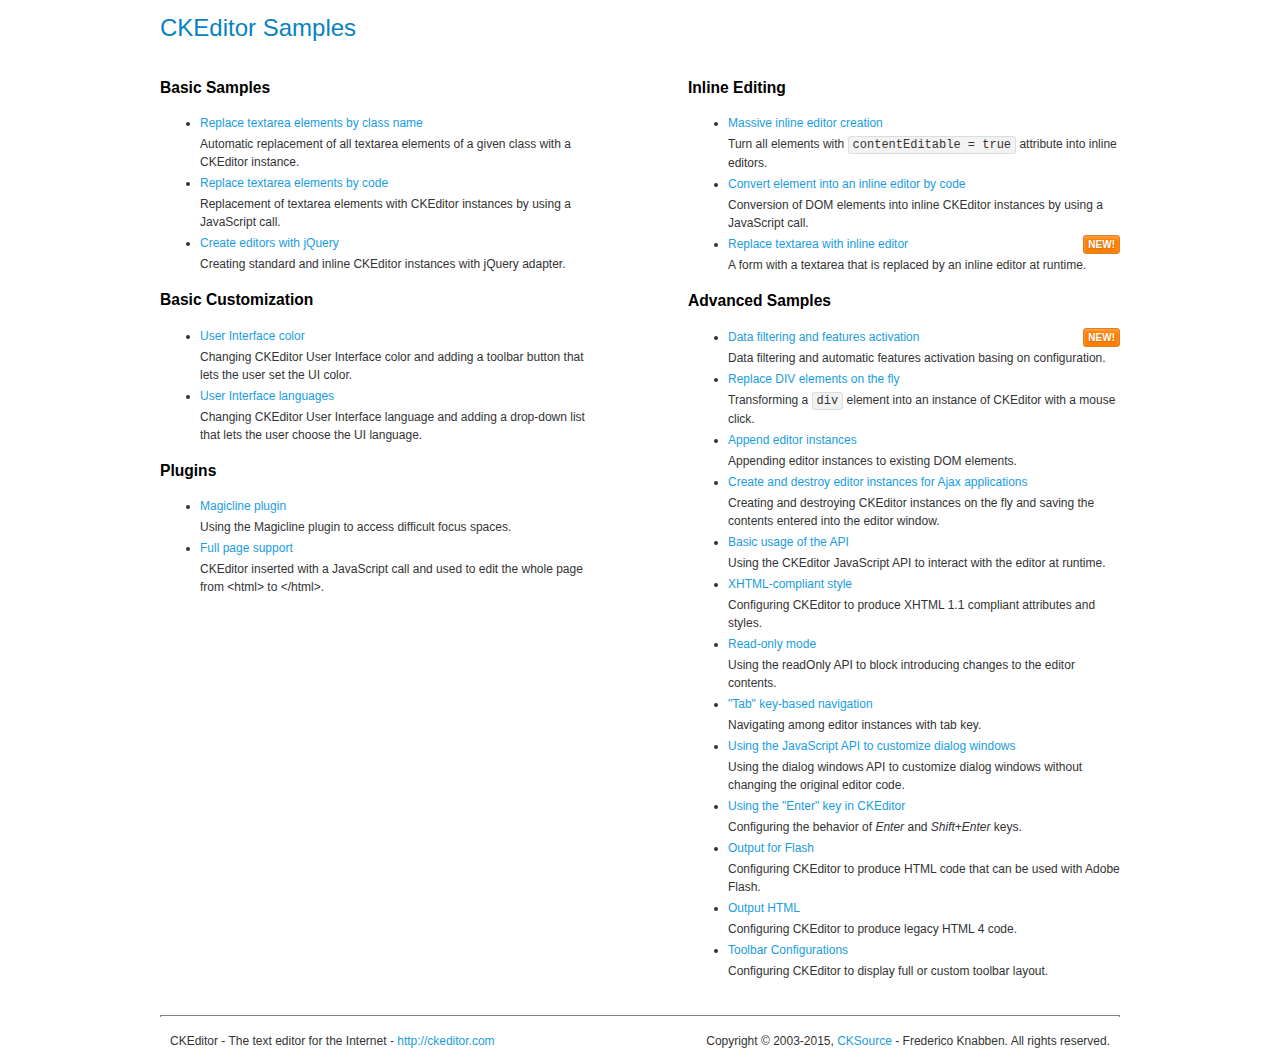
<file: vendor/ckeditor/samples/index.html>
<!DOCTYPE html>
<!--
Copyright (c) 2003-2015, CKSource - Frederico Knabben. All rights reserved.
For licensing, see LICENSE.md or http://ckeditor.com/license
-->
<html>
<head>
	<meta charset="utf-8">
	<title>CKEditor Samples</title>
	<link rel="stylesheet" href="sample.css">
</head>
<body>
	<h1 class="samples">
		CKEditor Samples
	</h1>
	<div class="twoColumns">
		<div class="twoColumnsLeft">
			<h2 class="samples">
				Basic Samples
			</h2>
			<dl class="samples">
				<dt><a class="samples" href="replacebyclass.html">Replace textarea elements by class name</a></dt>
				<dd>Automatic replacement of all textarea elements of a given class with a CKEditor instance.</dd>

				<dt><a class="samples" href="replacebycode.html">Replace textarea elements by code</a></dt>
				<dd>Replacement of textarea elements with CKEditor instances by using a JavaScript call.</dd>

				<dt><a class="samples" href="jquery.html">Create editors with jQuery</a></dt>
				<dd>Creating standard and inline CKEditor instances with jQuery adapter.</dd>
			</dl>

			<h2 class="samples">
				Basic Customization
			</h2>
			<dl class="samples">
				<dt><a class="samples" href="uicolor.html">User Interface color</a></dt>
				<dd>Changing CKEditor User Interface color and adding a toolbar button that lets the user set the UI color.</dd>

				<dt><a class="samples" href="uilanguages.html">User Interface languages</a></dt>
				<dd>Changing CKEditor User Interface language and adding a drop-down list that lets the user choose the UI language.</dd>
			</dl>


			<h2 class="samples">Plugins</h2>
<dl class="samples">
<dt><a class="samples" href="plugins/magicline/magicline.html">Magicline plugin</a></dt>
<dd>Using the Magicline plugin to access difficult focus spaces.</dd>

<dt><a class="samples" href="plugins/wysiwygarea/fullpage.html">Full page support</a></dt>
<dd>CKEditor inserted with a JavaScript call and used to edit the whole page from &lt;html&gt; to &lt;/html&gt;.</dd>
</dl>
		</div>
		<div class="twoColumnsRight">
			<h2 class="samples">
				Inline Editing
			</h2>
			<dl class="samples">
				<dt><a class="samples" href="inlineall.html">Massive inline editor creation</a></dt>
				<dd>Turn all elements with <code>contentEditable = true</code> attribute into inline editors.</dd>

				<dt><a class="samples" href="inlinebycode.html">Convert element into an inline editor by code</a></dt>
				<dd>Conversion of DOM elements into inline CKEditor instances by using a JavaScript call.</dd>

				<dt><a class="samples" href="inlinetextarea.html">Replace textarea with inline editor</a> <span class="new">New!</span></dt>
				<dd>A form with a textarea that is replaced by an inline editor at runtime.</dd>

				
			</dl>

			<h2 class="samples">
				Advanced Samples
			</h2>
			<dl class="samples">
				<dt><a class="samples" href="datafiltering.html">Data filtering and features activation</a> <span class="new">New!</span></dt>
				<dd>Data filtering and automatic features activation basing on configuration.</dd>

				<dt><a class="samples" href="divreplace.html">Replace DIV elements on the fly</a></dt>
				<dd>Transforming a <code>div</code> element into an instance of CKEditor with a mouse click.</dd>

				<dt><a class="samples" href="appendto.html">Append editor instances</a></dt>
				<dd>Appending editor instances to existing DOM elements.</dd>

				<dt><a class="samples" href="ajax.html">Create and destroy editor instances for Ajax applications</a></dt>
				<dd>Creating and destroying CKEditor instances on the fly and saving the contents entered into the editor window.</dd>

				<dt><a class="samples" href="api.html">Basic usage of the API</a></dt>
				<dd>Using the CKEditor JavaScript API to interact with the editor at runtime.</dd>

				<dt><a class="samples" href="xhtmlstyle.html">XHTML-compliant style</a></dt>
				<dd>Configuring CKEditor to produce XHTML 1.1 compliant attributes and styles.</dd>

				<dt><a class="samples" href="readonly.html">Read-only mode</a></dt>
				<dd>Using the readOnly API to block introducing changes to the editor contents.</dd>

				<dt><a class="samples" href="tabindex.html">"Tab" key-based navigation</a></dt>
				<dd>Navigating among editor instances with tab key.</dd>


				
<dt><a class="samples" href="plugins/dialog/dialog.html">Using the JavaScript API to customize dialog windows</a></dt>
<dd>Using the dialog windows API to customize dialog windows without changing the original editor code.</dd>

<dt><a class="samples" href="plugins/enterkey/enterkey.html">Using the &quot;Enter&quot; key in CKEditor</a></dt>
<dd>Configuring the behavior of <em>Enter</em> and <em>Shift+Enter</em> keys.</dd>

<dt><a class="samples" href="plugins/htmlwriter/outputforflash.html">Output for Flash</a></dt>
<dd>Configuring CKEditor to produce HTML code that can be used with Adobe Flash.</dd>

<dt><a class="samples" href="plugins/htmlwriter/outputhtml.html">Output HTML</a></dt>
<dd>Configuring CKEditor to produce legacy HTML 4 code.</dd>

<dt><a class="samples" href="plugins/toolbar/toolbar.html">Toolbar Configurations</a></dt>
<dd>Configuring CKEditor to display full or custom toolbar layout.</dd>

			</dl>
		</div>
	</div>
	<div id="footer">
		<hr>
		<p>
			CKEditor - The text editor for the Internet - <a class="samples" href="http://ckeditor.com/">http://ckeditor.com</a>
		</p>
		<p id="copy">
			Copyright &copy; 2003-2015, <a class="samples" href="http://cksource.com/">CKSource</a> - Frederico Knabben. All rights reserved.
		</p>
	</div>
</body>
</html>
</file>
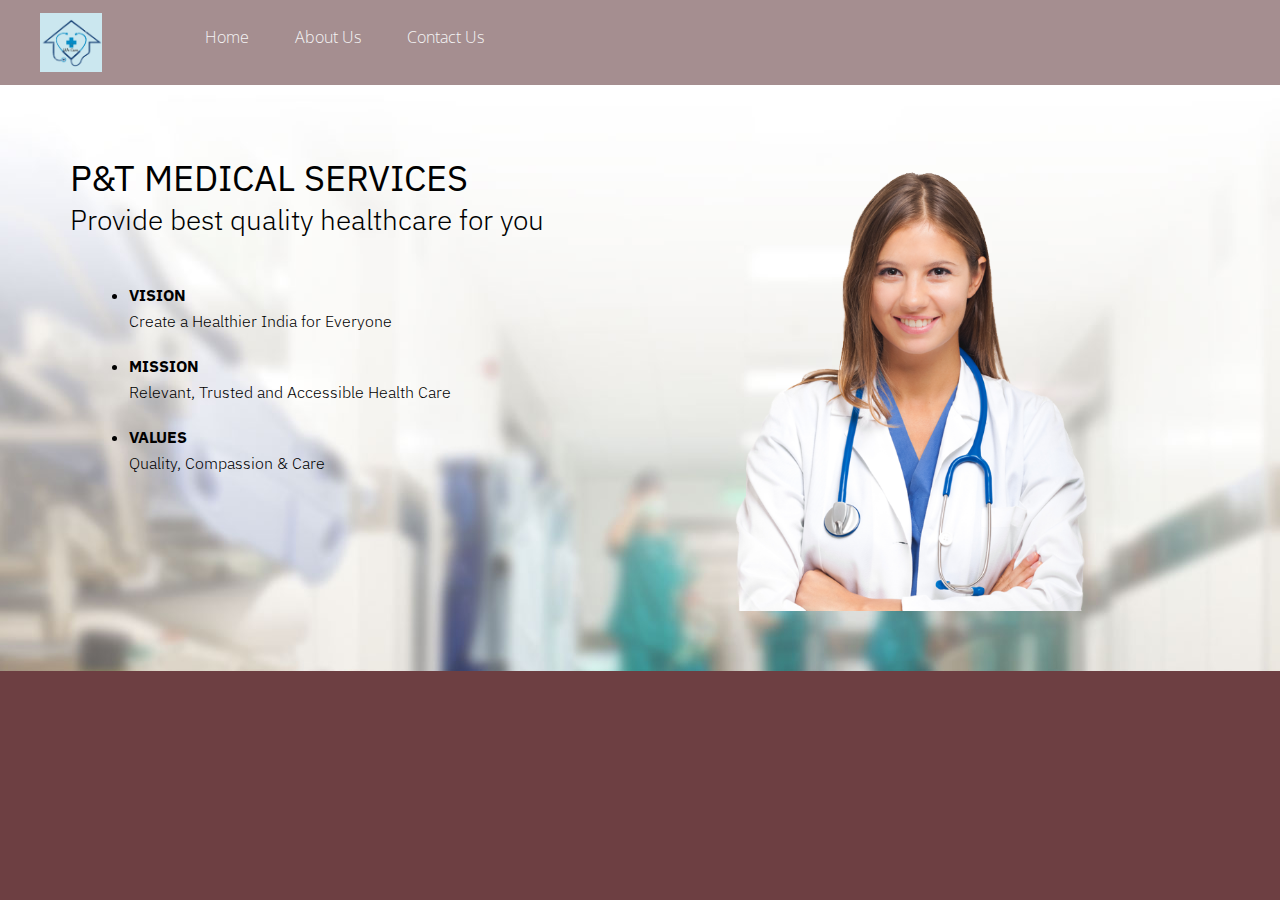
<file: services.html>
<!DOCTYPE html>
<html lang="en">

<head>
  <meta charset="utf-8">
  <meta name="viewport" content="width=device-width, initial-scale=1.0">
  <title>About Us</title>

  <!-- css -->
  <link rel="shortcut icon" type="image/x-icon" href="logo.png" />
  <link href="css/bootstrap.min.css" rel="stylesheet" type="text/css">

  <link href="font-awesome/css/font-awesome.min.css" rel="stylesheet" type="text/css" />
 <link rel="stylesheet" href="vendor/fontawesome/css/font-awesome.min.css">
  <link href="css/animate.css" rel="stylesheet" />
  <link href="https://fonts.googleapis.com/css?family=IBM+Plex+Sans&display=swap" rel="stylesheet">
  <link href="css/style.css" rel="stylesheet">

<link rel="stylesheet" type="text/css" href="style1.css">

  <!-- boxed bg -->
  <link id="bodybg" href="bodybg/bg1.css" rel="stylesheet" type="text/css" />
  <!-- template skin -->
  <link id="t-colors" href="color/default.css" rel="stylesheet">

<style >
 /* body{
	background-color: #25274d;
}
  .bg-skin {
        background: black;
    
  } */
  #back {
	background-color: rgb(253, 230, 129);
}
  #navbar::before {
    content: "";
    background-color: #ddd;
    position: absolute;
    height: 100%;
    width: 100%;
    z-index: -1;
    opacity: 0.5;
}
.nav1 {
    padding: 2px;
    text-align: center;
    display: block;

    border-radius: 20px;
}

#navbar {
    display: flex;
    align-items: center;
    position: sticky;
    top: 0px;
}
#logo{
    margin: 10px 34px;
    
}
#logo img{
    height: 59px;
    margin: 3px 6px;
}
#navbar ul {
    display: flex;
    list-style: none;
}

#navbar ul li a {
    display: block;
    text-decoration: none;
    padding: 3px 10px;
    margin: 2px 3px;
    border-radius: 20px;
    color: whitesmoke;

}

#navbar ul li a:hover {
    background-color: black;
    color: white;
}


  




</style>
</head>


<body>

  
    
    <nav id="navbar">
      <div id="logo">
          <img src="logo.png" alt="MyOnlineMeal.com">
      </div>
      <ul>
          <li class="item"><a href="index.php">Home</a></li>
          <li class="item"><a href="services.html">About Us</a></li>
          <li class="item"><a href="contact.html">Contact Us</a></li>
          
          
      </ul>
  </nav>


  <div id="wrapper">

<section id="intro" class="intro"  style="font-family: 'IBM Plex Sans', sans-serif;">
      <div class="intro-content" style="padding-top: 75px;">
        <div class="container">
          <div class="row">
            <div class="col-lg-6">
              <div class="wow fadeInDown" data-wow-offset="0" data-wow-delay="0.1s">
                <h2 style="font-family: 'IBM Plex Sans', sans-serif;color: black">P&T MEDICAL SERVICES</h2>
              </div>
              <div class="wow fadeInUp" data-wow-offset="0" data-wow-delay="0.1s">
                <h4 class="h-light" style="font-family: 'IBM Plex Sans', sans-serif;color: black">Provide best quality healthcare for you</h4>
              </div>
              <div class="well well-trans" style="background:#ffffff00;color: black">
                <div class="wow fadeInRight" data-wow-delay="0.1s">

                  <ul color:black>
                <li>
                    <b>VISION</b>
                    <p>Create a Healthier India for Everyone </p>
                </li>
                <li>
                    <b>MISSION</b>
                    <p>Relevant, Trusted and Accessible Health Care</p>
                </li>
                <li>
                    <b>VALUES</b>
                    <p>Quality, Compassion & Care</p>
                </li>
            </ul>
                </div>
              </div>


            </div>
            <div class="col-lg-6">
              <div class="wow fadeInUp" data-wow-duration="2s" data-wow-delay="0.2s">
                <img src="img/dummy/img-1.png" class="img-responsive" alt="" />
              </div>
            </div>
          </div>
        </div>
      </div>
    </section>


    <!-- <section id="boxes" class="home-section paddingtop-80" style="background-color:rgb(170, 140, 105);color: black;font-family: 'IBM Plex Sans', sans-serif;">

      <div class="container">
        <div class="row">
          <div class="col-sm-3 col-md-3">
            <div class="wow fadeInUp" data-wow-delay="0.3s">
              <div class="box text-center">

                <i class="fa fa-check fa-3x bg-skin"></i>
                <h4>Make an appoinment</h4>
                <p>
                  Lorem ipsum dolor sit amet, nec te mollis utroque honestatis, ut utamur molestiae vix, graecis eligendi ne.
                </p>
              </div>
            </div>
          </div>
          <div class="col-sm-3 col-md-3">
            <div class="wow fadeInUp" data-wow-delay="0.5s">
              <div class="box text-center">

                <i class="fa fa-list-alt fa-3x bg-skin"></i>
                <h4>Choose your package</h4>
                <p>
                  Lorem ipsum dolor sit amet, nec te mollis utroque honestatis, ut utamur molestiae vix, graecis eligendi ne.
                </p>
              </div>
            </div>
          </div>
          <div class="col-sm-3 col-md-3">
            <div class="wow fadeInUp" data-wow-delay="0.7s">
              <div class="box text-center">
                <i class="fa fa-user-md fa-3x bg-skin"></i>
                <h4>Help by specialist</h4>
                <p>
                  Lorem ipsum dolor sit amet, nec te mollis utroque honestatis, ut utamur molestiae vix, graecis eligendi ne.
                </p>
              </div>
            </div>
          </div>
          <div class="col-sm-3 col-md-3">

            <div class="wow fadeInUp" data-wow-delay="0.9s">
              <div class="box text-center">

                <i class="fa fa-hospital-o fa-3x bg-skin"></i>
                <h4>Get diagnostic report</h4>
                <p>
                  Lorem ipsum dolor sit amet, nec te mollis utroque honestatis, ut utamur molestiae vix, graecis eligendi ne.
                </p>
              </div>
            </div>
          </div>
        </div>
      </div>

    </section>


  <section id="service" class="home-section nopadding paddingtop-60" style="white ;color: black" style="height: 80%;" >
  <div class="container">

        <div class="row">
          <div class="col-sm-6 col-md-6">
            <div class="wow fadeInLeft" data-wow-delay="0.2s">
              <img src="img/dummy/img-6.png" class="img-responsive" alt="" />
            </div>
          </div>
          <div class="col-sm-3 col-md-3">

            <div class="wow fadeInRight" data-wow-delay="0.1s">
              <div class="service-box">
                <div class="service-icon">
                  <span class="fa fa-stethoscope fa-3x" style="color:#0062cc"></span>
                </div>
                <div class="service-desc">
                    </div>
              </div>
            </div>

            <div class="wow fadeInRight" data-wow-delay="0.2s">
              <div class="service-box">
                <div class="service-icon">
                  <span class="fa fa-wheelchair fa-3x" style="color:#0062cc"></span>
                </div>
                <div class="service-desc">
                  </div>
              </div>
            </div>
            <div class="wow fadeInRight" data-wow-delay="0.3s">
              <div class="service-box">
                <div class="service-icon">
                  <span class="fa fa-plus-square fa-3x" style="color:#0062cc"></span>
                </div>
                <div class="service-desc">
                   </div>
              </div>
            </div>


          </div>
          <div class="col-sm-3 col-md-3">

            <div class="wow fadeInRight" data-wow-delay="0.1s">
              <div class="service-box">
                <div class="service-icon">
                  <span class="fa fa-h-square fa-3x" style="color:#0062cc"></span>
                </div>
                <div class="service-desc">
                 </div>
              </div>
            </div>

            <div class="wow fadeInRight" data-wow-delay="0.2s">
              <div class="service-box">
                <div class="service-icon">
                  <span class="fa fa-filter fa-3x" style="color:#0062cc"></span>
                </div>
                <div class="service-desc">
                  </div>
              </div>
            </div>
            <div class="wow fadeInRight" data-wow-delay="0.3s">
              
              <div class="service-box">
                <div class="service-icon">
                  <span class="fa fa-heartbeat fa-3x"></span>
                </div>
                <div class="service-desc">
                   </div>
              </div>
            </div>

          </div>

        </div>
      </div>
    </section>

    <footer style="background-color:white;color: #e4d6d6">

      <div class="container">
        <div class="row">
          <div class="col-sm-6 col-md-4">
            <div class="wow fadeInDown" data-wow-delay="0.1s">
              <div class="widget">
                              </div>
            </div>
            <div class="wow fadeInDown" data-wow-delay="0.1s">
              <div class="widget">
                              </div>
            </div>
          </div>
            <div class="wow fadeInDown" data-wow-delay="0.1s">
              <div class="widget">
                
              </div>
            </div>
          </div>
        </div>
      </div>
      
    </footer>


  </div> -->


  <!-- Core JavaScript Files -->
  <script src="js/jquery.min.js"></script>
  <script src="js/bootstrap.min.js"></script>
  <script src="js/jquery.easing.min.js"></script>
  <script src="js/wow.min.js"></script>
  <script src="js/jquery.scrollTo.js"></script>
  <script src="js/jquery.appear.js"></script>
  <script src="js/stellar.js"></script>
  <script src="plugins/cubeportfolio/js/jquery.cubeportfolio.min.js"></script>
  <script src="js/owl.carousel.min.js"></script>
  <script src="js/nivo-lightbox.min.js"></script>
  <script src="js/custom.js"></script>
  	
 
</body>
</html>
</file>
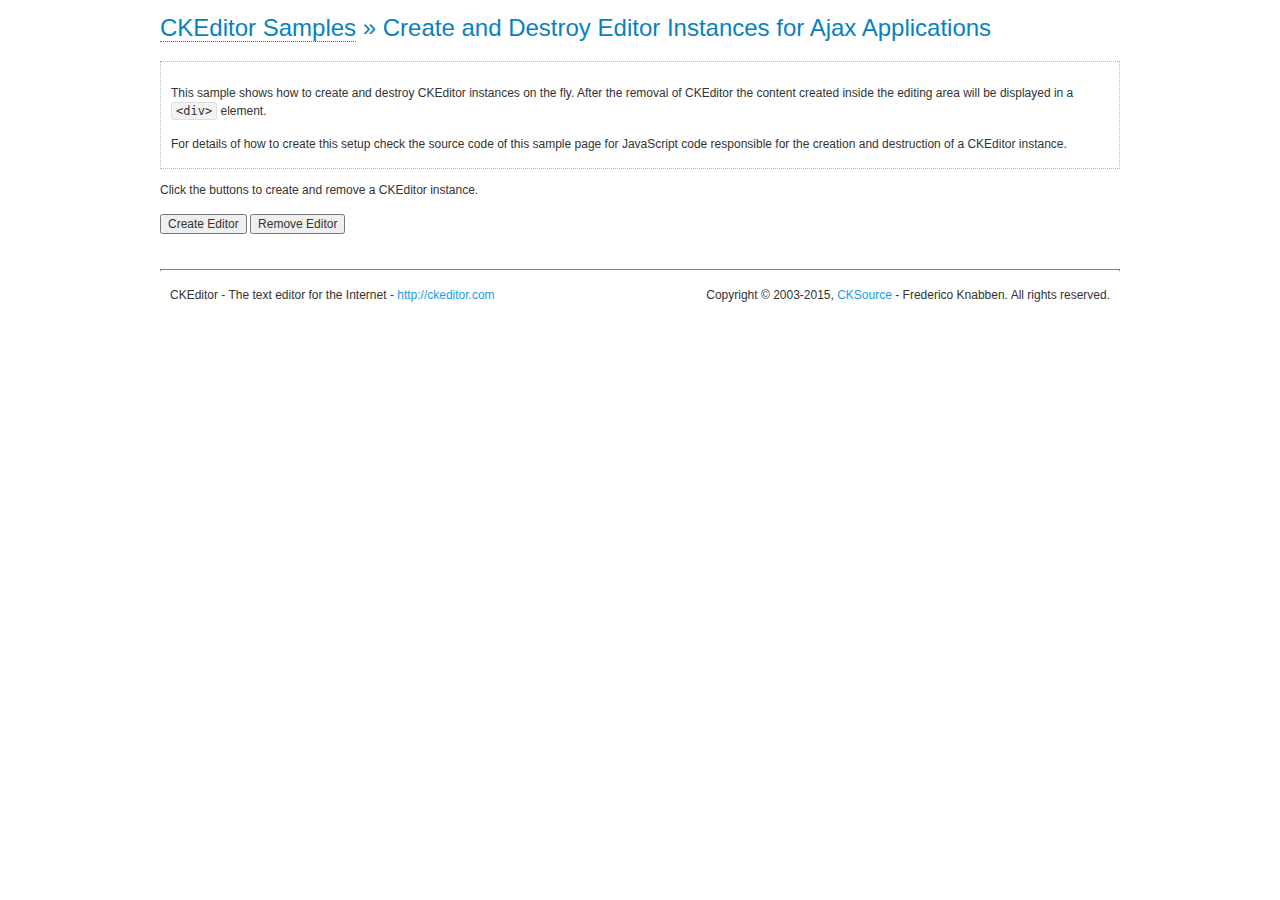
<file: vendor/ckeditor/samples/ajax.html>
<!DOCTYPE html>
<!--
Copyright (c) 2003-2015, CKSource - Frederico Knabben. All rights reserved.
For licensing, see LICENSE.md or http://ckeditor.com/license
-->
<html>
<head>
	<meta charset="utf-8">
	<title>Ajax &mdash; CKEditor Sample</title>
	<script src="../ckeditor.js"></script>
	<link rel="stylesheet" href="sample.css">
	<script>

		var editor, html = '';

		function createEditor() {
			if ( editor )
				return;

			// Create a new editor inside the <div id="editor">, setting its value to html
			var config = {};
			editor = CKEDITOR.appendTo( 'editor', config, html );
		}

		function removeEditor() {
			if ( !editor )
				return;

			// Retrieve the editor contents. In an Ajax application, this data would be
			// sent to the server or used in any other way.
			document.getElementById( 'editorcontents' ).innerHTML = html = editor.getData();
			document.getElementById( 'contents' ).style.display = '';

			// Destroy the editor.
			editor.destroy();
			editor = null;
		}

	</script>
</head>
<body>
	<h1 class="samples">
		<a href="index.html">CKEditor Samples</a> &raquo; Create and Destroy Editor Instances for Ajax Applications
	</h1>
	<div class="description">
		<p>
			This sample shows how to create and destroy CKEditor instances on the fly. After the removal of CKEditor the content created inside the editing
			area will be displayed in a <code>&lt;div&gt;</code> element.
		</p>
		<p>
			For details of how to create this setup check the source code of this sample page
			for JavaScript code responsible for the creation and destruction of a CKEditor instance.
		</p>
	</div>
	<p>Click the buttons to create and remove a CKEditor instance.</p>
	<p>
		<input onclick="createEditor();" type="button" value="Create Editor">
		<input onclick="removeEditor();" type="button" value="Remove Editor">
	</p>
	<!-- This div will hold the editor. -->
	<div id="editor">
	</div>
	<div id="contents" style="display: none">
		<p>
			Edited Contents:
		</p>
		<!-- This div will be used to display the editor contents. -->
		<div id="editorcontents">
		</div>
	</div>
	<div id="footer">
		<hr>
		<p>
			CKEditor - The text editor for the Internet - <a class="samples" href="http://ckeditor.com/">http://ckeditor.com</a>
		</p>
		<p id="copy">
			Copyright &copy; 2003-2015, <a class="samples" href="http://cksource.com/">CKSource</a> - Frederico
			Knabben. All rights reserved.
		</p>
	</div>
</body>
</html>
</file>
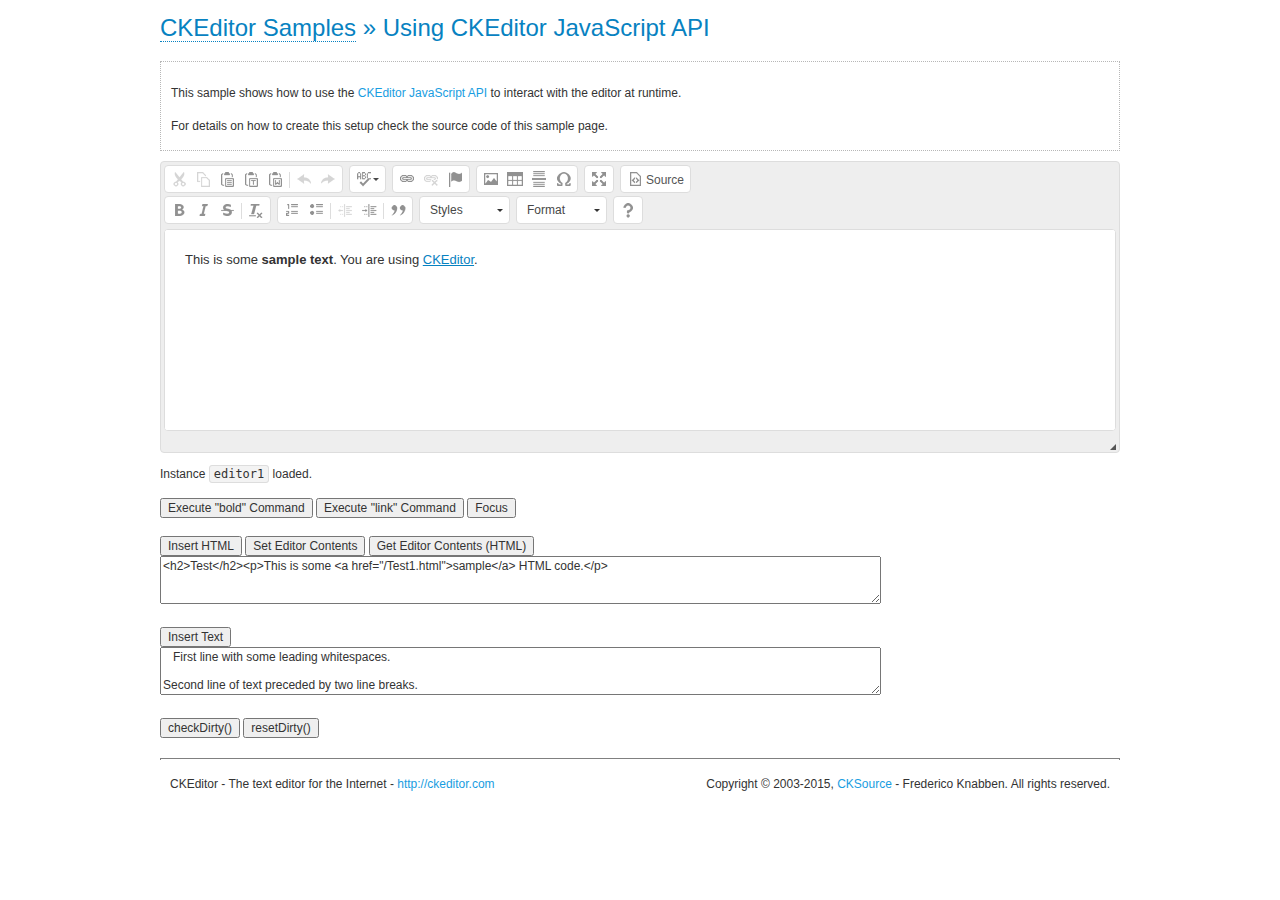
<file: vendor/ckeditor/samples/api.html>
<!DOCTYPE html>
<!--
Copyright (c) 2003-2015, CKSource - Frederico Knabben. All rights reserved.
For licensing, see LICENSE.md or http://ckeditor.com/license
-->
<html>
<head>
	<meta charset="utf-8">
	<title>API Usage &mdash; CKEditor Sample</title>
	<script src="../ckeditor.js"></script>
	<link href="sample.css" rel="stylesheet">
	<script>

// The instanceReady event is fired, when an instance of CKEditor has finished
// its initialization.
CKEDITOR.on( 'instanceReady', function( ev ) {
	// Show the editor name and description in the browser status bar.
	document.getElementById( 'eMessage' ).innerHTML = 'Instance <code>' + ev.editor.name + '<\/code> loaded.';

	// Show this sample buttons.
	document.getElementById( 'eButtons' ).style.display = 'block';
});

function InsertHTML() {
	// Get the editor instance that we want to interact with.
	var editor = CKEDITOR.instances.editor1;
	var value = document.getElementById( 'htmlArea' ).value;

	// Check the active editing mode.
	if ( editor.mode == 'wysiwyg' )
	{
		// Insert HTML code.
		// http://docs.ckeditor.com/#!/api/CKEDITOR.editor-method-insertHtml
		editor.insertHtml( value );
	}
	else
		alert( 'You must be in WYSIWYG mode!' );
}

function InsertText() {
	// Get the editor instance that we want to interact with.
	var editor = CKEDITOR.instances.editor1;
	var value = document.getElementById( 'txtArea' ).value;

	// Check the active editing mode.
	if ( editor.mode == 'wysiwyg' )
	{
		// Insert as plain text.
		// http://docs.ckeditor.com/#!/api/CKEDITOR.editor-method-insertText
		editor.insertText( value );
	}
	else
		alert( 'You must be in WYSIWYG mode!' );
}

function SetContents() {
	// Get the editor instance that we want to interact with.
	var editor = CKEDITOR.instances.editor1;
	var value = document.getElementById( 'htmlArea' ).value;

	// Set editor contents (replace current contents).
	// http://docs.ckeditor.com/#!/api/CKEDITOR.editor-method-setData
	editor.setData( value );
}

function GetContents() {
	// Get the editor instance that you want to interact with.
	var editor = CKEDITOR.instances.editor1;

	// Get editor contents
	// http://docs.ckeditor.com/#!/api/CKEDITOR.editor-method-getData
	alert( editor.getData() );
}

function ExecuteCommand( commandName ) {
	// Get the editor instance that we want to interact with.
	var editor = CKEDITOR.instances.editor1;

	// Check the active editing mode.
	if ( editor.mode == 'wysiwyg' )
	{
		// Execute the command.
		// http://docs.ckeditor.com/#!/api/CKEDITOR.editor-method-execCommand
		editor.execCommand( commandName );
	}
	else
		alert( 'You must be in WYSIWYG mode!' );
}

function CheckDirty() {
	// Get the editor instance that we want to interact with.
	var editor = CKEDITOR.instances.editor1;
	// Checks whether the current editor contents present changes when compared
	// to the contents loaded into the editor at startup
	// http://docs.ckeditor.com/#!/api/CKEDITOR.editor-method-checkDirty
	alert( editor.checkDirty() );
}

function ResetDirty() {
	// Get the editor instance that we want to interact with.
	var editor = CKEDITOR.instances.editor1;
	// Resets the "dirty state" of the editor (see CheckDirty())
	// http://docs.ckeditor.com/#!/api/CKEDITOR.editor-method-resetDirty
	editor.resetDirty();
	alert( 'The "IsDirty" status has been reset' );
}

function Focus() {
	CKEDITOR.instances.editor1.focus();
}

function onFocus() {
	document.getElementById( 'eMessage' ).innerHTML = '<b>' + this.name + ' is focused </b>';
}

function onBlur() {
	document.getElementById( 'eMessage' ).innerHTML = this.name + ' lost focus';
}

	</script>

</head>
<body>
	<h1 class="samples">
		<a href="index.html">CKEditor Samples</a> &raquo; Using CKEditor JavaScript API
	</h1>
	<div class="description">
	<p>
		This sample shows how to use the
		<a class="samples" href="http://docs.ckeditor.com/#!/api/CKEDITOR.editor">CKEditor JavaScript API</a>
		to interact with the editor at runtime.
	</p>
	<p>
		For details on how to create this setup check the source code of this sample page.
	</p>
	</div>

	<!-- This <div> holds alert messages to be display in the sample page. -->
	<div id="alerts">
		<noscript>
			<p>
				<strong>CKEditor requires JavaScript to run</strong>. In a browser with no JavaScript
				support, like yours, you should still see the contents (HTML data) and you should
				be able to edit it normally, without a rich editor interface.
			</p>
		</noscript>
	</div>
	<form action="../../../samples/sample_posteddata.php" method="post">
		<textarea cols="100" id="editor1" name="editor1" rows="10">&lt;p&gt;This is some &lt;strong&gt;sample text&lt;/strong&gt;. You are using &lt;a href="http://ckeditor.com/"&gt;CKEditor&lt;/a&gt;.&lt;/p&gt;</textarea>

		<script>
			// Replace the <textarea id="editor1"> with an CKEditor instance.
			CKEDITOR.replace( 'editor1', {
				on: {
					focus: onFocus,
					blur: onBlur,

					// Check for availability of corresponding plugins.
					pluginsLoaded: function( evt ) {
						var doc = CKEDITOR.document, ed = evt.editor;
						if ( !ed.getCommand( 'bold' ) )
							doc.getById( 'exec-bold' ).hide();
						if ( !ed.getCommand( 'link' ) )
							doc.getById( 'exec-link' ).hide();
					}
				}
			});
		</script>

		<p id="eMessage">
		</p>

		<div id="eButtons" style="display: none">
			<input id="exec-bold" onclick="ExecuteCommand('bold');" type="button" value="Execute &quot;bold&quot; Command">
			<input id="exec-link" onclick="ExecuteCommand('link');" type="button" value="Execute &quot;link&quot; Command">
			<input onclick="Focus();" type="button" value="Focus">
			<br><br>
			<input onclick="InsertHTML();" type="button" value="Insert HTML">
			<input onclick="SetContents();" type="button" value="Set Editor Contents">
			<input onclick="GetContents();" type="button" value="Get Editor Contents (HTML)">
			<br>
			<textarea cols="100" id="htmlArea" rows="3">&lt;h2&gt;Test&lt;/h2&gt;&lt;p&gt;This is some &lt;a href="/Test1.html"&gt;sample&lt;/a&gt; HTML code.&lt;/p&gt;</textarea>
			<br>
			<br>
			<input onclick="InsertText();" type="button" value="Insert Text">
			<br>
			<textarea cols="100" id="txtArea" rows="3">   First line with some leading whitespaces.

Second line of text preceded by two line breaks.</textarea>
			<br>
			<br>
			<input onclick="CheckDirty();" type="button" value="checkDirty()">
			<input onclick="ResetDirty();" type="button" value="resetDirty()">
		</div>
	</form>
	<div id="footer">
		<hr>
		<p>
			CKEditor - The text editor for the Internet - <a class="samples" href="http://ckeditor.com/">http://ckeditor.com</a>
		</p>
		<p id="copy">
			Copyright &copy; 2003-2015, <a class="samples" href="http://cksource.com/">CKSource</a> - Frederico
			Knabben. All rights reserved.
		</p>
	</div>
</body>
</html>
</file>
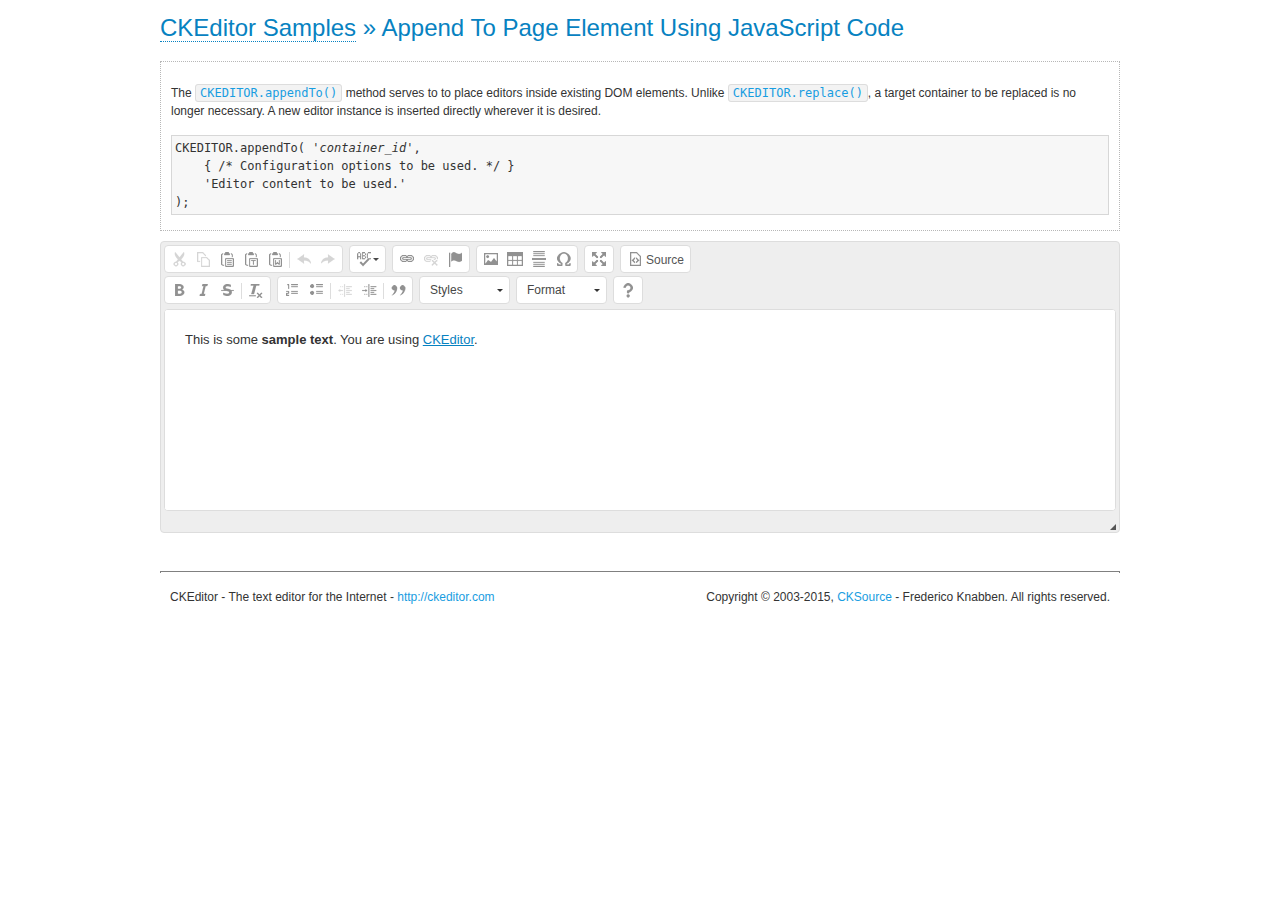
<file: vendor/ckeditor/samples/appendto.html>
<!DOCTYPE html>
<!--
Copyright (c) 2003-2015, CKSource - Frederico Knabben. All rights reserved.
For licensing, see LICENSE.md or http://ckeditor.com/license
-->
<html>
<head>
	<meta charset="utf-8">
	<title>Append To Page Element Using JavaScript Code &mdash; CKEditor Sample</title>
	<script src="../ckeditor.js"></script>
	<link rel="stylesheet" href="sample.css">
</head>
<body>
	<h1 class="samples">
		<a href="index.html">CKEditor Samples</a> &raquo; Append To Page Element Using JavaScript Code
	</h1>
	<div id="section1">
		<div class="description">
			<p>
				The <code><a class="samples" href="http://docs.ckeditor.com/#!/api/CKEDITOR-method-appendTo">CKEDITOR.appendTo()</a></code> method serves to to place editors inside existing DOM elements. Unlike <code><a class="samples" href="http://docs.ckeditor.com/#!/api/CKEDITOR-method-replace">CKEDITOR.replace()</a></code>,
				a target container to be replaced is no longer necessary. A new editor
				instance is inserted directly wherever it is desired.
			</p>
<pre class="samples">CKEDITOR.appendTo( '<em>container_id</em>',
	{ /* Configuration options to be used. */ }
	'Editor content to be used.'
);</pre>
		</div>
		<script>

			// This call can be placed at any point after the
			// DOM element to append CKEditor to or inside the <head><script>
			// in a window.onload event handler.

			// Append a CKEditor instance using the default configuration and the
			// provided content to the <div> element of ID "section1".
			CKEDITOR.appendTo( 'section1',
				null,
				'<p>This is some <strong>sample text</strong>. You are using <a href="http://ckeditor.com/">CKEditor</a>.</p>'
			);

		</script>
	</div>
	<br>
	<div id="footer">
		<hr>
		<p>
			CKEditor - The text editor for the Internet - <a class="samples" href="http://ckeditor.com/">http://ckeditor.com</a>
		</p>
		<p id="copy">
			Copyright &copy; 2003-2015, <a class="samples" href="http://cksource.com/">CKSource</a> - Frederico
			Knabben. All rights reserved.
		</p>
	</div>
</body>
</html>
</file>
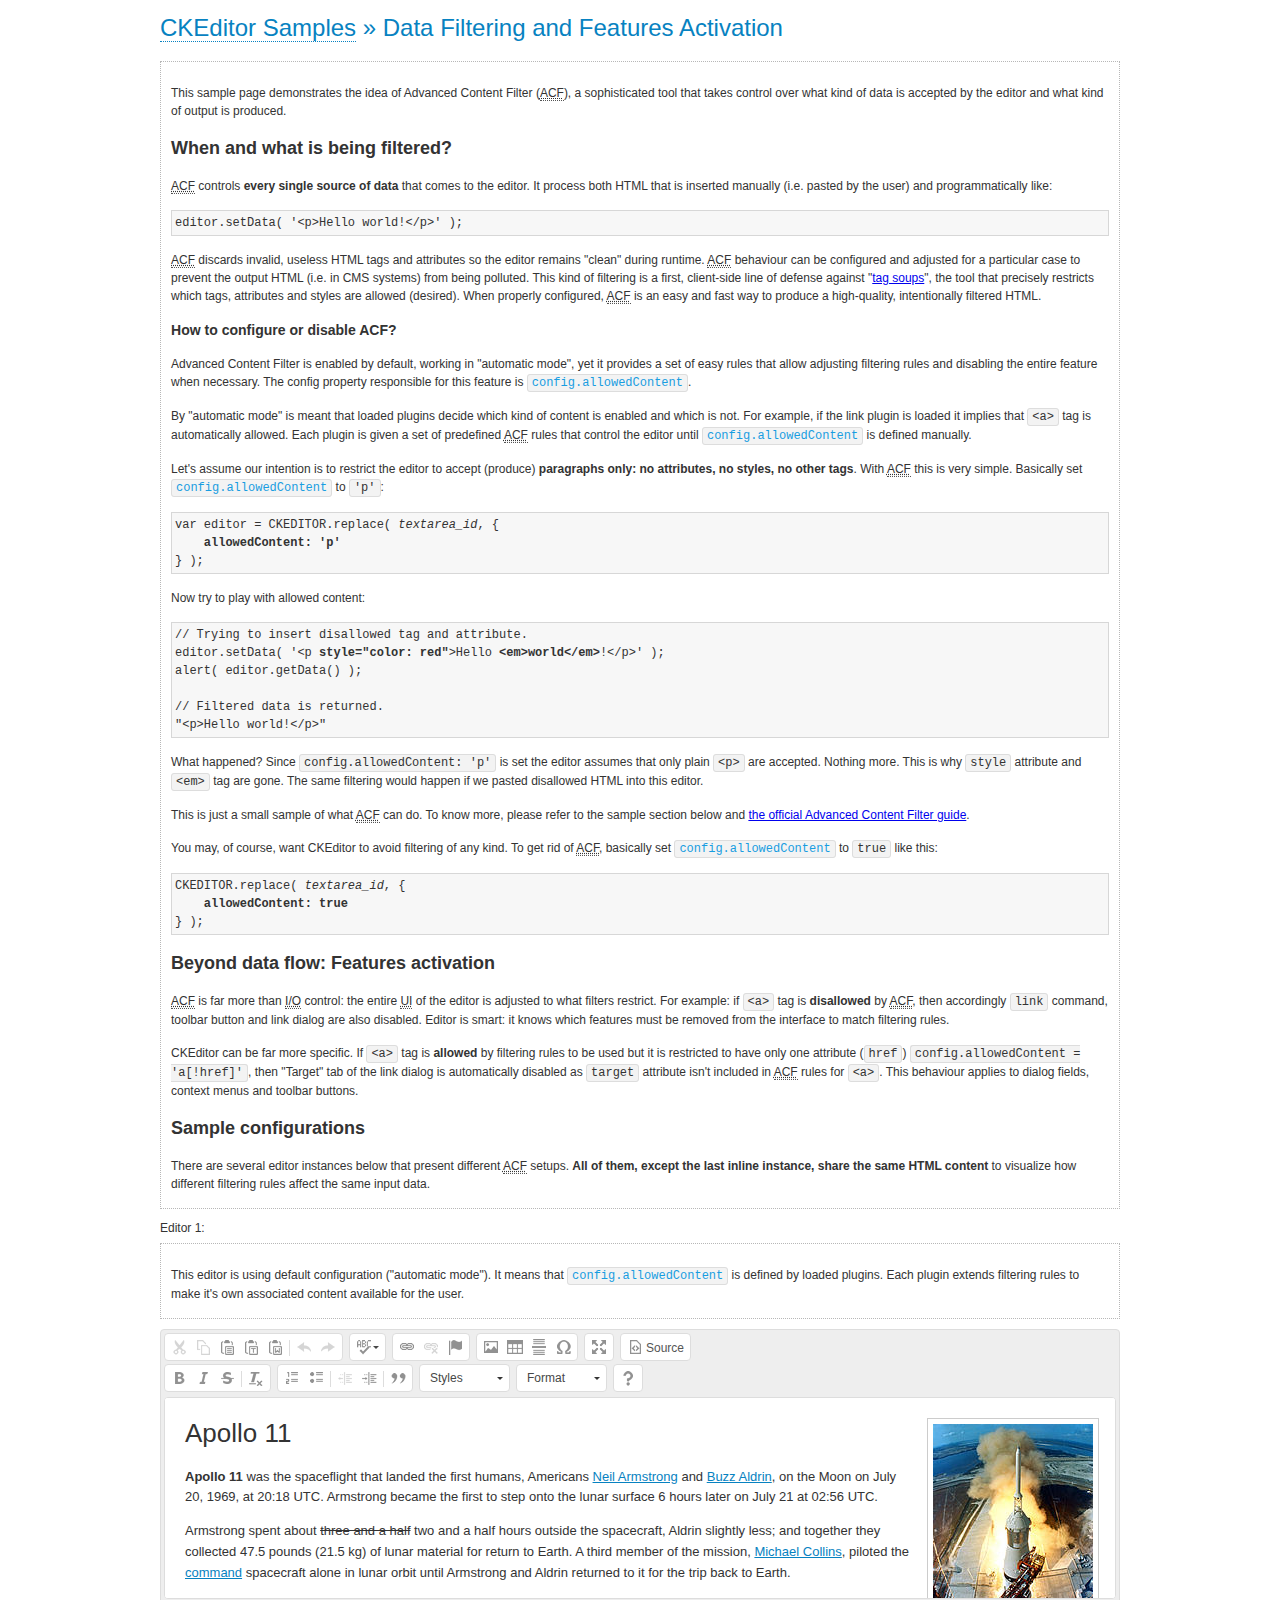
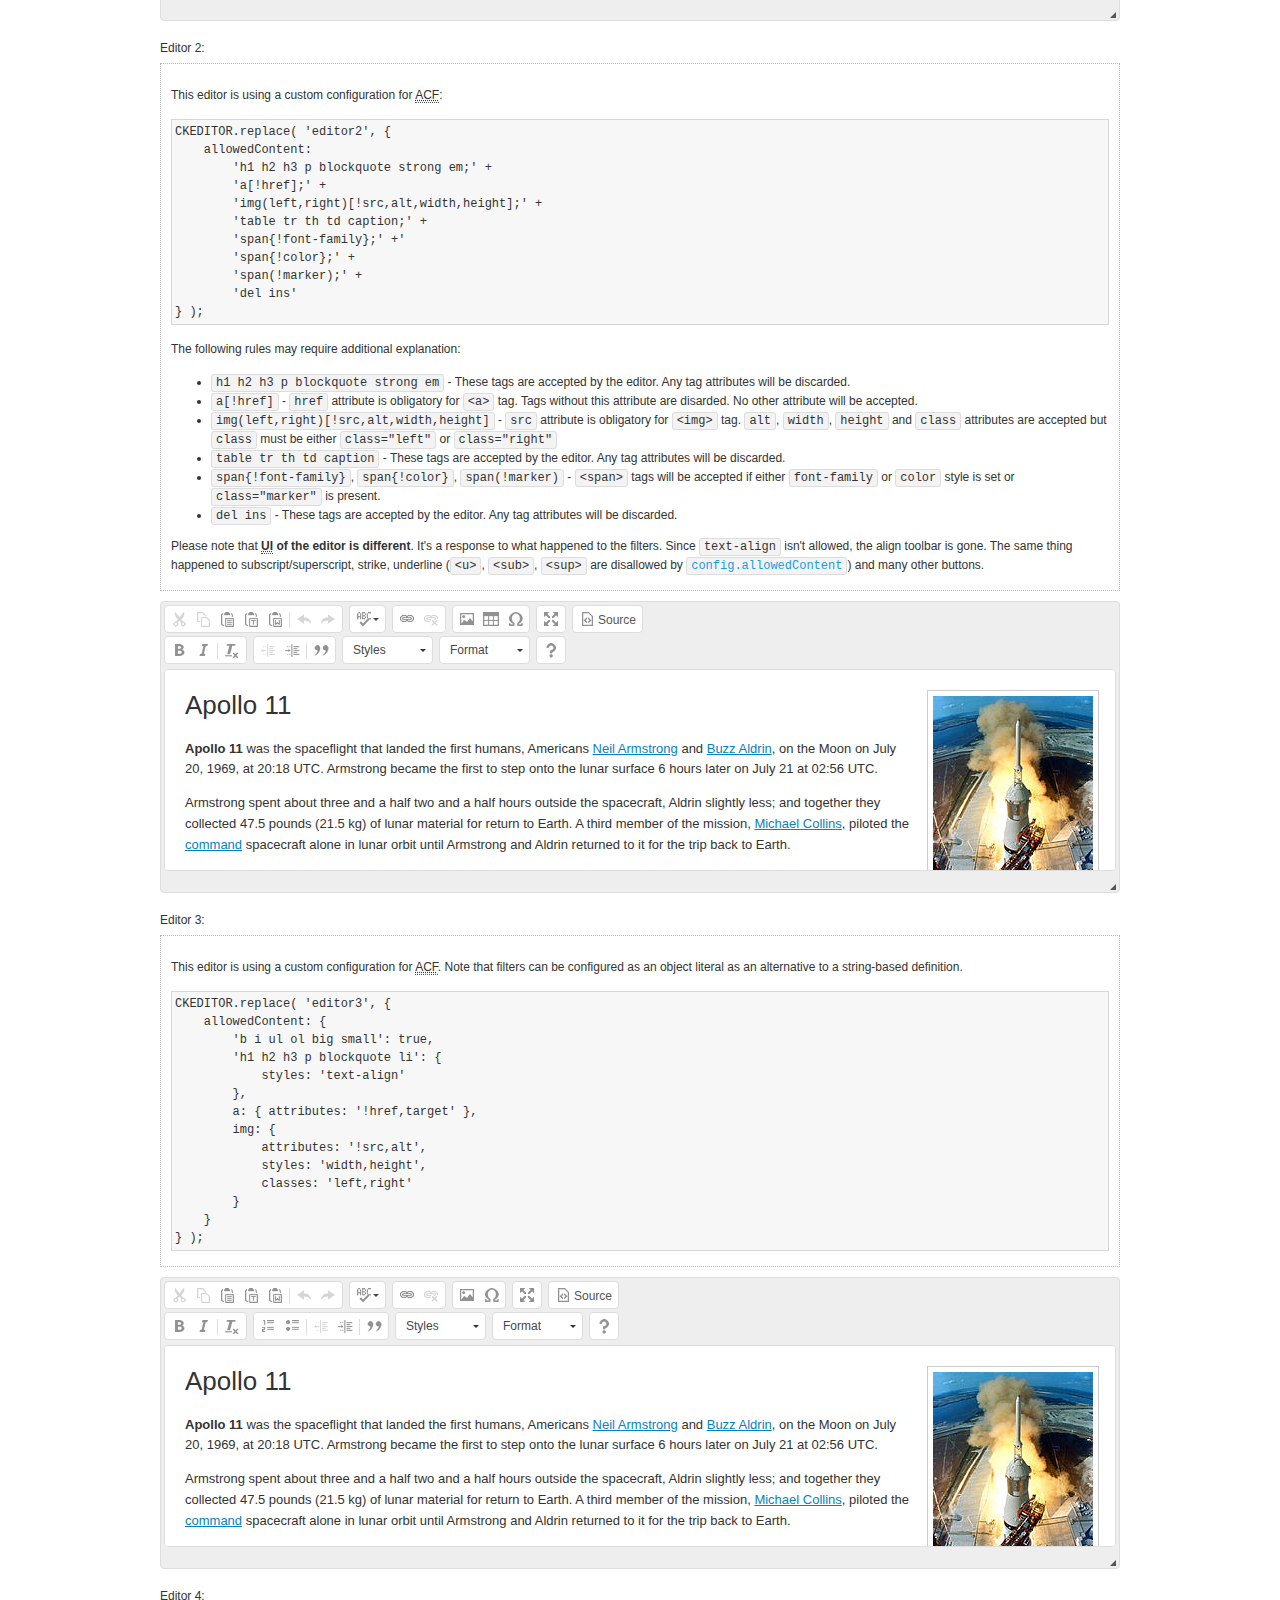
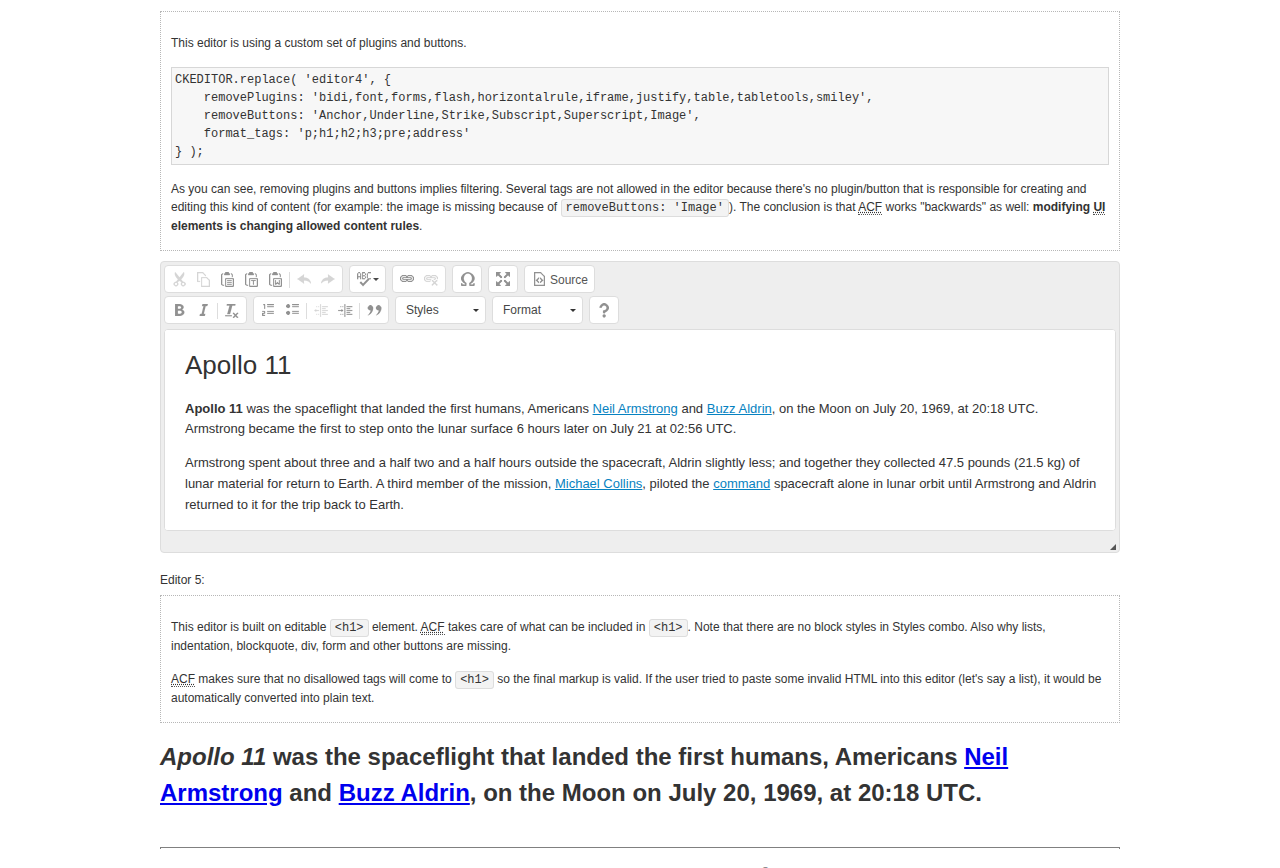
<file: vendor/ckeditor/samples/datafiltering.html>
<!DOCTYPE html>
<!--
Copyright (c) 2003-2015, CKSource - Frederico Knabben. All rights reserved.
For licensing, see LICENSE.md or http://ckeditor.com/license
-->
<html>
<head>
	<meta charset="utf-8">
	<title>Data Filtering &mdash; CKEditor Sample</title>
	<script src="../ckeditor.js"></script>
	<link rel="stylesheet" href="sample.css">
	<script>
		// Remove advanced tabs for all editors.
		CKEDITOR.config.removeDialogTabs = 'image:advanced;link:advanced;flash:advanced;creatediv:advanced;editdiv:advanced';
	</script>
</head>
<body>
	<h1 class="samples">
		<a href="index.html">CKEditor Samples</a> &raquo; Data Filtering and Features Activation
	</h1>
	<div class="description">
		<p>
			This sample page demonstrates the idea of Advanced Content Filter
			(<abbr title="Advanced Content Filter">ACF</abbr>), a sophisticated
			tool that takes control over what kind of data is accepted by the editor and what
			kind of output is produced.
		</p>
		<h2>When and what is being filtered?</h2>
		<p>
			<abbr title="Advanced Content Filter">ACF</abbr> controls
			<strong>every single source of data</strong> that comes to the editor.
			It process both HTML that is inserted manually (i.e. pasted by the user)
			and programmatically like:
		</p>
<pre class="samples">
editor.setData( '&lt;p&gt;Hello world!&lt;/p&gt;' );
</pre>
		<p>
			<abbr title="Advanced Content Filter">ACF</abbr> discards invalid,
			useless HTML tags and attributes so the editor remains "clean" during
			runtime. <abbr title="Advanced Content Filter">ACF</abbr> behaviour
			can be configured and adjusted for a particular case to prevent the
			output HTML (i.e. in CMS systems) from being polluted.

			This kind of filtering is a first, client-side line of defense
			against "<a href="http://en.wikipedia.org/wiki/Tag_soup">tag soups</a>",
			the tool that precisely restricts which tags, attributes and styles
			are allowed (desired). When properly configured, <abbr title="Advanced Content Filter">ACF</abbr>
			is an easy and fast way to produce a high-quality, intentionally filtered HTML.
		</p>

		<h3>How to configure or disable ACF?</h3>
		<p>
			Advanced Content Filter is enabled by default, working in "automatic mode", yet
			it provides a set of easy rules that allow adjusting filtering rules
			and disabling the entire feature when necessary. The config property
			responsible for this feature is <code><a class="samples"
			href="http://docs.ckeditor.com/#!/api/CKEDITOR.config-cfg-allowedContent">config.allowedContent</a></code>.
		</p>
		<p>
			By "automatic mode" is meant that loaded plugins decide which kind
			of content is enabled and which is not. For example, if the link
			plugin is loaded it implies that <code>&lt;a&gt;</code> tag is
			automatically allowed. Each plugin is given a set
			of predefined <abbr title="Advanced Content Filter">ACF</abbr> rules
			that control the editor until <code><a class="samples"
			href="http://docs.ckeditor.com/#!/api/CKEDITOR.config-cfg-allowedContent">
			config.allowedContent</a></code>
			is defined manually.
		</p>
		<p>
			Let's assume our intention is to restrict the editor to accept (produce) <strong>paragraphs
			only: no attributes, no styles, no other tags</strong>.
			With <abbr title="Advanced Content Filter">ACF</abbr>
			this is very simple. Basically set <code><a class="samples"
			href="http://docs.ckeditor.com/#!/api/CKEDITOR.config-cfg-allowedContent">
			config.allowedContent</a></code> to <code>'p'</code>:
		</p>
<pre class="samples">
var editor = CKEDITOR.replace( <em>textarea_id</em>, {
	<strong>allowedContent: 'p'</strong>
} );
</pre>
		<p>
			Now try to play with allowed content:
		</p>
<pre class="samples">
// Trying to insert disallowed tag and attribute.
editor.setData( '&lt;p <strong>style="color: red"</strong>&gt;Hello <strong>&lt;em&gt;world&lt;/em&gt;</strong>!&lt;/p&gt;' );
alert( editor.getData() );

// Filtered data is returned.
"&lt;p&gt;Hello world!&lt;/p&gt;"
</pre>
		<p>
			What happened? Since <code>config.allowedContent: 'p'</code> is set the editor assumes
			that only plain <code>&lt;p&gt;</code> are accepted. Nothing more. This is why
			<code>style</code> attribute and <code>&lt;em&gt;</code> tag are gone. The same
			filtering would happen if we pasted disallowed HTML into this editor.
		</p>
		<p>
			This is just a small sample of what <abbr title="Advanced Content Filter">ACF</abbr>
			can do. To know more, please refer to the sample section below and
			<a href="http://docs.ckeditor.com/#!/guide/dev_advanced_content_filter">the official Advanced Content Filter guide</a>.
		</p>
		<p>
			You may, of course, want CKEditor to avoid filtering of any kind.
			To get rid of <abbr title="Advanced Content Filter">ACF</abbr>,
			basically set <code><a class="samples"
			href="http://docs.ckeditor.com/#!/api/CKEDITOR.config-cfg-allowedContent">
			config.allowedContent</a></code> to <code>true</code> like this:
		</p>
<pre class="samples">
CKEDITOR.replace( <em>textarea_id</em>, {
	<strong>allowedContent: true</strong>
} );
</pre>

		<h2>Beyond data flow: Features activation</h2>
		<p>
			<abbr title="Advanced Content Filter">ACF</abbr> is far more than
			<abbr title="Input/Output">I/O</abbr> control: the entire
			<abbr title="User Interface">UI</abbr> of the editor is adjusted to what
			filters restrict. For example: if <code>&lt;a&gt;</code> tag is
			<strong>disallowed</strong>
			by <abbr title="Advanced Content Filter">ACF</abbr>,
			then accordingly <code>link</code> command, toolbar button and link dialog
			are also disabled. Editor is smart: it knows which features must be
			removed from the interface to match filtering rules.
		</p>
		<p>
			CKEditor can be far more specific. If <code>&lt;a&gt;</code> tag is
			<strong>allowed</strong> by filtering rules to be used but it is restricted
			to have only one attribute (<code>href</code>)
			<code>config.allowedContent = 'a[!href]'</code>, then
			"Target" tab of the link dialog is automatically disabled as <code>target</code>
			attribute isn't included in <abbr title="Advanced Content Filter">ACF</abbr> rules
			for <code>&lt;a&gt;</code>. This behaviour applies to dialog fields, context
			menus and toolbar buttons.
		</p>

		<h2>Sample configurations</h2>
		<p>
			There are several editor instances below that present different
			<abbr title="Advanced Content Filter">ACF</abbr> setups. <strong>All of them,
			except the last inline instance, share the same HTML content</strong> to visualize
			how different filtering rules affect the same input data.
		</p>
	</div>

	<div>
		<label for="editor1">
			Editor 1:
		</label>
		<div class="description">
			<p>
				This editor is using default configuration ("automatic mode"). It means that
				<code><a class="samples"
				href="http://docs.ckeditor.com/#!/api/CKEDITOR.config-cfg-allowedContent">
				config.allowedContent</a></code> is defined by loaded plugins.
				Each plugin extends filtering rules to make it's own associated content
				available for the user.
			</p>
		</div>
		<textarea cols="80" id="editor1" name="editor1" rows="10">
			&lt;h1&gt;&lt;img alt=&quot;Saturn V carrying Apollo 11&quot; class=&quot;right&quot; src=&quot;assets/sample.jpg&quot;/&gt; Apollo 11&lt;/h1&gt; &lt;p&gt;&lt;b&gt;Apollo 11&lt;/b&gt; was the spaceflight that landed the first humans, Americans &lt;a href=&quot;http://en.wikipedia.org/wiki/Neil_Armstrong&quot; title=&quot;Neil Armstrong&quot;&gt;Neil Armstrong&lt;/a&gt; and &lt;a href=&quot;http://en.wikipedia.org/wiki/Buzz_Aldrin&quot; title=&quot;Buzz Aldrin&quot;&gt;Buzz Aldrin&lt;/a&gt;, on the Moon on July 20, 1969, at 20:18 UTC. Armstrong became the first to step onto the lunar surface 6 hours later on July 21 at 02:56 UTC.&lt;/p&gt; &lt;p&gt;Armstrong spent about &lt;s&gt;three and a half&lt;/s&gt; two and a half hours outside the spacecraft, Aldrin slightly less; and together they collected 47.5 pounds (21.5&amp;nbsp;kg) of lunar material for return to Earth. A third member of the mission, &lt;a href=&quot;http://en.wikipedia.org/wiki/Michael_Collins_(astronaut)&quot; title=&quot;Michael Collins (astronaut)&quot;&gt;Michael Collins&lt;/a&gt;, piloted the &lt;a href=&quot;http://en.wikipedia.org/wiki/Apollo_Command/Service_Module&quot; title=&quot;Apollo Command/Service Module&quot;&gt;command&lt;/a&gt; spacecraft alone in lunar orbit until Armstrong and Aldrin returned to it for the trip back to Earth.&lt;/p&gt; &lt;h2&gt;Broadcasting and &lt;em&gt;quotes&lt;/em&gt; &lt;a id=&quot;quotes&quot; name=&quot;quotes&quot;&gt;&lt;/a&gt;&lt;/h2&gt; &lt;p&gt;Broadcast on live TV to a world-wide audience, Armstrong stepped onto the lunar surface and described the event as:&lt;/p&gt; &lt;blockquote&gt;&lt;p&gt;One small step for [a] man, one giant leap for mankind.&lt;/p&gt;&lt;/blockquote&gt; &lt;p&gt;Apollo 11 effectively ended the &lt;a href=&quot;http://en.wikipedia.org/wiki/Space_Race&quot; title=&quot;Space Race&quot;&gt;Space Race&lt;/a&gt; and fulfilled a national goal proposed in 1961 by the late U.S. President &lt;a href=&quot;http://en.wikipedia.org/wiki/John_F._Kennedy&quot; title=&quot;John F. Kennedy&quot;&gt;John F. Kennedy&lt;/a&gt; in a speech before the United States Congress:&lt;/p&gt; &lt;blockquote&gt;&lt;p&gt;[...] before this decade is out, of landing a man on the Moon and returning him safely to the Earth.&lt;/p&gt;&lt;/blockquote&gt; &lt;h2&gt;Technical details &lt;a id=&quot;tech-details&quot; name=&quot;tech-details&quot;&gt;&lt;/a&gt;&lt;/h2&gt; &lt;table align=&quot;right&quot; border=&quot;1&quot; bordercolor=&quot;#ccc&quot; cellpadding=&quot;5&quot; cellspacing=&quot;0&quot; style=&quot;border-collapse:collapse;margin:10px 0 10px 15px;&quot;&gt; &lt;caption&gt;&lt;strong&gt;Mission crew&lt;/strong&gt;&lt;/caption&gt; &lt;thead&gt; &lt;tr&gt; &lt;th scope=&quot;col&quot;&gt;Position&lt;/th&gt; &lt;th scope=&quot;col&quot;&gt;Astronaut&lt;/th&gt; &lt;/tr&gt; &lt;/thead&gt; &lt;tbody&gt; &lt;tr&gt; &lt;td&gt;Commander&lt;/td&gt; &lt;td&gt;Neil A. Armstrong&lt;/td&gt; &lt;/tr&gt; &lt;tr&gt; &lt;td&gt;Command Module Pilot&lt;/td&gt; &lt;td&gt;Michael Collins&lt;/td&gt; &lt;/tr&gt; &lt;tr&gt; &lt;td&gt;Lunar Module Pilot&lt;/td&gt; &lt;td&gt;Edwin &amp;quot;Buzz&amp;quot; E. Aldrin, Jr.&lt;/td&gt; &lt;/tr&gt; &lt;/tbody&gt; &lt;/table&gt; &lt;p&gt;Launched by a &lt;strong&gt;Saturn V&lt;/strong&gt; rocket from &lt;a href=&quot;http://en.wikipedia.org/wiki/Kennedy_Space_Center&quot; title=&quot;Kennedy Space Center&quot;&gt;Kennedy Space Center&lt;/a&gt; in Merritt Island, Florida on July 16, Apollo 11 was the fifth manned mission of &lt;a href=&quot;http://en.wikipedia.org/wiki/NASA&quot; title=&quot;NASA&quot;&gt;NASA&lt;/a&gt;&amp;#39;s Apollo program. The Apollo spacecraft had three parts:&lt;/p&gt; &lt;ol&gt; &lt;li&gt;&lt;strong&gt;Command Module&lt;/strong&gt; with a cabin for the three astronauts which was the only part which landed back on Earth&lt;/li&gt; &lt;li&gt;&lt;strong&gt;Service Module&lt;/strong&gt; which supported the Command Module with propulsion, electrical power, oxygen and water&lt;/li&gt; &lt;li&gt;&lt;strong&gt;Lunar Module&lt;/strong&gt; for landing on the Moon.&lt;/li&gt; &lt;/ol&gt; &lt;p&gt;After being sent to the Moon by the Saturn V&amp;#39;s upper stage, the astronauts separated the spacecraft from it and travelled for three days until they entered into lunar orbit. Armstrong and Aldrin then moved into the Lunar Module and landed in the &lt;a href=&quot;http://en.wikipedia.org/wiki/Mare_Tranquillitatis&quot; title=&quot;Mare Tranquillitatis&quot;&gt;Sea of Tranquility&lt;/a&gt;. They stayed a total of about 21 and a half hours on the lunar surface. After lifting off in the upper part of the Lunar Module and rejoining Collins in the Command Module, they returned to Earth and landed in the &lt;a href=&quot;http://en.wikipedia.org/wiki/Pacific_Ocean&quot; title=&quot;Pacific Ocean&quot;&gt;Pacific Ocean&lt;/a&gt; on July 24.&lt;/p&gt; &lt;hr/&gt; &lt;p style=&quot;text-align: right;&quot;&gt;&lt;small&gt;Source: &lt;a href=&quot;http://en.wikipedia.org/wiki/Apollo_11&quot;&gt;Wikipedia.org&lt;/a&gt;&lt;/small&gt;&lt;/p&gt;
		</textarea>

		<script>

			CKEDITOR.replace( 'editor1' );

		</script>
	</div>

	<br>

	<div>
		<label for="editor2">
			Editor 2:
		</label>
		<div class="description">
			<p>
				This editor is using a custom configuration for
				<abbr title="Advanced Content Filter">ACF</abbr>:
			</p>
<pre class="samples">
CKEDITOR.replace( 'editor2', {
	allowedContent:
		'h1 h2 h3 p blockquote strong em;' +
		'a[!href];' +
		'img(left,right)[!src,alt,width,height];' +
		'table tr th td caption;' +
		'span{!font-family};' +'
		'span{!color};' +
		'span(!marker);' +
		'del ins'
} );
</pre>
			<p>
				The following rules may require additional explanation:
			</p>
			<ul>
				<li>
					<code>h1 h2 h3 p blockquote strong em</code> - These tags
					are accepted by the editor. Any tag attributes will be discarded.
				</li>
				<li>
					<code>a[!href]</code> - <code>href</code> attribute is obligatory
					for <code>&lt;a&gt;</code> tag. Tags without this attribute
					are disarded. No other attribute will be accepted.
				</li>
				<li>
					<code>img(left,right)[!src,alt,width,height]</code> - <code>src</code>
					attribute is obligatory for <code>&lt;img&gt;</code> tag.
					<code>alt</code>, <code>width</code>, <code>height</code>
					and <code>class</code> attributes are accepted but
					<code>class</code> must be either <code>class="left"</code>
					or <code>class="right"</code>
				</li>
				<li>
					<code>table tr th td caption</code> - These tags
					are accepted by the editor. Any tag attributes will be discarded.
				</li>
				<li>
					<code>span{!font-family}</code>, <code>span{!color}</code>,
					<code>span(!marker)</code> - <code>&lt;span&gt;</code> tags
					will be accepted if either <code>font-family</code> or
					<code>color</code> style is set or <code>class="marker"</code>
					is present.
				</li>
				<li>
					<code>del ins</code> - These tags
					are accepted by the editor. Any tag attributes will be discarded.
				</li>
			</ul>
			<p>
				Please note that <strong><abbr title="User Interface">UI</abbr> of the
				editor is different</strong>. It's a response to what happened to the filters.
				Since <code>text-align</code> isn't allowed, the align toolbar is gone.
				The same thing happened to subscript/superscript, strike, underline
				(<code>&lt;u&gt;</code>, <code>&lt;sub&gt;</code>, <code>&lt;sup&gt;</code>
				are disallowed by <code><a class="samples"
				href="http://docs.ckeditor.com/#!/api/CKEDITOR.config-cfg-allowedContent">
				config.allowedContent</a></code>) and many other buttons.
			</p>
		</div>
		<textarea cols="80" id="editor2" name="editor2" rows="10">
			&lt;h1&gt;&lt;img alt=&quot;Saturn V carrying Apollo 11&quot; class=&quot;right&quot; src=&quot;assets/sample.jpg&quot;/&gt; Apollo 11&lt;/h1&gt; &lt;p&gt;&lt;b&gt;Apollo 11&lt;/b&gt; was the spaceflight that landed the first humans, Americans &lt;a href=&quot;http://en.wikipedia.org/wiki/Neil_Armstrong&quot; title=&quot;Neil Armstrong&quot;&gt;Neil Armstrong&lt;/a&gt; and &lt;a href=&quot;http://en.wikipedia.org/wiki/Buzz_Aldrin&quot; title=&quot;Buzz Aldrin&quot;&gt;Buzz Aldrin&lt;/a&gt;, on the Moon on July 20, 1969, at 20:18 UTC. Armstrong became the first to step onto the lunar surface 6 hours later on July 21 at 02:56 UTC.&lt;/p&gt; &lt;p&gt;Armstrong spent about &lt;s&gt;three and a half&lt;/s&gt; two and a half hours outside the spacecraft, Aldrin slightly less; and together they collected 47.5 pounds (21.5&amp;nbsp;kg) of lunar material for return to Earth. A third member of the mission, &lt;a href=&quot;http://en.wikipedia.org/wiki/Michael_Collins_(astronaut)&quot; title=&quot;Michael Collins (astronaut)&quot;&gt;Michael Collins&lt;/a&gt;, piloted the &lt;a href=&quot;http://en.wikipedia.org/wiki/Apollo_Command/Service_Module&quot; title=&quot;Apollo Command/Service Module&quot;&gt;command&lt;/a&gt; spacecraft alone in lunar orbit until Armstrong and Aldrin returned to it for the trip back to Earth.&lt;/p&gt; &lt;h2&gt;Broadcasting and &lt;em&gt;quotes&lt;/em&gt; &lt;a id=&quot;quotes&quot; name=&quot;quotes&quot;&gt;&lt;/a&gt;&lt;/h2&gt; &lt;p&gt;Broadcast on live TV to a world-wide audience, Armstrong stepped onto the lunar surface and described the event as:&lt;/p&gt; &lt;blockquote&gt;&lt;p&gt;One small step for [a] man, one giant leap for mankind.&lt;/p&gt;&lt;/blockquote&gt; &lt;p&gt;Apollo 11 effectively ended the &lt;a href=&quot;http://en.wikipedia.org/wiki/Space_Race&quot; title=&quot;Space Race&quot;&gt;Space Race&lt;/a&gt; and fulfilled a national goal proposed in 1961 by the late U.S. President &lt;a href=&quot;http://en.wikipedia.org/wiki/John_F._Kennedy&quot; title=&quot;John F. Kennedy&quot;&gt;John F. Kennedy&lt;/a&gt; in a speech before the United States Congress:&lt;/p&gt; &lt;blockquote&gt;&lt;p&gt;[...] before this decade is out, of landing a man on the Moon and returning him safely to the Earth.&lt;/p&gt;&lt;/blockquote&gt; &lt;h2&gt;Technical details &lt;a id=&quot;tech-details&quot; name=&quot;tech-details&quot;&gt;&lt;/a&gt;&lt;/h2&gt; &lt;table align=&quot;right&quot; border=&quot;1&quot; bordercolor=&quot;#ccc&quot; cellpadding=&quot;5&quot; cellspacing=&quot;0&quot; style=&quot;border-collapse:collapse;margin:10px 0 10px 15px;&quot;&gt; &lt;caption&gt;&lt;strong&gt;Mission crew&lt;/strong&gt;&lt;/caption&gt; &lt;thead&gt; &lt;tr&gt; &lt;th scope=&quot;col&quot;&gt;Position&lt;/th&gt; &lt;th scope=&quot;col&quot;&gt;Astronaut&lt;/th&gt; &lt;/tr&gt; &lt;/thead&gt; &lt;tbody&gt; &lt;tr&gt; &lt;td&gt;Commander&lt;/td&gt; &lt;td&gt;Neil A. Armstrong&lt;/td&gt; &lt;/tr&gt; &lt;tr&gt; &lt;td&gt;Command Module Pilot&lt;/td&gt; &lt;td&gt;Michael Collins&lt;/td&gt; &lt;/tr&gt; &lt;tr&gt; &lt;td&gt;Lunar Module Pilot&lt;/td&gt; &lt;td&gt;Edwin &amp;quot;Buzz&amp;quot; E. Aldrin, Jr.&lt;/td&gt; &lt;/tr&gt; &lt;/tbody&gt; &lt;/table&gt; &lt;p&gt;Launched by a &lt;strong&gt;Saturn V&lt;/strong&gt; rocket from &lt;a href=&quot;http://en.wikipedia.org/wiki/Kennedy_Space_Center&quot; title=&quot;Kennedy Space Center&quot;&gt;Kennedy Space Center&lt;/a&gt; in Merritt Island, Florida on July 16, Apollo 11 was the fifth manned mission of &lt;a href=&quot;http://en.wikipedia.org/wiki/NASA&quot; title=&quot;NASA&quot;&gt;NASA&lt;/a&gt;&amp;#39;s Apollo program. The Apollo spacecraft had three parts:&lt;/p&gt; &lt;ol&gt; &lt;li&gt;&lt;strong&gt;Command Module&lt;/strong&gt; with a cabin for the three astronauts which was the only part which landed back on Earth&lt;/li&gt; &lt;li&gt;&lt;strong&gt;Service Module&lt;/strong&gt; which supported the Command Module with propulsion, electrical power, oxygen and water&lt;/li&gt; &lt;li&gt;&lt;strong&gt;Lunar Module&lt;/strong&gt; for landing on the Moon.&lt;/li&gt; &lt;/ol&gt; &lt;p&gt;After being sent to the Moon by the Saturn V&amp;#39;s upper stage, the astronauts separated the spacecraft from it and travelled for three days until they entered into lunar orbit. Armstrong and Aldrin then moved into the Lunar Module and landed in the &lt;a href=&quot;http://en.wikipedia.org/wiki/Mare_Tranquillitatis&quot; title=&quot;Mare Tranquillitatis&quot;&gt;Sea of Tranquility&lt;/a&gt;. They stayed a total of about 21 and a half hours on the lunar surface. After lifting off in the upper part of the Lunar Module and rejoining Collins in the Command Module, they returned to Earth and landed in the &lt;a href=&quot;http://en.wikipedia.org/wiki/Pacific_Ocean&quot; title=&quot;Pacific Ocean&quot;&gt;Pacific Ocean&lt;/a&gt; on July 24.&lt;/p&gt; &lt;hr/&gt; &lt;p style=&quot;text-align: right;&quot;&gt;&lt;small&gt;Source: &lt;a href=&quot;http://en.wikipedia.org/wiki/Apollo_11&quot;&gt;Wikipedia.org&lt;/a&gt;&lt;/small&gt;&lt;/p&gt;
		</textarea>
		<script>

			CKEDITOR.replace( 'editor2', {
				allowedContent:
					'h1 h2 h3 p blockquote strong em;' +
					'a[!href];' +
					'img(left,right)[!src,alt,width,height];' +
					'table tr th td caption;' +
					'span{!font-family};' +
					'span{!color};' +
					'span(!marker);' +
					'del ins'
			} );

		</script>
	</div>

	<br>

	<div>
		<label for="editor3">
			Editor 3:
		</label>
		<div class="description">
			<p>
				This editor is using a custom configuration for
				<abbr title="Advanced Content Filter">ACF</abbr>.
				Note that filters can be configured as an object literal
				as an alternative to a string-based definition.
			</p>
<pre class="samples">
CKEDITOR.replace( 'editor3', {
	allowedContent: {
		'b i ul ol big small': true,
		'h1 h2 h3 p blockquote li': {
			styles: 'text-align'
		},
		a: { attributes: '!href,target' },
		img: {
			attributes: '!src,alt',
			styles: 'width,height',
			classes: 'left,right'
		}
	}
} );
</pre>
		</div>
		<textarea cols="80" id="editor3" name="editor3" rows="10">
			&lt;h1&gt;&lt;img alt=&quot;Saturn V carrying Apollo 11&quot; class=&quot;right&quot; src=&quot;assets/sample.jpg&quot;/&gt; Apollo 11&lt;/h1&gt; &lt;p&gt;&lt;b&gt;Apollo 11&lt;/b&gt; was the spaceflight that landed the first humans, Americans &lt;a href=&quot;http://en.wikipedia.org/wiki/Neil_Armstrong&quot; title=&quot;Neil Armstrong&quot;&gt;Neil Armstrong&lt;/a&gt; and &lt;a href=&quot;http://en.wikipedia.org/wiki/Buzz_Aldrin&quot; title=&quot;Buzz Aldrin&quot;&gt;Buzz Aldrin&lt;/a&gt;, on the Moon on July 20, 1969, at 20:18 UTC. Armstrong became the first to step onto the lunar surface 6 hours later on July 21 at 02:56 UTC.&lt;/p&gt; &lt;p&gt;Armstrong spent about &lt;s&gt;three and a half&lt;/s&gt; two and a half hours outside the spacecraft, Aldrin slightly less; and together they collected 47.5 pounds (21.5&amp;nbsp;kg) of lunar material for return to Earth. A third member of the mission, &lt;a href=&quot;http://en.wikipedia.org/wiki/Michael_Collins_(astronaut)&quot; title=&quot;Michael Collins (astronaut)&quot;&gt;Michael Collins&lt;/a&gt;, piloted the &lt;a href=&quot;http://en.wikipedia.org/wiki/Apollo_Command/Service_Module&quot; title=&quot;Apollo Command/Service Module&quot;&gt;command&lt;/a&gt; spacecraft alone in lunar orbit until Armstrong and Aldrin returned to it for the trip back to Earth.&lt;/p&gt; &lt;h2&gt;Broadcasting and &lt;em&gt;quotes&lt;/em&gt; &lt;a id=&quot;quotes&quot; name=&quot;quotes&quot;&gt;&lt;/a&gt;&lt;/h2&gt; &lt;p&gt;Broadcast on live TV to a world-wide audience, Armstrong stepped onto the lunar surface and described the event as:&lt;/p&gt; &lt;blockquote&gt;&lt;p&gt;One small step for [a] man, one giant leap for mankind.&lt;/p&gt;&lt;/blockquote&gt; &lt;p&gt;Apollo 11 effectively ended the &lt;a href=&quot;http://en.wikipedia.org/wiki/Space_Race&quot; title=&quot;Space Race&quot;&gt;Space Race&lt;/a&gt; and fulfilled a national goal proposed in 1961 by the late U.S. President &lt;a href=&quot;http://en.wikipedia.org/wiki/John_F._Kennedy&quot; title=&quot;John F. Kennedy&quot;&gt;John F. Kennedy&lt;/a&gt; in a speech before the United States Congress:&lt;/p&gt; &lt;blockquote&gt;&lt;p&gt;[...] before this decade is out, of landing a man on the Moon and returning him safely to the Earth.&lt;/p&gt;&lt;/blockquote&gt; &lt;h2&gt;Technical details &lt;a id=&quot;tech-details&quot; name=&quot;tech-details&quot;&gt;&lt;/a&gt;&lt;/h2&gt; &lt;table align=&quot;right&quot; border=&quot;1&quot; bordercolor=&quot;#ccc&quot; cellpadding=&quot;5&quot; cellspacing=&quot;0&quot; style=&quot;border-collapse:collapse;margin:10px 0 10px 15px;&quot;&gt; &lt;caption&gt;&lt;strong&gt;Mission crew&lt;/strong&gt;&lt;/caption&gt; &lt;thead&gt; &lt;tr&gt; &lt;th scope=&quot;col&quot;&gt;Position&lt;/th&gt; &lt;th scope=&quot;col&quot;&gt;Astronaut&lt;/th&gt; &lt;/tr&gt; &lt;/thead&gt; &lt;tbody&gt; &lt;tr&gt; &lt;td&gt;Commander&lt;/td&gt; &lt;td&gt;Neil A. Armstrong&lt;/td&gt; &lt;/tr&gt; &lt;tr&gt; &lt;td&gt;Command Module Pilot&lt;/td&gt; &lt;td&gt;Michael Collins&lt;/td&gt; &lt;/tr&gt; &lt;tr&gt; &lt;td&gt;Lunar Module Pilot&lt;/td&gt; &lt;td&gt;Edwin &amp;quot;Buzz&amp;quot; E. Aldrin, Jr.&lt;/td&gt; &lt;/tr&gt; &lt;/tbody&gt; &lt;/table&gt; &lt;p&gt;Launched by a &lt;strong&gt;Saturn V&lt;/strong&gt; rocket from &lt;a href=&quot;http://en.wikipedia.org/wiki/Kennedy_Space_Center&quot; title=&quot;Kennedy Space Center&quot;&gt;Kennedy Space Center&lt;/a&gt; in Merritt Island, Florida on July 16, Apollo 11 was the fifth manned mission of &lt;a href=&quot;http://en.wikipedia.org/wiki/NASA&quot; title=&quot;NASA&quot;&gt;NASA&lt;/a&gt;&amp;#39;s Apollo program. The Apollo spacecraft had three parts:&lt;/p&gt; &lt;ol&gt; &lt;li&gt;&lt;strong&gt;Command Module&lt;/strong&gt; with a cabin for the three astronauts which was the only part which landed back on Earth&lt;/li&gt; &lt;li&gt;&lt;strong&gt;Service Module&lt;/strong&gt; which supported the Command Module with propulsion, electrical power, oxygen and water&lt;/li&gt; &lt;li&gt;&lt;strong&gt;Lunar Module&lt;/strong&gt; for landing on the Moon.&lt;/li&gt; &lt;/ol&gt; &lt;p&gt;After being sent to the Moon by the Saturn V&amp;#39;s upper stage, the astronauts separated the spacecraft from it and travelled for three days until they entered into lunar orbit. Armstrong and Aldrin then moved into the Lunar Module and landed in the &lt;a href=&quot;http://en.wikipedia.org/wiki/Mare_Tranquillitatis&quot; title=&quot;Mare Tranquillitatis&quot;&gt;Sea of Tranquility&lt;/a&gt;. They stayed a total of about 21 and a half hours on the lunar surface. After lifting off in the upper part of the Lunar Module and rejoining Collins in the Command Module, they returned to Earth and landed in the &lt;a href=&quot;http://en.wikipedia.org/wiki/Pacific_Ocean&quot; title=&quot;Pacific Ocean&quot;&gt;Pacific Ocean&lt;/a&gt; on July 24.&lt;/p&gt; &lt;hr/&gt; &lt;p style=&quot;text-align: right;&quot;&gt;&lt;small&gt;Source: &lt;a href=&quot;http://en.wikipedia.org/wiki/Apollo_11&quot;&gt;Wikipedia.org&lt;/a&gt;&lt;/small&gt;&lt;/p&gt;
		</textarea>
		<script>

			CKEDITOR.replace( 'editor3', {
				allowedContent: {
					'b i ul ol big small': true,
					'h1 h2 h3 p blockquote li': {
						styles: 'text-align'
					},
					a: { attributes: '!href,target' },
					img: {
						attributes: '!src,alt',
						styles: 'width,height',
						classes: 'left,right'
					}
				}
			} );

		</script>
	</div>

	<br>

	<div>
		<label for="editor4">
			Editor 4:
		</label>
		<div class="description">
			<p>
				This editor is using a custom set of plugins and buttons.
			</p>
<pre class="samples">
CKEDITOR.replace( 'editor4', {
	removePlugins: 'bidi,font,forms,flash,horizontalrule,iframe,justify,table,tabletools,smiley',
	removeButtons: 'Anchor,Underline,Strike,Subscript,Superscript,Image',
	format_tags: 'p;h1;h2;h3;pre;address'
} );
</pre>
			<p>
				As you can see, removing plugins and buttons implies filtering.
				Several tags are not allowed in the editor because there's no
				plugin/button that is responsible for creating and editing this
				kind of content (for example: the image is missing because
				of <code>removeButtons: 'Image'</code>). The conclusion is that
				<abbr title="Advanced Content Filter">ACF</abbr> works "backwards"
				as well: <strong>modifying <abbr title="User Interface">UI</abbr>
				elements is changing allowed content rules</strong>.
			</p>
		</div>
		<textarea cols="80" id="editor4" name="editor4" rows="10">
			&lt;h1&gt;&lt;img alt=&quot;Saturn V carrying Apollo 11&quot; class=&quot;right&quot; src=&quot;assets/sample.jpg&quot;/&gt; Apollo 11&lt;/h1&gt; &lt;p&gt;&lt;b&gt;Apollo 11&lt;/b&gt; was the spaceflight that landed the first humans, Americans &lt;a href=&quot;http://en.wikipedia.org/wiki/Neil_Armstrong&quot; title=&quot;Neil Armstrong&quot;&gt;Neil Armstrong&lt;/a&gt; and &lt;a href=&quot;http://en.wikipedia.org/wiki/Buzz_Aldrin&quot; title=&quot;Buzz Aldrin&quot;&gt;Buzz Aldrin&lt;/a&gt;, on the Moon on July 20, 1969, at 20:18 UTC. Armstrong became the first to step onto the lunar surface 6 hours later on July 21 at 02:56 UTC.&lt;/p&gt; &lt;p&gt;Armstrong spent about &lt;s&gt;three and a half&lt;/s&gt; two and a half hours outside the spacecraft, Aldrin slightly less; and together they collected 47.5 pounds (21.5&amp;nbsp;kg) of lunar material for return to Earth. A third member of the mission, &lt;a href=&quot;http://en.wikipedia.org/wiki/Michael_Collins_(astronaut)&quot; title=&quot;Michael Collins (astronaut)&quot;&gt;Michael Collins&lt;/a&gt;, piloted the &lt;a href=&quot;http://en.wikipedia.org/wiki/Apollo_Command/Service_Module&quot; title=&quot;Apollo Command/Service Module&quot;&gt;command&lt;/a&gt; spacecraft alone in lunar orbit until Armstrong and Aldrin returned to it for the trip back to Earth.&lt;/p&gt; &lt;h2&gt;Broadcasting and &lt;em&gt;quotes&lt;/em&gt; &lt;a id=&quot;quotes&quot; name=&quot;quotes&quot;&gt;&lt;/a&gt;&lt;/h2&gt; &lt;p&gt;Broadcast on live TV to a world-wide audience, Armstrong stepped onto the lunar surface and described the event as:&lt;/p&gt; &lt;blockquote&gt;&lt;p&gt;One small step for [a] man, one giant leap for mankind.&lt;/p&gt;&lt;/blockquote&gt; &lt;p&gt;Apollo 11 effectively ended the &lt;a href=&quot;http://en.wikipedia.org/wiki/Space_Race&quot; title=&quot;Space Race&quot;&gt;Space Race&lt;/a&gt; and fulfilled a national goal proposed in 1961 by the late U.S. President &lt;a href=&quot;http://en.wikipedia.org/wiki/John_F._Kennedy&quot; title=&quot;John F. Kennedy&quot;&gt;John F. Kennedy&lt;/a&gt; in a speech before the United States Congress:&lt;/p&gt; &lt;blockquote&gt;&lt;p&gt;[...] before this decade is out, of landing a man on the Moon and returning him safely to the Earth.&lt;/p&gt;&lt;/blockquote&gt; &lt;h2&gt;Technical details &lt;a id=&quot;tech-details&quot; name=&quot;tech-details&quot;&gt;&lt;/a&gt;&lt;/h2&gt; &lt;table align=&quot;right&quot; border=&quot;1&quot; bordercolor=&quot;#ccc&quot; cellpadding=&quot;5&quot; cellspacing=&quot;0&quot; style=&quot;border-collapse:collapse;margin:10px 0 10px 15px;&quot;&gt; &lt;caption&gt;&lt;strong&gt;Mission crew&lt;/strong&gt;&lt;/caption&gt; &lt;thead&gt; &lt;tr&gt; &lt;th scope=&quot;col&quot;&gt;Position&lt;/th&gt; &lt;th scope=&quot;col&quot;&gt;Astronaut&lt;/th&gt; &lt;/tr&gt; &lt;/thead&gt; &lt;tbody&gt; &lt;tr&gt; &lt;td&gt;Commander&lt;/td&gt; &lt;td&gt;Neil A. Armstrong&lt;/td&gt; &lt;/tr&gt; &lt;tr&gt; &lt;td&gt;Command Module Pilot&lt;/td&gt; &lt;td&gt;Michael Collins&lt;/td&gt; &lt;/tr&gt; &lt;tr&gt; &lt;td&gt;Lunar Module Pilot&lt;/td&gt; &lt;td&gt;Edwin &amp;quot;Buzz&amp;quot; E. Aldrin, Jr.&lt;/td&gt; &lt;/tr&gt; &lt;/tbody&gt; &lt;/table&gt; &lt;p&gt;Launched by a &lt;strong&gt;Saturn V&lt;/strong&gt; rocket from &lt;a href=&quot;http://en.wikipedia.org/wiki/Kennedy_Space_Center&quot; title=&quot;Kennedy Space Center&quot;&gt;Kennedy Space Center&lt;/a&gt; in Merritt Island, Florida on July 16, Apollo 11 was the fifth manned mission of &lt;a href=&quot;http://en.wikipedia.org/wiki/NASA&quot; title=&quot;NASA&quot;&gt;NASA&lt;/a&gt;&amp;#39;s Apollo program. The Apollo spacecraft had three parts:&lt;/p&gt; &lt;ol&gt; &lt;li&gt;&lt;strong&gt;Command Module&lt;/strong&gt; with a cabin for the three astronauts which was the only part which landed back on Earth&lt;/li&gt; &lt;li&gt;&lt;strong&gt;Service Module&lt;/strong&gt; which supported the Command Module with propulsion, electrical power, oxygen and water&lt;/li&gt; &lt;li&gt;&lt;strong&gt;Lunar Module&lt;/strong&gt; for landing on the Moon.&lt;/li&gt; &lt;/ol&gt; &lt;p&gt;After being sent to the Moon by the Saturn V&amp;#39;s upper stage, the astronauts separated the spacecraft from it and travelled for three days until they entered into lunar orbit. Armstrong and Aldrin then moved into the Lunar Module and landed in the &lt;a href=&quot;http://en.wikipedia.org/wiki/Mare_Tranquillitatis&quot; title=&quot;Mare Tranquillitatis&quot;&gt;Sea of Tranquility&lt;/a&gt;. They stayed a total of about 21 and a half hours on the lunar surface. After lifting off in the upper part of the Lunar Module and rejoining Collins in the Command Module, they returned to Earth and landed in the &lt;a href=&quot;http://en.wikipedia.org/wiki/Pacific_Ocean&quot; title=&quot;Pacific Ocean&quot;&gt;Pacific Ocean&lt;/a&gt; on July 24.&lt;/p&gt; &lt;hr/&gt; &lt;p style=&quot;text-align: right;&quot;&gt;&lt;small&gt;Source: &lt;a href=&quot;http://en.wikipedia.org/wiki/Apollo_11&quot;&gt;Wikipedia.org&lt;/a&gt;&lt;/small&gt;&lt;/p&gt;
		</textarea>
		<script>

			CKEDITOR.replace( 'editor4', {
				removePlugins: 'bidi,div,font,forms,flash,horizontalrule,iframe,justify,table,tabletools,smiley',
				removeButtons: 'Anchor,Underline,Strike,Subscript,Superscript,Image',
				format_tags: 'p;h1;h2;h3;pre;address'
			} );

		</script>
	</div>

	<br>

	<div>
		<label for="editor5">
			Editor 5:
		</label>
		<div class="description">
			<p>
				This editor is built on editable <code>&lt;h1&gt;</code> element.
				<abbr title="Advanced Content Filter">ACF</abbr> takes care of
				what can be included in <code>&lt;h1&gt;</code>. Note that there
				are no block styles in Styles combo. Also why lists, indentation,
				blockquote, div, form and other buttons are missing.
			</p>
			<p>
				<abbr title="Advanced Content Filter">ACF</abbr> makes sure that
				no disallowed tags will come to <code>&lt;h1&gt;</code> so the final
				markup is valid. If the user tried to paste some invalid HTML
				into this editor (let's say a list), it would be automatically
				converted into plain text.
			</p>
		</div>
		<h1 id="editor5" contenteditable="true">
			<em>Apollo 11</em> was the spaceflight that landed the first humans, Americans <a href="http://en.wikipedia.org/wiki/Neil_Armstrong" title="Neil Armstrong">Neil Armstrong</a> and <a href="http://en.wikipedia.org/wiki/Buzz_Aldrin" title="Buzz Aldrin">Buzz Aldrin</a>, on the Moon on July 20, 1969, at 20:18 UTC.
		</h1>
	</div>

	<div id="footer">
		<hr>
		<p>
			CKEditor - The text editor for the Internet - <a class="samples" href="http://ckeditor.com/">http://ckeditor.com</a>
		</p>
		<p id="copy">
			Copyright &copy; 2003-2015, <a class="samples" href="http://cksource.com/">CKSource</a> - Frederico
			Knabben. All rights reserved.
		</p>
	</div>
</body>
</html>
</file>
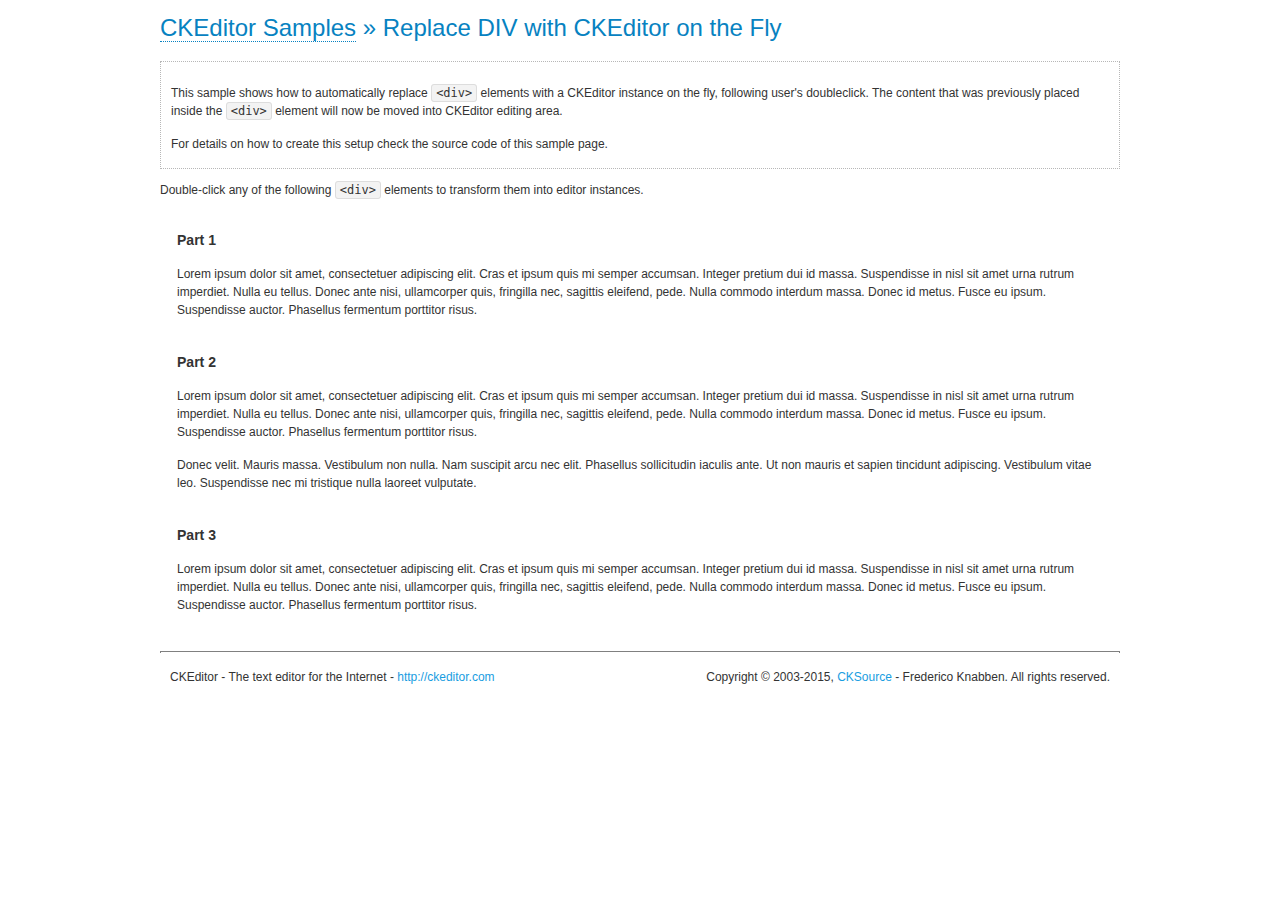
<file: vendor/ckeditor/samples/divreplace.html>
<!DOCTYPE html>
<!--
Copyright (c) 2003-2015, CKSource - Frederico Knabben. All rights reserved.
For licensing, see LICENSE.md or http://ckeditor.com/license
-->
<html>
<head>
	<meta charset="utf-8">
	<title>Replace DIV &mdash; CKEditor Sample</title>
	<script src="../ckeditor.js"></script>
	<link href="sample.css" rel="stylesheet">
	<style>

		div.editable
		{
			border: solid 2px transparent;
			padding-left: 15px;
			padding-right: 15px;
		}

		div.editable:hover
		{
			border-color: black;
		}

	</style>
	<script>

		// Uncomment the following code to test the "Timeout Loading Method".
		// CKEDITOR.loadFullCoreTimeout = 5;

		window.onload = function() {
			// Listen to the double click event.
			if ( window.addEventListener )
				document.body.addEventListener( 'dblclick', onDoubleClick, false );
			else if ( window.attachEvent )
				document.body.attachEvent( 'ondblclick', onDoubleClick );

		};

		function onDoubleClick( ev ) {
			// Get the element which fired the event. This is not necessarily the
			// element to which the event has been attached.
			var element = ev.target || ev.srcElement;

			// Find out the div that holds this element.
			var name;

			do {
				element = element.parentNode;
			}
			while ( element && ( name = element.nodeName.toLowerCase() ) &&
				( name != 'div' || element.className.indexOf( 'editable' ) == -1 ) && name != 'body' );

			if ( name == 'div' && element.className.indexOf( 'editable' ) != -1 )
				replaceDiv( element );
		}

		var editor;

		function replaceDiv( div ) {
			if ( editor )
				editor.destroy();

			editor = CKEDITOR.replace( div );
		}

	</script>
</head>
<body>
	<h1 class="samples">
		<a href="index.html">CKEditor Samples</a> &raquo; Replace DIV with CKEditor on the Fly
	</h1>
	<div class="description">
		<p>
			This sample shows how to automatically replace <code>&lt;div&gt;</code> elements
			with a CKEditor instance on the fly, following user's doubleclick. The content
			that was previously placed inside the <code>&lt;div&gt;</code> element will now
			be moved into CKEditor editing area.
		</p>
		<p>
			For details on how to create this setup check the source code of this sample page.
		</p>
	</div>
	<p>
		Double-click any of the following <code>&lt;div&gt;</code> elements to transform them into
		editor instances.
	</p>
	<div class="editable">
		<h3>
			Part 1
		</h3>
		<p>
			Lorem ipsum dolor sit amet, consectetuer adipiscing elit. Cras et ipsum quis mi
			semper accumsan. Integer pretium dui id massa. Suspendisse in nisl sit amet urna
			rutrum imperdiet. Nulla eu tellus. Donec ante nisi, ullamcorper quis, fringilla
			nec, sagittis eleifend, pede. Nulla commodo interdum massa. Donec id metus. Fusce
			eu ipsum. Suspendisse auctor. Phasellus fermentum porttitor risus.
		</p>
	</div>
	<div class="editable">
		<h3>
			Part 2
		</h3>
		<p>
			Lorem ipsum dolor sit amet, consectetuer adipiscing elit. Cras et ipsum quis mi
			semper accumsan. Integer pretium dui id massa. Suspendisse in nisl sit amet urna
			rutrum imperdiet. Nulla eu tellus. Donec ante nisi, ullamcorper quis, fringilla
			nec, sagittis eleifend, pede. Nulla commodo interdum massa. Donec id metus. Fusce
			eu ipsum. Suspendisse auctor. Phasellus fermentum porttitor risus.
		</p>
		<p>
			Donec velit. Mauris massa. Vestibulum non nulla. Nam suscipit arcu nec elit. Phasellus
			sollicitudin iaculis ante. Ut non mauris et sapien tincidunt adipiscing. Vestibulum
			vitae leo. Suspendisse nec mi tristique nulla laoreet vulputate.
		</p>
	</div>
	<div class="editable">
		<h3>
			Part 3
		</h3>
		<p>
			Lorem ipsum dolor sit amet, consectetuer adipiscing elit. Cras et ipsum quis mi
			semper accumsan. Integer pretium dui id massa. Suspendisse in nisl sit amet urna
			rutrum imperdiet. Nulla eu tellus. Donec ante nisi, ullamcorper quis, fringilla
			nec, sagittis eleifend, pede. Nulla commodo interdum massa. Donec id metus. Fusce
			eu ipsum. Suspendisse auctor. Phasellus fermentum porttitor risus.
		</p>
	</div>
	<div id="footer">
		<hr>
		<p>
			CKEditor - The text editor for the Internet - <a class="samples" href="http://ckeditor.com/">http://ckeditor.com</a>
		</p>
		<p id="copy">
			Copyright &copy; 2003-2015, <a class="samples" href="http://cksource.com/">CKSource</a> - Frederico
			Knabben. All rights reserved.
		</p>
	</div>
</body>
</html>
</file>
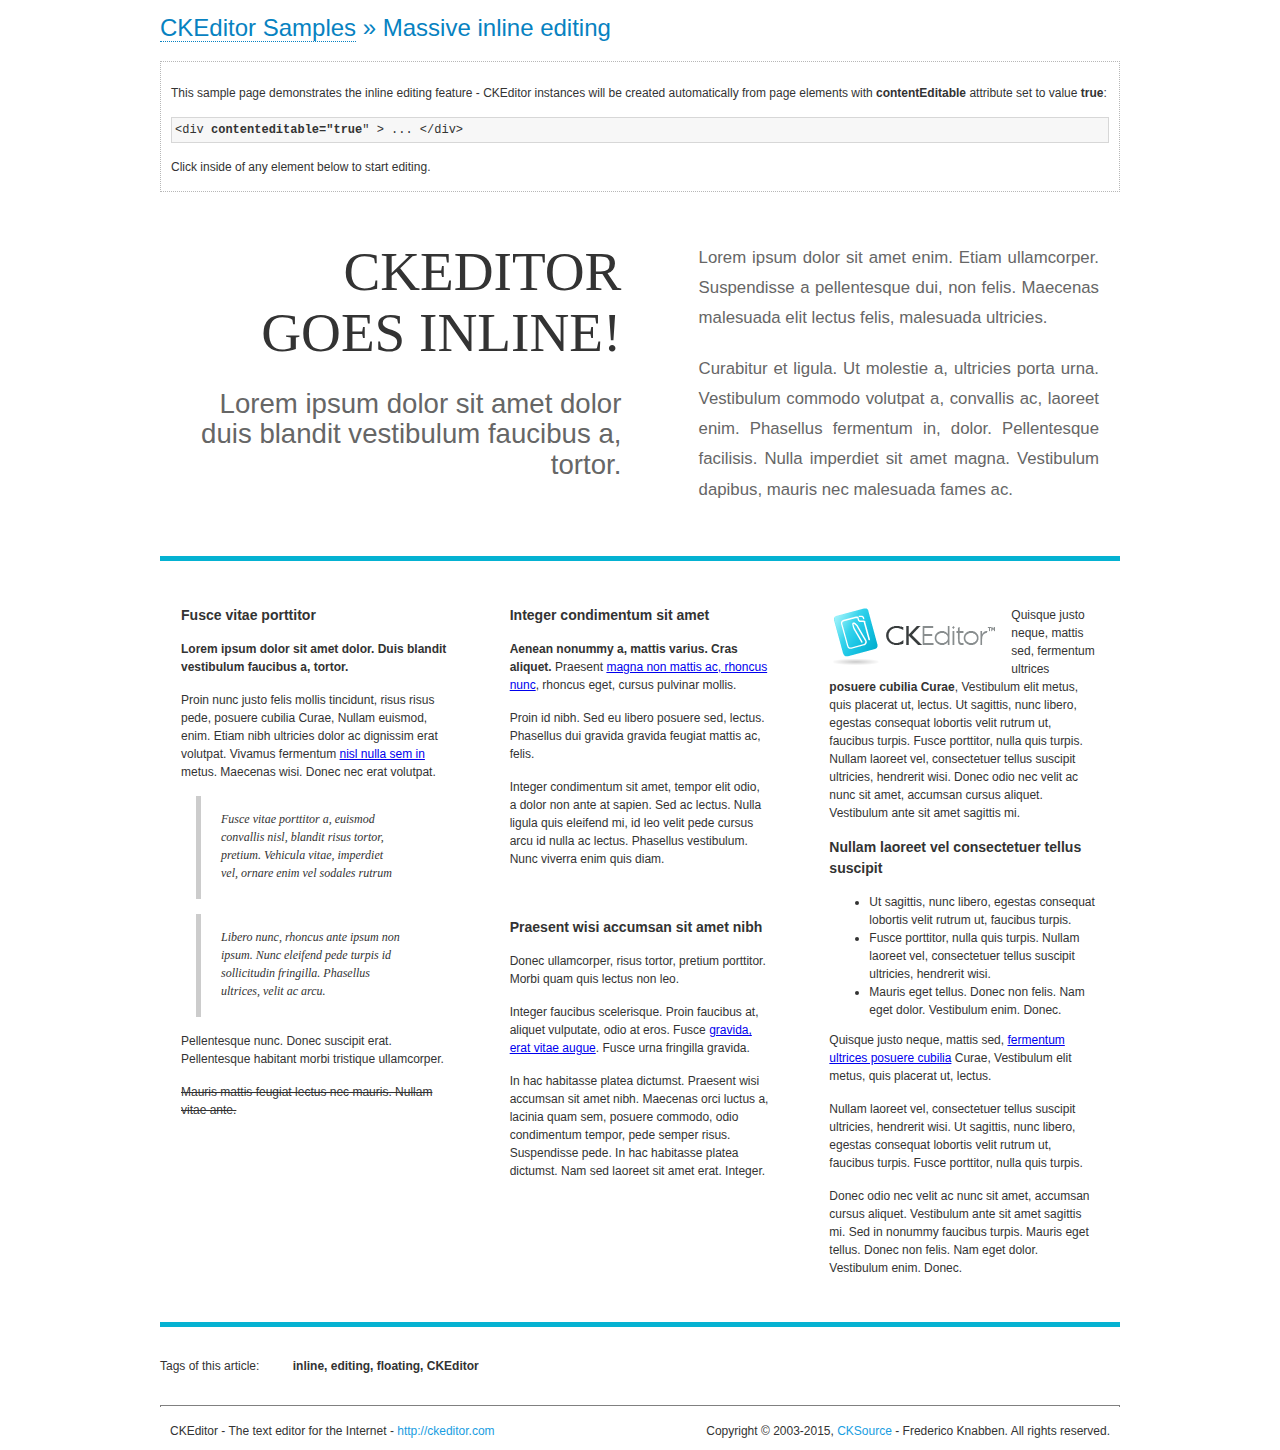
<file: vendor/ckeditor/samples/inlineall.html>
<!DOCTYPE html>
<!--
Copyright (c) 2003-2015, CKSource - Frederico Knabben. All rights reserved.
For licensing, see LICENSE.md or http://ckeditor.com/license
-->
<html>
<head>
	<meta charset="utf-8">
	<title>Massive inline editing &mdash; CKEditor Sample</title>
	<script src="../ckeditor.js"></script>
	<script>

		// This code is generally not necessary, but it is here to demonstrate
		// how to customize specific editor instances on the fly. This fits well
		// this demo because we have editable elements (like headers) that
		// require less features.

		// The "instanceCreated" event is fired for every editor instance created.
		CKEDITOR.on( 'instanceCreated', function( event ) {
			var editor = event.editor,
				element = editor.element;

			// Customize editors for headers and tag list.
			// These editors don't need features like smileys, templates, iframes etc.
			if ( element.is( 'h1', 'h2', 'h3' ) || element.getAttribute( 'id' ) == 'taglist' ) {
				// Customize the editor configurations on "configLoaded" event,
				// which is fired after the configuration file loading and
				// execution. This makes it possible to change the
				// configurations before the editor initialization takes place.
				editor.on( 'configLoaded', function() {

					// Remove unnecessary plugins to make the editor simpler.
					editor.config.removePlugins = 'colorbutton,find,flash,font,' +
						'forms,iframe,image,newpage,removeformat,' +
						'smiley,specialchar,stylescombo,templates';

					// Rearrange the layout of the toolbar.
					editor.config.toolbarGroups = [
						{ name: 'editing',		groups: [ 'basicstyles', 'links' ] },
						{ name: 'undo' },
						{ name: 'clipboard',	groups: [ 'selection', 'clipboard' ] },
						{ name: 'about' }
					];
				});
			}
		});

	</script>
	<link href="sample.css" rel="stylesheet">
	<style>

		/* The following styles are just to make the page look nice. */

		/* Workaround to show Arial Black in Firefox. */
		@font-face
		{
			font-family: 'arial-black';
			src: local('Arial Black');
		}

		*[contenteditable="true"]
		{
			padding: 10px;
		}

		#container
		{
			width: 960px;
			margin: 30px auto 0;
		}

		#header
		{
			overflow: hidden;
			padding: 0 0 30px;
			border-bottom: 5px solid #05B2D2;
			position: relative;
		}

		#headerLeft,
		#headerRight
		{
			width: 49%;
			overflow: hidden;
		}

		#headerLeft
		{
			float: left;
			padding: 10px 1px 1px;
		}

		#headerLeft h2,
		#headerLeft h3
		{
			text-align: right;
			margin: 0;
			overflow: hidden;
			font-weight: normal;
		}

		#headerLeft h2
		{
			font-family: "Arial Black",arial-black;
			font-size: 4.6em;
			line-height: 1.1;
			text-transform: uppercase;
		}

		#headerLeft h3
		{
			font-size: 2.3em;
			line-height: 1.1;
			margin: .2em 0 0;
			color: #666;
		}

		#headerRight
		{
			float: right;
			padding: 1px;
		}

		#headerRight p
		{
			line-height: 1.8;
			text-align: justify;
			margin: 0;
		}

		#headerRight p + p
		{
			margin-top: 20px;
		}

		#headerRight > div
		{
			padding: 20px;
			margin: 0 0 0 30px;
			font-size: 1.4em;
			color: #666;
		}

		#columns
		{
			color: #333;
			overflow: hidden;
			padding: 20px 0;
		}

		#columns > div
		{
			float: left;
			width: 33.3%;
		}

		#columns #column1 > div
		{
			margin-left: 1px;
		}

		#columns #column3 > div
		{
			margin-right: 1px;
		}

		#columns > div > div
		{
			margin: 0px 10px;
			padding: 10px 20px;
		}

		#columns blockquote
		{
			margin-left: 15px;
		}

		#tagLine
		{
			border-top: 5px solid #05B2D2;
			padding-top: 20px;
		}

		#taglist {
			display: inline-block;
			margin-left: 20px;
			font-weight: bold;
			margin: 0 0 0 20px;
		}

	</style>
</head>
<body>
<div>
	<h1 class="samples"><a href="index.html">CKEditor Samples</a> &raquo; Massive inline editing</h1>
	<div class="description">
		<p>This sample page demonstrates the inline editing feature - CKEditor instances will be created automatically from page elements with <strong>contentEditable</strong> attribute set to value <strong>true</strong>:</p>
		<pre class="samples">&lt;div <strong>contenteditable="true</strong>" &gt; ... &lt;/div&gt;</pre>
		<p>Click inside of any element below to start editing.</p>
	</div>
</div>
<div id="container">
	<div id="header">
		<div id="headerLeft">
			<h2 id="sampleTitle" contenteditable="true">
				CKEditor<br> Goes Inline!
			</h2>
			<h3 contenteditable="true">
				Lorem ipsum dolor sit amet dolor duis blandit vestibulum faucibus a, tortor.
			</h3>
		</div>
		<div id="headerRight">
			<div contenteditable="true">
				<p>
					Lorem ipsum dolor sit amet enim. Etiam ullamcorper. Suspendisse a pellentesque dui, non felis. Maecenas malesuada elit lectus felis, malesuada ultricies.
				</p>
				<p>
					Curabitur et ligula. Ut molestie a, ultricies porta urna. Vestibulum commodo volutpat a, convallis ac, laoreet enim. Phasellus fermentum in, dolor. Pellentesque facilisis. Nulla imperdiet sit amet magna. Vestibulum dapibus, mauris nec malesuada fames ac.
				</p>
			</div>
		</div>
	</div>
	<div id="columns">
		<div id="column1">
			<div contenteditable="true">
				<h3>
					Fusce vitae porttitor
				</h3>
				<p>
					<strong>
						Lorem ipsum dolor sit amet dolor. Duis blandit vestibulum faucibus a, tortor.
					</strong>
				</p>
				<p>
					Proin nunc justo felis mollis tincidunt, risus risus pede, posuere cubilia Curae, Nullam euismod, enim. Etiam nibh ultricies dolor ac dignissim erat volutpat. Vivamus fermentum <a href="http://ckeditor.com/">nisl nulla sem in</a> metus. Maecenas wisi. Donec nec erat volutpat.
				</p>
				<blockquote>
					<p>
						Fusce vitae porttitor a, euismod convallis nisl, blandit risus tortor, pretium.
						Vehicula vitae, imperdiet vel, ornare enim vel sodales rutrum
					</p>
				</blockquote>
				<blockquote>
					<p>
						Libero nunc, rhoncus ante ipsum non ipsum. Nunc eleifend pede turpis id sollicitudin fringilla. Phasellus ultrices, velit ac arcu.
					</p>
				</blockquote>
				<p>Pellentesque nunc. Donec suscipit erat. Pellentesque habitant morbi tristique ullamcorper.</p>
				<p><s>Mauris mattis feugiat lectus nec mauris. Nullam vitae ante.</s></p>
			</div>
		</div>
		<div id="column2">
			<div contenteditable="true">
				<h3>
					Integer condimentum sit amet
				</h3>
				<p>
					<strong>Aenean nonummy a, mattis varius. Cras aliquet.</strong>
					Praesent <a href="http://ckeditor.com/">magna non mattis ac, rhoncus nunc</a>, rhoncus eget, cursus pulvinar mollis.</p>
				<p>Proin id nibh. Sed eu libero posuere sed, lectus. Phasellus dui gravida gravida feugiat mattis ac, felis.</p>
				<p>Integer condimentum sit amet, tempor elit odio, a dolor non ante at sapien. Sed ac lectus. Nulla ligula quis eleifend mi, id leo velit pede cursus arcu id nulla ac lectus. Phasellus vestibulum. Nunc viverra enim quis diam.</p>
			</div>
			<div contenteditable="true">
				<h3>
					Praesent wisi accumsan sit amet nibh
				</h3>
				<p>Donec ullamcorper, risus tortor, pretium porttitor. Morbi quam quis lectus non leo.</p>
				<p style="margin-left: 40px; ">Integer faucibus scelerisque. Proin faucibus at, aliquet vulputate, odio at eros. Fusce <a href="http://ckeditor.com/">gravida, erat vitae augue</a>. Fusce urna fringilla gravida.</p>
				<p>In hac habitasse platea dictumst. Praesent wisi accumsan sit amet nibh. Maecenas orci luctus a, lacinia quam sem, posuere commodo, odio condimentum tempor, pede semper risus. Suspendisse pede. In hac habitasse platea dictumst. Nam sed laoreet sit amet erat. Integer.</p>
			</div>
		</div>
		<div id="column3">
			<div contenteditable="true">
				<p>
					<img src="assets/inlineall/logo.png" alt="CKEditor logo" style="float:left">
				</p>
				<p>Quisque justo neque, mattis sed, fermentum ultrices <strong>posuere cubilia Curae</strong>, Vestibulum elit metus, quis placerat ut, lectus. Ut sagittis, nunc libero, egestas consequat lobortis velit rutrum ut, faucibus turpis. Fusce porttitor, nulla quis turpis. Nullam laoreet vel, consectetuer tellus suscipit ultricies, hendrerit wisi. Donec odio nec velit ac nunc sit amet, accumsan cursus aliquet. Vestibulum ante sit amet sagittis mi.</p>
				<h3>
					Nullam laoreet vel consectetuer tellus suscipit
				</h3>
				<ul>
					<li>Ut sagittis, nunc libero, egestas consequat lobortis velit rutrum ut, faucibus turpis.</li>
					<li>Fusce porttitor, nulla quis turpis. Nullam laoreet vel, consectetuer tellus suscipit ultricies, hendrerit wisi.</li>
					<li>Mauris eget tellus. Donec non felis. Nam eget dolor. Vestibulum enim. Donec.</li>
				</ul>
				<p>Quisque justo neque, mattis sed, <a href="http://ckeditor.com/">fermentum ultrices posuere cubilia</a> Curae, Vestibulum elit metus, quis placerat ut, lectus.</p>
				<p>Nullam laoreet vel, consectetuer tellus suscipit ultricies, hendrerit wisi. Ut sagittis, nunc libero, egestas consequat lobortis velit rutrum ut, faucibus turpis. Fusce porttitor, nulla quis turpis.</p>
				<p>Donec odio nec velit ac nunc sit amet, accumsan cursus aliquet. Vestibulum ante sit amet sagittis mi. Sed in nonummy faucibus turpis. Mauris eget tellus. Donec non felis. Nam eget dolor. Vestibulum enim. Donec.</p>
			</div>
		</div>
	</div>
	<div id="tagLine">
		Tags of this article:
		<p id="taglist" contenteditable="true">
			inline, editing, floating, CKEditor
		</p>
	</div>
</div>
<div id="footer">
	<hr>
	<p>
		CKEditor - The text editor for the Internet - <a class="samples" href="http://ckeditor.com/">
			http://ckeditor.com</a>
	</p>
	<p id="copy">
		Copyright &copy; 2003-2015, <a class="samples" href="http://cksource.com/">CKSource</a>
		- Frederico Knabben. All rights reserved.
	</p>
</div>
</body>
</html>
</file>
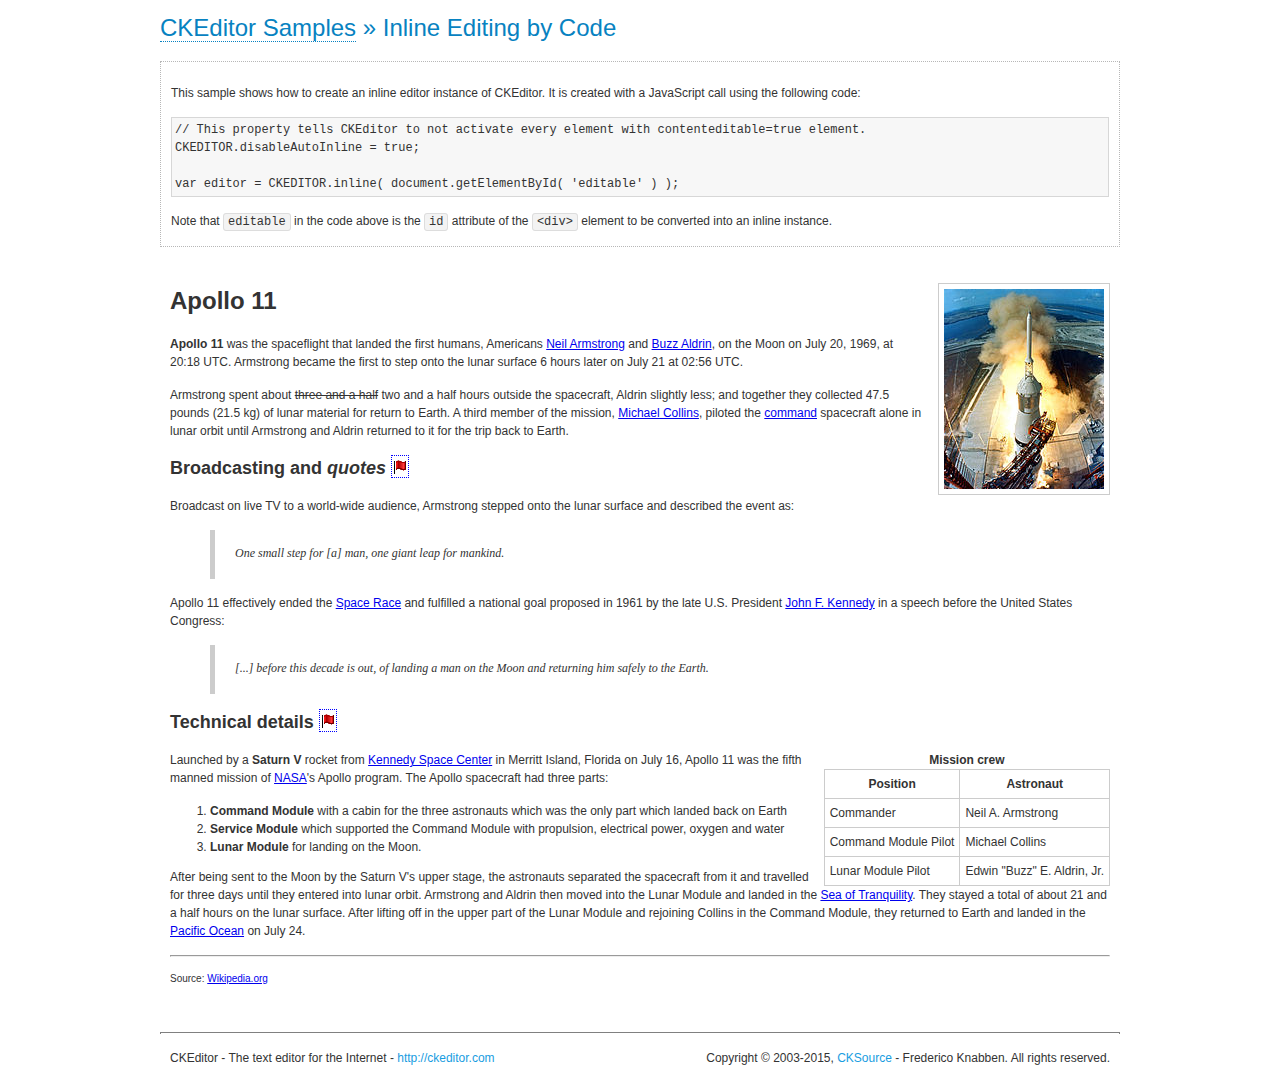
<file: vendor/ckeditor/samples/inlinebycode.html>
<!DOCTYPE html>
<!--
Copyright (c) 2003-2015, CKSource - Frederico Knabben. All rights reserved.
For licensing, see LICENSE.md or http://ckeditor.com/license
-->
<html>
<head>
	<meta charset="utf-8">
	<title>Inline Editing by Code &mdash; CKEditor Sample</title>
	<script src="../ckeditor.js"></script>
	<link href="sample.css" rel="stylesheet">
	<style>

		#editable
		{
			padding: 10px;
			float: left;
		}

	</style>
</head>
<body>
	<h1 class="samples">
		<a href="index.html">CKEditor Samples</a> &raquo; Inline Editing by Code
	</h1>
	<div class="description">
		<p>
			This sample shows how to create an inline editor instance of CKEditor. It is created
			with a JavaScript call using the following code:
		</p>
<pre class="samples">
// This property tells CKEditor to not activate every element with contenteditable=true element.
CKEDITOR.disableAutoInline = true;

var editor = CKEDITOR.inline( document.getElementById( 'editable' ) );
</pre>
		<p>
			Note that <code>editable</code> in the code above is the <code>id</code>
			attribute of the <code>&lt;div&gt;</code> element to be converted into an inline instance.
		</p>
	</div>
	<div id="editable" contenteditable="true">
		<h1><img alt="Saturn V carrying Apollo 11" class="right" src="assets/sample.jpg" /> Apollo 11</h1>

		<p><b>Apollo 11</b> was the spaceflight that landed the first humans, Americans <a href="http://en.wikipedia.org/wiki/Neil_Armstrong" title="Neil Armstrong">Neil Armstrong</a> and <a href="http://en.wikipedia.org/wiki/Buzz_Aldrin" title="Buzz Aldrin">Buzz Aldrin</a>, on the Moon on July 20, 1969, at 20:18 UTC. Armstrong became the first to step onto the lunar surface 6 hours later on July 21 at 02:56 UTC.</p>

		<p>Armstrong spent about <s>three and a half</s> two and a half hours outside the spacecraft, Aldrin slightly less; and together they collected 47.5 pounds (21.5&nbsp;kg) of lunar material for return to Earth. A third member of the mission, <a href="http://en.wikipedia.org/wiki/Michael_Collins_(astronaut)" title="Michael Collins (astronaut)">Michael Collins</a>, piloted the <a href="http://en.wikipedia.org/wiki/Apollo_Command/Service_Module" title="Apollo Command/Service Module">command</a> spacecraft alone in lunar orbit until Armstrong and Aldrin returned to it for the trip back to Earth.</p>

		<h2>Broadcasting and <em>quotes</em> <a id="quotes" name="quotes"></a></h2>

		<p>Broadcast on live TV to a world-wide audience, Armstrong stepped onto the lunar surface and described the event as:</p>

		<blockquote>
			<p>One small step for [a] man, one giant leap for mankind.</p>
		</blockquote>

		<p>Apollo 11 effectively ended the <a href="http://en.wikipedia.org/wiki/Space_Race" title="Space Race">Space Race</a> and fulfilled a national goal proposed in 1961 by the late U.S. President <a href="http://en.wikipedia.org/wiki/John_F._Kennedy" title="John F. Kennedy">John F. Kennedy</a> in a speech before the United States Congress:</p>

		<blockquote>
			<p>[...] before this decade is out, of landing a man on the Moon and returning him safely to the Earth.</p>
		</blockquote>

		<h2>Technical details <a id="tech-details" name="tech-details"></a></h2>

		<table align="right" border="1" bordercolor="#ccc" cellpadding="5" cellspacing="0" style="border-collapse:collapse;margin:10px 0 10px 15px;">
			<caption><strong>Mission crew</strong></caption>
			<thead>
			<tr>
				<th scope="col">Position</th>
				<th scope="col">Astronaut</th>
			</tr>
			</thead>
			<tbody>
			<tr>
				<td>Commander</td>
				<td>Neil A. Armstrong</td>
			</tr>
			<tr>
				<td>Command Module Pilot</td>
				<td>Michael Collins</td>
			</tr>
			<tr>
				<td>Lunar Module Pilot</td>
				<td>Edwin &quot;Buzz&quot; E. Aldrin, Jr.</td>
			</tr>
			</tbody>
		</table>

		<p>Launched by a <strong>Saturn V</strong> rocket from <a href="http://en.wikipedia.org/wiki/Kennedy_Space_Center" title="Kennedy Space Center">Kennedy Space Center</a> in Merritt Island, Florida on July 16, Apollo 11 was the fifth manned mission of <a href="http://en.wikipedia.org/wiki/NASA" title="NASA">NASA</a>&#39;s Apollo program. The Apollo spacecraft had three parts:</p>

		<ol>
			<li><strong>Command Module</strong> with a cabin for the three astronauts which was the only part which landed back on Earth</li>
			<li><strong>Service Module</strong> which supported the Command Module with propulsion, electrical power, oxygen and water</li>
			<li><strong>Lunar Module</strong> for landing on the Moon.</li>
		</ol>

		<p>After being sent to the Moon by the Saturn V&#39;s upper stage, the astronauts separated the spacecraft from it and travelled for three days until they entered into lunar orbit. Armstrong and Aldrin then moved into the Lunar Module and landed in the <a href="http://en.wikipedia.org/wiki/Mare_Tranquillitatis" title="Mare Tranquillitatis">Sea of Tranquility</a>. They stayed a total of about 21 and a half hours on the lunar surface. After lifting off in the upper part of the Lunar Module and rejoining Collins in the Command Module, they returned to Earth and landed in the <a href="http://en.wikipedia.org/wiki/Pacific_Ocean" title="Pacific Ocean">Pacific Ocean</a> on July 24.</p>

		<hr />
		<p style="text-align: right;"><small>Source: <a href="http://en.wikipedia.org/wiki/Apollo_11">Wikipedia.org</a></small></p>
	</div>

	<script>
		// We need to turn off the automatic editor creation first.
		CKEDITOR.disableAutoInline = true;

		var editor = CKEDITOR.inline( 'editable' );
	</script>
	<div id="footer">
		<hr>
		<p contenteditable="true">
			CKEditor - The text editor for the Internet - <a class="samples" href="http://ckeditor.com/">
				http://ckeditor.com</a>
		</p>
		<p id="copy">
			Copyright &copy; 2003-2015, <a class="samples" href="http://cksource.com/">CKSource</a>
			- Frederico Knabben. All rights reserved.
		</p>
	</div>
</body>
</html>
</file>
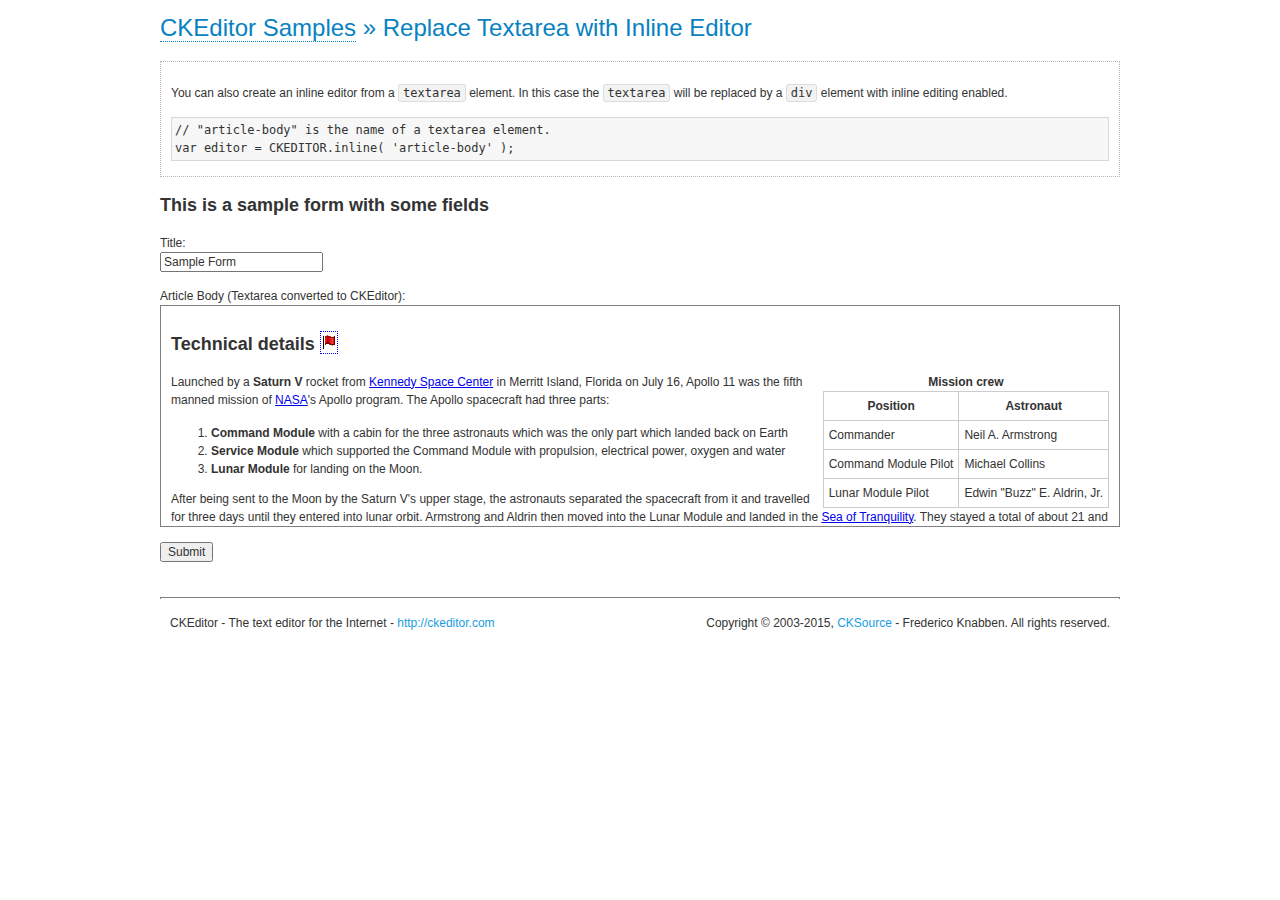
<file: vendor/ckeditor/samples/inlinetextarea.html>
<!DOCTYPE html>
<!--
Copyright (c) 2003-2015, CKSource - Frederico Knabben. All rights reserved.
For licensing, see LICENSE.md or http://ckeditor.com/license
-->
<html>
<head>
	<meta charset="utf-8">
	<title>Replace Textarea with Inline Editor &mdash; CKEditor Sample</title>
	<script src="../ckeditor.js"></script>
	<link href="sample.css" rel="stylesheet">
	<style>

		/* Style the CKEditor element to look like a textfield */
		.cke_textarea_inline
		{
			padding: 10px;
			height: 200px;
			overflow: auto;

			border: 1px solid gray;
			-webkit-appearance: textfield;
		}

	</style>
</head>
<body>
	<h1 class="samples">
		<a href="index.html">CKEditor Samples</a> &raquo; Replace Textarea with Inline Editor
	</h1>
	<div class="description">
		<p>
			You can also create an inline editor from a <code>textarea</code>
			element. In this case the <code>textarea</code> will be replaced
			by a <code>div</code> element with inline editing enabled.
		</p>
<pre class="samples">
// "article-body" is the name of a textarea element.
var editor = CKEDITOR.inline( 'article-body' );
</pre>
	</div>
	<form action="sample_posteddata.php" method="post">
		<h2>This is a sample form with some fields</h2>
		<p>
			Title:<br>
			<input type="text" name="title" value="Sample Form"></p>
		<p>
			Article Body (Textarea converted to CKEditor):<br>
			<textarea name="article-body" style="height: 200px">
				&lt;h2&gt;Technical details &lt;a id="tech-details" name="tech-details"&gt;&lt;/a&gt;&lt;/h2&gt;

				&lt;table align="right" border="1" bordercolor="#ccc" cellpadding="5" cellspacing="0" style="border-collapse:collapse;margin:10px 0 10px 15px;"&gt;
					&lt;caption&gt;&lt;strong&gt;Mission crew&lt;/strong&gt;&lt;/caption&gt;
					&lt;thead&gt;
					&lt;tr&gt;
						&lt;th scope="col"&gt;Position&lt;/th&gt;
						&lt;th scope="col"&gt;Astronaut&lt;/th&gt;
					&lt;/tr&gt;
					&lt;/thead&gt;
					&lt;tbody&gt;
					&lt;tr&gt;
						&lt;td&gt;Commander&lt;/td&gt;
						&lt;td&gt;Neil A. Armstrong&lt;/td&gt;
					&lt;/tr&gt;
					&lt;tr&gt;
						&lt;td&gt;Command Module Pilot&lt;/td&gt;
						&lt;td&gt;Michael Collins&lt;/td&gt;
					&lt;/tr&gt;
					&lt;tr&gt;
						&lt;td&gt;Lunar Module Pilot&lt;/td&gt;
						&lt;td&gt;Edwin &quot;Buzz&quot; E. Aldrin, Jr.&lt;/td&gt;
					&lt;/tr&gt;
					&lt;/tbody&gt;
				&lt;/table&gt;

				&lt;p&gt;Launched by a &lt;strong&gt;Saturn V&lt;/strong&gt; rocket from &lt;a href="http://en.wikipedia.org/wiki/Kennedy_Space_Center" title="Kennedy Space Center"&gt;Kennedy Space Center&lt;/a&gt; in Merritt Island, Florida on July 16, Apollo 11 was the fifth manned mission of &lt;a href="http://en.wikipedia.org/wiki/NASA" title="NASA"&gt;NASA&lt;/a&gt;&#39;s Apollo program. The Apollo spacecraft had three parts:&lt;/p&gt;

				&lt;ol&gt;
					&lt;li&gt;&lt;strong&gt;Command Module&lt;/strong&gt; with a cabin for the three astronauts which was the only part which landed back on Earth&lt;/li&gt;
					&lt;li&gt;&lt;strong&gt;Service Module&lt;/strong&gt; which supported the Command Module with propulsion, electrical power, oxygen and water&lt;/li&gt;
					&lt;li&gt;&lt;strong&gt;Lunar Module&lt;/strong&gt; for landing on the Moon.&lt;/li&gt;
				&lt;/ol&gt;

				&lt;p&gt;After being sent to the Moon by the Saturn V&#39;s upper stage, the astronauts separated the spacecraft from it and travelled for three days until they entered into lunar orbit. Armstrong and Aldrin then moved into the Lunar Module and landed in the &lt;a href="http://en.wikipedia.org/wiki/Mare_Tranquillitatis" title="Mare Tranquillitatis"&gt;Sea of Tranquility&lt;/a&gt;. They stayed a total of about 21 and a half hours on the lunar surface. After lifting off in the upper part of the Lunar Module and rejoining Collins in the Command Module, they returned to Earth and landed in the &lt;a href="http://en.wikipedia.org/wiki/Pacific_Ocean" title="Pacific Ocean"&gt;Pacific Ocean&lt;/a&gt; on July 24.&lt;/p&gt;

				&lt;hr /&gt;
				&lt;p style="text-align: right;"&gt;&lt;small&gt;Source: &lt;a href="http://en.wikipedia.org/wiki/Apollo_11"&gt;Wikipedia.org&lt;/a&gt;&lt;/small&gt;&lt;/p&gt;
			</textarea>
		</p>
		<p>
			<input type="submit" value="Submit">
		</p>
	</form>

	<script>
		CKEDITOR.inline( 'article-body' );
	</script>
	<div id="footer">
		<hr>
		<p>
			CKEditor - The text editor for the Internet - <a class="samples" href="http://ckeditor.com/">
				http://ckeditor.com</a>
		</p>
		<p id="copy">
			Copyright &copy; 2003-2015, <a class="samples" href="http://cksource.com/">CKSource</a>
			- Frederico Knabben. All rights reserved.
		</p>
	</div>
</body>
</html>
</file>
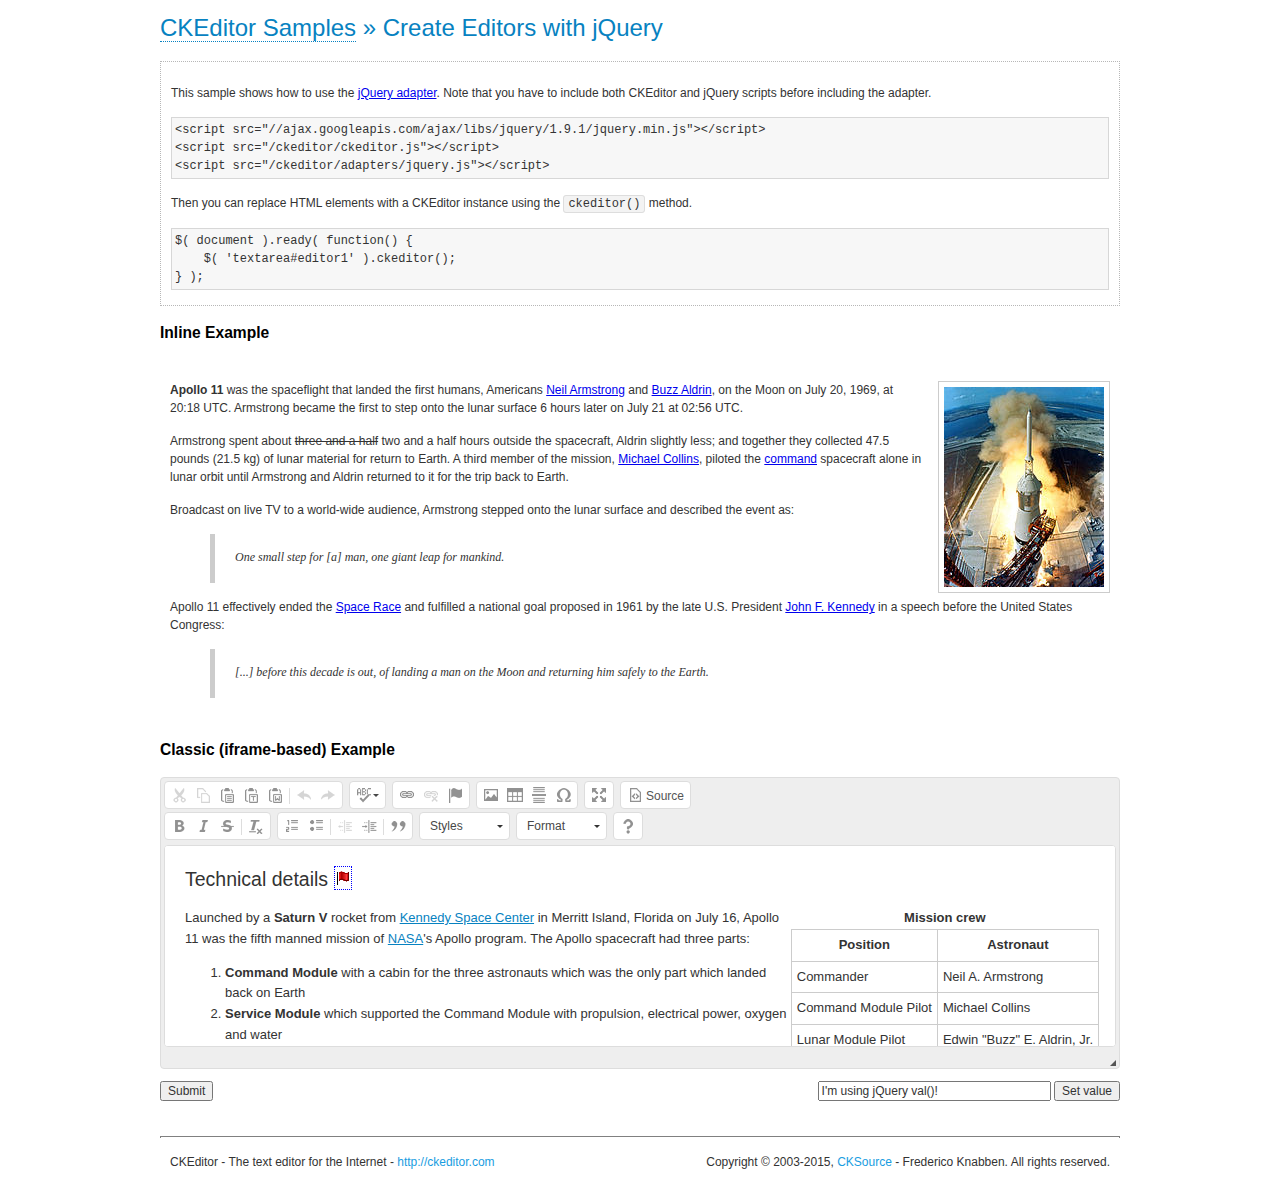
<file: vendor/ckeditor/samples/jquery.html>
<!DOCTYPE html>
<!--
Copyright (c) 2003-2015, CKSource - Frederico Knabben. All rights reserved.
For licensing, see LICENSE.md or http://ckeditor.com/license
-->
<html>
<head>
	<meta charset="utf-8">
	<title>jQuery Adapter &mdash; CKEditor Sample</title>
	<script src="http://code.jquery.com/jquery-1.11.0.min.js"></script>
	<script src="../ckeditor.js"></script>
	<script src="../adapters/jquery.js"></script>
	<link href="sample.css" rel="stylesheet">
	<style>

		#editable
		{
			padding: 10px;
			float: left;
		}

	</style>
	<script>

		CKEDITOR.disableAutoInline = true;

		$( document ).ready( function() {
			$( '#editor1' ).ckeditor(); // Use CKEDITOR.replace() if element is <textarea>.
			$( '#editable' ).ckeditor(); // Use CKEDITOR.inline().
		} );

		function setValue() {
			$( '#editor1' ).val( $( 'input#val' ).val() );
		}

	</script>
</head>
<body>
	<h1 class="samples">
		<a href="index.html" id="a-test">CKEditor Samples</a> &raquo; Create Editors with jQuery
	</h1>
	<form action="sample_posteddata.php" method="post">
		<div class="description">
			<p>
				This sample shows how to use the <a href="http://docs.ckeditor.com/#!/guide/dev_jquery">jQuery adapter</a>.
				Note that you have to include both CKEditor and jQuery scripts before including the adapter.
			</p>

<pre class="samples">
&lt;script src="//ajax.googleapis.com/ajax/libs/jquery/1.9.1/jquery.min.js"&gt;&lt;/script&gt;
&lt;script src="/ckeditor/ckeditor.js"&gt;&lt;/script&gt;
&lt;script src="/ckeditor/adapters/jquery.js"&gt;&lt;/script&gt;
</pre>

			<p>Then you can replace HTML elements with a CKEditor instance using the <code>ckeditor()</code> method.</p>

<pre class="samples">
$( document ).ready( function() {
	$( 'textarea#editor1' ).ckeditor();
} );
</pre>
		</div>

		<h2 class="samples">Inline Example</h2>

		<div id="editable" contenteditable="true">
			<p><img alt="Saturn V carrying Apollo 11" class="right" src="assets/sample.jpg"/><b>Apollo 11</b> was the spaceflight that landed the first humans, Americans <a href="http://en.wikipedia.org/wiki/Neil_Armstrong" title="Neil Armstrong">Neil Armstrong</a> and <a href="http://en.wikipedia.org/wiki/Buzz_Aldrin" title="Buzz Aldrin">Buzz Aldrin</a>, on the Moon on July 20, 1969, at 20:18 UTC. Armstrong became the first to step onto the lunar surface 6 hours later on July 21 at 02:56 UTC.</p>
			<p>Armstrong spent about <s>three and a half</s> two and a half hours outside the spacecraft, Aldrin slightly less; and together they collected 47.5 pounds (21.5&nbsp;kg) of lunar material for return to Earth. A third member of the mission, <a href="http://en.wikipedia.org/wiki/Michael_Collins_(astronaut)" title="Michael Collins (astronaut)">Michael Collins</a>, piloted the <a href="http://en.wikipedia.org/wiki/Apollo_Command/Service_Module" title="Apollo Command/Service Module">command</a> spacecraft alone in lunar orbit until Armstrong and Aldrin returned to it for the trip back to Earth.
			<p>Broadcast on live TV to a world-wide audience, Armstrong stepped onto the lunar surface and described the event as:</p>
			<blockquote><p>One small step for [a] man, one giant leap for mankind.</p></blockquote> <p>Apollo 11 effectively ended the <a href="http://en.wikipedia.org/wiki/Space_Race" title="Space Race">Space Race</a> and fulfilled a national goal proposed in 1961 by the late U.S. President <a href="http://en.wikipedia.org/wiki/John_F._Kennedy" title="John F. Kennedy">John F. Kennedy</a> in a speech before the United States Congress:</p> <blockquote><p>[...] before this decade is out, of landing a man on the Moon and returning him safely to the Earth.</p></blockquote>
		</div>

		<br style="clear: both">

		<h2 class="samples">Classic (iframe-based) Example</h2>

		<textarea cols="80" id="editor1" name="editor1" rows="10">
			&lt;h2&gt;Technical details &lt;a id=&quot;tech-details&quot; name=&quot;tech-details&quot;&gt;&lt;/a&gt;&lt;/h2&gt; &lt;table align=&quot;right&quot; border=&quot;1&quot; bordercolor=&quot;#ccc&quot; cellpadding=&quot;5&quot; cellspacing=&quot;0&quot; style=&quot;border-collapse:collapse;margin:10px 0 10px 15px;&quot;&gt; &lt;caption&gt;&lt;strong&gt;Mission crew&lt;/strong&gt;&lt;/caption&gt; &lt;thead&gt; &lt;tr&gt; &lt;th scope=&quot;col&quot;&gt;Position&lt;/th&gt; &lt;th scope=&quot;col&quot;&gt;Astronaut&lt;/th&gt; &lt;/tr&gt; &lt;/thead&gt; &lt;tbody&gt; &lt;tr&gt; &lt;td&gt;Commander&lt;/td&gt; &lt;td&gt;Neil A. Armstrong&lt;/td&gt; &lt;/tr&gt; &lt;tr&gt; &lt;td&gt;Command Module Pilot&lt;/td&gt; &lt;td&gt;Michael Collins&lt;/td&gt; &lt;/tr&gt; &lt;tr&gt; &lt;td&gt;Lunar Module Pilot&lt;/td&gt; &lt;td&gt;Edwin &amp;quot;Buzz&amp;quot; E. Aldrin, Jr.&lt;/td&gt; &lt;/tr&gt; &lt;/tbody&gt; &lt;/table&gt; &lt;p&gt;Launched by a &lt;strong&gt;Saturn V&lt;/strong&gt; rocket from &lt;a href=&quot;http://en.wikipedia.org/wiki/Kennedy_Space_Center&quot; title=&quot;Kennedy Space Center&quot;&gt;Kennedy Space Center&lt;/a&gt; in Merritt Island, Florida on July 16, Apollo 11 was the fifth manned mission of &lt;a href=&quot;http://en.wikipedia.org/wiki/NASA&quot; title=&quot;NASA&quot;&gt;NASA&lt;/a&gt;&amp;#39;s Apollo program. The Apollo spacecraft had three parts:&lt;/p&gt; &lt;ol&gt; &lt;li&gt;&lt;strong&gt;Command Module&lt;/strong&gt; with a cabin for the three astronauts which was the only part which landed back on Earth&lt;/li&gt; &lt;li&gt;&lt;strong&gt;Service Module&lt;/strong&gt; which supported the Command Module with propulsion, electrical power, oxygen and water&lt;/li&gt; &lt;li&gt;&lt;strong&gt;Lunar Module&lt;/strong&gt; for landing on the Moon.&lt;/li&gt; &lt;/ol&gt; &lt;p&gt;After being sent to the Moon by the Saturn V&amp;#39;s upper stage, the astronauts separated the spacecraft from it and travelled for three days until they entered into lunar orbit. Armstrong and Aldrin then moved into the Lunar Module and landed in the &lt;a href=&quot;http://en.wikipedia.org/wiki/Mare_Tranquillitatis&quot; title=&quot;Mare Tranquillitatis&quot;&gt;Sea of Tranquility&lt;/a&gt;. They stayed a total of about 21 and a half hours on the lunar surface. After lifting off in the upper part of the Lunar Module and rejoining Collins in the Command Module, they returned to Earth and landed in the &lt;a href=&quot;http://en.wikipedia.org/wiki/Pacific_Ocean&quot; title=&quot;Pacific Ocean&quot;&gt;Pacific Ocean&lt;/a&gt; on July 24.&lt;/p&gt; &lt;hr/&gt; &lt;p style=&quot;text-align: right;&quot;&gt;&lt;small&gt;Source: &lt;a href=&quot;http://en.wikipedia.org/wiki/Apollo_11&quot;&gt;Wikipedia.org&lt;/a&gt;&lt;/small&gt;&lt;/p&gt;
		</textarea>

		<p style="overflow: hidden">
			<input style="float: left" type="submit" value="Submit">
			<span style="float: right">
				<input type="text" id="val" value="I'm using jQuery val()!" size="30">
				<input onclick="setValue();" type="button" value="Set value">
			</span>
		</p>
	</form>
	<div id="footer">
		<hr>
		<p>
			CKEditor - The text editor for the Internet - <a class="samples" href="http://ckeditor.com/">http://ckeditor.com</a>
		</p>
		<p id="copy">
			Copyright &copy; 2003-2015, <a class="samples" href="http://cksource.com/">CKSource</a> - Frederico
			Knabben. All rights reserved.
		</p>
	</div>
</body>
</html>
</file>
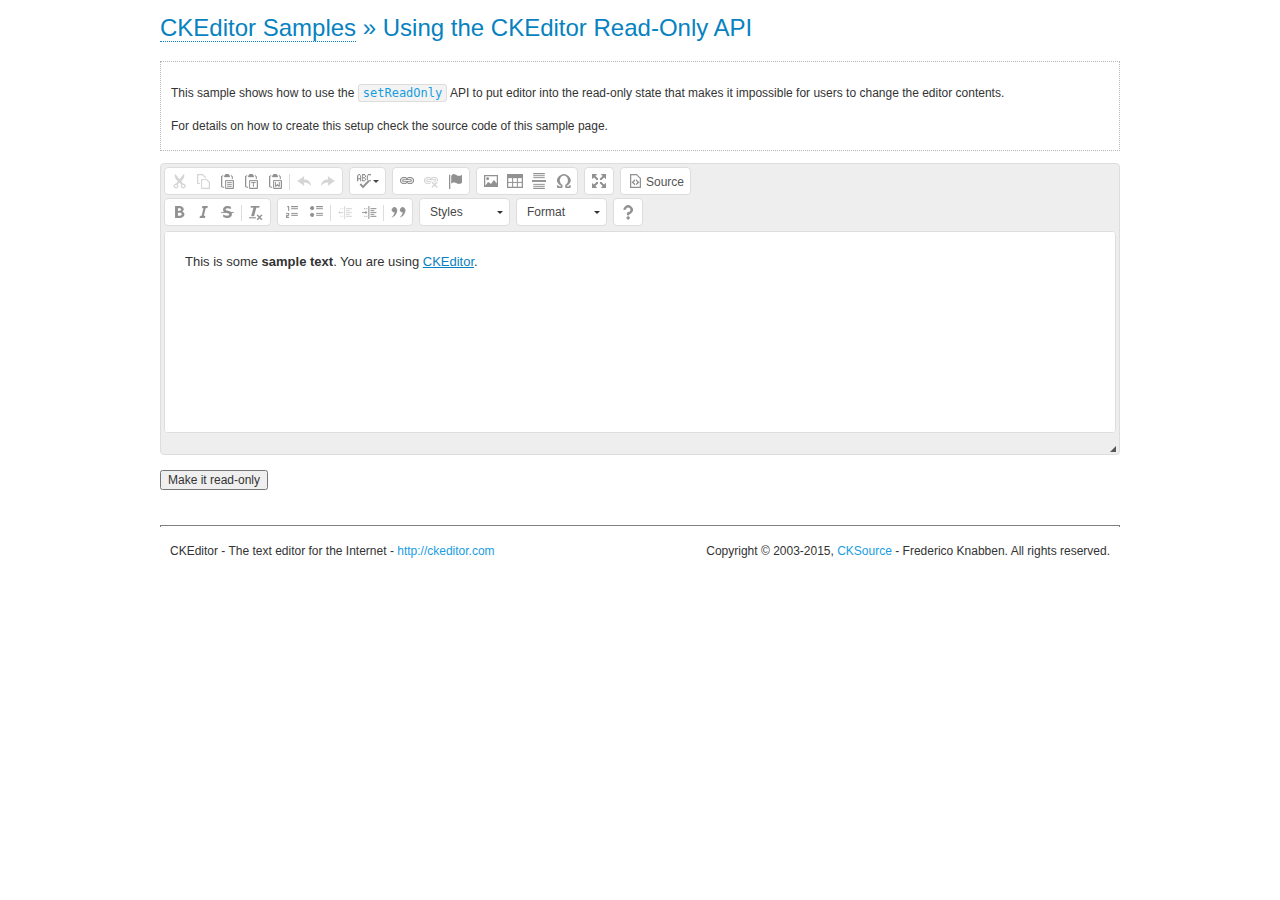
<file: vendor/ckeditor/samples/readonly.html>
<!DOCTYPE html>
<!--
Copyright (c) 2003-2015, CKSource - Frederico Knabben. All rights reserved.
For licensing, see LICENSE.md or http://ckeditor.com/license
-->
<html>
<head>
	<meta charset="utf-8">
	<title>Using the CKEditor Read-Only API &mdash; CKEditor Sample</title>
	<script src="../ckeditor.js"></script>
	<link rel="stylesheet" href="sample.css">
	<script>

		var editor;

		// The instanceReady event is fired, when an instance of CKEditor has finished
		// its initialization.
		CKEDITOR.on( 'instanceReady', function( ev ) {
			editor = ev.editor;

			// Show this "on" button.
			document.getElementById( 'readOnlyOn' ).style.display = '';

			// Event fired when the readOnly property changes.
			editor.on( 'readOnly', function() {
				document.getElementById( 'readOnlyOn' ).style.display = this.readOnly ? 'none' : '';
				document.getElementById( 'readOnlyOff' ).style.display = this.readOnly ? '' : 'none';
			});
		});

		function toggleReadOnly( isReadOnly ) {
			// Change the read-only state of the editor.
			// http://docs.ckeditor.com/#!/api/CKEDITOR.editor-method-setReadOnly
			editor.setReadOnly( isReadOnly );
		}

	</script>
</head>
<body>
	<h1 class="samples">
		<a href="index.html">CKEditor Samples</a> &raquo; Using the CKEditor Read-Only API
	</h1>
	<div class="description">
		<p>
			This sample shows how to use the
			<code><a class="samples" href="http://docs.ckeditor.com/#!/api/CKEDITOR.editor-method-setReadOnly">setReadOnly</a></code>
			API to put editor into the read-only state that makes it impossible for users to change the editor contents.
		</p>
		<p>
			For details on how to create this setup check the source code of this sample page.
		</p>
	</div>
	<form action="sample_posteddata.php" method="post">
		<p>
			<textarea class="ckeditor" id="editor1" name="editor1" cols="100" rows="10">&lt;p&gt;This is some &lt;strong&gt;sample text&lt;/strong&gt;. You are using &lt;a href="http://ckeditor.com/"&gt;CKEditor&lt;/a&gt;.&lt;/p&gt;</textarea>
		</p>
		<p>
			<input id="readOnlyOn" onclick="toggleReadOnly();" type="button" value="Make it read-only" style="display:none">
			<input id="readOnlyOff" onclick="toggleReadOnly( false );" type="button" value="Make it editable again" style="display:none">
		</p>
	</form>
	<div id="footer">
		<hr>
		<p>
			CKEditor - The text editor for the Internet - <a class="samples" href="http://ckeditor.com/">http://ckeditor.com</a>
		</p>
		<p id="copy">
			Copyright &copy; 2003-2015, <a class="samples" href="http://cksource.com/">CKSource</a> - Frederico
			Knabben. All rights reserved.
		</p>
	</div>
</body>
</html>
</file>
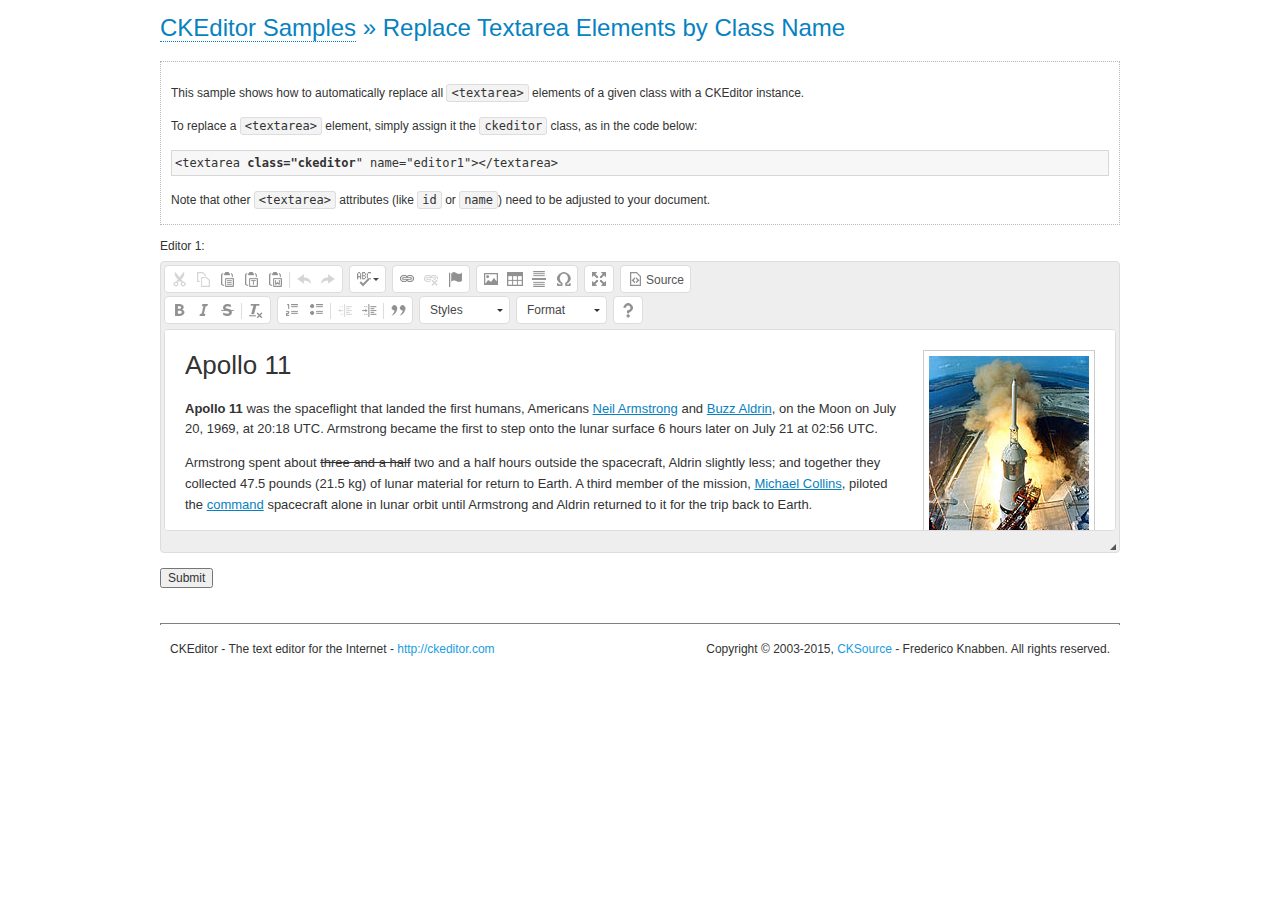
<file: vendor/ckeditor/samples/replacebyclass.html>
<!DOCTYPE html>
<!--
Copyright (c) 2003-2015, CKSource - Frederico Knabben. All rights reserved.
For licensing, see LICENSE.md or http://ckeditor.com/license
-->
<html>
<head>
	<meta charset="utf-8">
	<title>Replace Textareas by Class Name &mdash; CKEditor Sample</title>
	<script src="../ckeditor.js"></script>
	<link rel="stylesheet" href="sample.css">
</head>
<body>
	<h1 class="samples">
		<a href="index.html">CKEditor Samples</a> &raquo; Replace Textarea Elements by Class Name
	</h1>
	<div class="description">
		<p>
			This sample shows how to automatically replace all <code>&lt;textarea&gt;</code> elements
			of a given class with a CKEditor instance.
		</p>
		<p>
			To replace a <code>&lt;textarea&gt;</code> element, simply assign it the <code>ckeditor</code>
			class, as in the code below:
		</p>
<pre class="samples">
&lt;textarea <strong>class="ckeditor</strong>" name="editor1"&gt;&lt;/textarea&gt;
</pre>
		<p>
			Note that other <code>&lt;textarea&gt;</code> attributes (like <code>id</code> or <code>name</code>) need to be adjusted to your document.
		</p>
	</div>
	<form action="sample_posteddata.php" method="post">
		<p>
			<label for="editor1">
				Editor 1:
			</label>
			<textarea class="ckeditor" cols="80" id="editor1" name="editor1" rows="10">
				&lt;h1&gt;&lt;img alt=&quot;Saturn V carrying Apollo 11&quot; class=&quot;right&quot; src=&quot;assets/sample.jpg&quot;/&gt; Apollo 11&lt;/h1&gt; &lt;p&gt;&lt;b&gt;Apollo 11&lt;/b&gt; was the spaceflight that landed the first humans, Americans &lt;a href=&quot;http://en.wikipedia.org/wiki/Neil_Armstrong&quot; title=&quot;Neil Armstrong&quot;&gt;Neil Armstrong&lt;/a&gt; and &lt;a href=&quot;http://en.wikipedia.org/wiki/Buzz_Aldrin&quot; title=&quot;Buzz Aldrin&quot;&gt;Buzz Aldrin&lt;/a&gt;, on the Moon on July 20, 1969, at 20:18 UTC. Armstrong became the first to step onto the lunar surface 6 hours later on July 21 at 02:56 UTC.&lt;/p&gt; &lt;p&gt;Armstrong spent about &lt;s&gt;three and a half&lt;/s&gt; two and a half hours outside the spacecraft, Aldrin slightly less; and together they collected 47.5 pounds (21.5&amp;nbsp;kg) of lunar material for return to Earth. A third member of the mission, &lt;a href=&quot;http://en.wikipedia.org/wiki/Michael_Collins_(astronaut)&quot; title=&quot;Michael Collins (astronaut)&quot;&gt;Michael Collins&lt;/a&gt;, piloted the &lt;a href=&quot;http://en.wikipedia.org/wiki/Apollo_Command/Service_Module&quot; title=&quot;Apollo Command/Service Module&quot;&gt;command&lt;/a&gt; spacecraft alone in lunar orbit until Armstrong and Aldrin returned to it for the trip back to Earth.&lt;/p&gt; &lt;h2&gt;Broadcasting and &lt;em&gt;quotes&lt;/em&gt; &lt;a id=&quot;quotes&quot; name=&quot;quotes&quot;&gt;&lt;/a&gt;&lt;/h2&gt; &lt;p&gt;Broadcast on live TV to a world-wide audience, Armstrong stepped onto the lunar surface and described the event as:&lt;/p&gt; &lt;blockquote&gt;&lt;p&gt;One small step for [a] man, one giant leap for mankind.&lt;/p&gt;&lt;/blockquote&gt; &lt;p&gt;Apollo 11 effectively ended the &lt;a href=&quot;http://en.wikipedia.org/wiki/Space_Race&quot; title=&quot;Space Race&quot;&gt;Space Race&lt;/a&gt; and fulfilled a national goal proposed in 1961 by the late U.S. President &lt;a href=&quot;http://en.wikipedia.org/wiki/John_F._Kennedy&quot; title=&quot;John F. Kennedy&quot;&gt;John F. Kennedy&lt;/a&gt; in a speech before the United States Congress:&lt;/p&gt; &lt;blockquote&gt;&lt;p&gt;[...] before this decade is out, of landing a man on the Moon and returning him safely to the Earth.&lt;/p&gt;&lt;/blockquote&gt; &lt;h2&gt;Technical details &lt;a id=&quot;tech-details&quot; name=&quot;tech-details&quot;&gt;&lt;/a&gt;&lt;/h2&gt; &lt;table align=&quot;right&quot; border=&quot;1&quot; bordercolor=&quot;#ccc&quot; cellpadding=&quot;5&quot; cellspacing=&quot;0&quot; style=&quot;border-collapse:collapse;margin:10px 0 10px 15px;&quot;&gt; &lt;caption&gt;&lt;strong&gt;Mission crew&lt;/strong&gt;&lt;/caption&gt; &lt;thead&gt; &lt;tr&gt; &lt;th scope=&quot;col&quot;&gt;Position&lt;/th&gt; &lt;th scope=&quot;col&quot;&gt;Astronaut&lt;/th&gt; &lt;/tr&gt; &lt;/thead&gt; &lt;tbody&gt; &lt;tr&gt; &lt;td&gt;Commander&lt;/td&gt; &lt;td&gt;Neil A. Armstrong&lt;/td&gt; &lt;/tr&gt; &lt;tr&gt; &lt;td&gt;Command Module Pilot&lt;/td&gt; &lt;td&gt;Michael Collins&lt;/td&gt; &lt;/tr&gt; &lt;tr&gt; &lt;td&gt;Lunar Module Pilot&lt;/td&gt; &lt;td&gt;Edwin &amp;quot;Buzz&amp;quot; E. Aldrin, Jr.&lt;/td&gt; &lt;/tr&gt; &lt;/tbody&gt; &lt;/table&gt; &lt;p&gt;Launched by a &lt;strong&gt;Saturn V&lt;/strong&gt; rocket from &lt;a href=&quot;http://en.wikipedia.org/wiki/Kennedy_Space_Center&quot; title=&quot;Kennedy Space Center&quot;&gt;Kennedy Space Center&lt;/a&gt; in Merritt Island, Florida on July 16, Apollo 11 was the fifth manned mission of &lt;a href=&quot;http://en.wikipedia.org/wiki/NASA&quot; title=&quot;NASA&quot;&gt;NASA&lt;/a&gt;&amp;#39;s Apollo program. The Apollo spacecraft had three parts:&lt;/p&gt; &lt;ol&gt; &lt;li&gt;&lt;strong&gt;Command Module&lt;/strong&gt; with a cabin for the three astronauts which was the only part which landed back on Earth&lt;/li&gt; &lt;li&gt;&lt;strong&gt;Service Module&lt;/strong&gt; which supported the Command Module with propulsion, electrical power, oxygen and water&lt;/li&gt; &lt;li&gt;&lt;strong&gt;Lunar Module&lt;/strong&gt; for landing on the Moon.&lt;/li&gt; &lt;/ol&gt; &lt;p&gt;After being sent to the Moon by the Saturn V&amp;#39;s upper stage, the astronauts separated the spacecraft from it and travelled for three days until they entered into lunar orbit. Armstrong and Aldrin then moved into the Lunar Module and landed in the &lt;a href=&quot;http://en.wikipedia.org/wiki/Mare_Tranquillitatis&quot; title=&quot;Mare Tranquillitatis&quot;&gt;Sea of Tranquility&lt;/a&gt;. They stayed a total of about 21 and a half hours on the lunar surface. After lifting off in the upper part of the Lunar Module and rejoining Collins in the Command Module, they returned to Earth and landed in the &lt;a href=&quot;http://en.wikipedia.org/wiki/Pacific_Ocean&quot; title=&quot;Pacific Ocean&quot;&gt;Pacific Ocean&lt;/a&gt; on July 24.&lt;/p&gt; &lt;hr/&gt; &lt;p style=&quot;text-align: right;&quot;&gt;&lt;small&gt;Source: &lt;a href=&quot;http://en.wikipedia.org/wiki/Apollo_11&quot;&gt;Wikipedia.org&lt;/a&gt;&lt;/small&gt;&lt;/p&gt;
			</textarea>
		</p>
		<p>
			<input type="submit" value="Submit">
		</p>
	</form>
	<div id="footer">
		<hr>
		<p>
			CKEditor - The text editor for the Internet - <a class="samples" href="http://ckeditor.com/">http://ckeditor.com</a>
		</p>
		<p id="copy">
			Copyright &copy; 2003-2015, <a class="samples" href="http://cksource.com/">CKSource</a> - Frederico
			Knabben. All rights reserved.
		</p>
	</div>
</body>
</html>
</file>
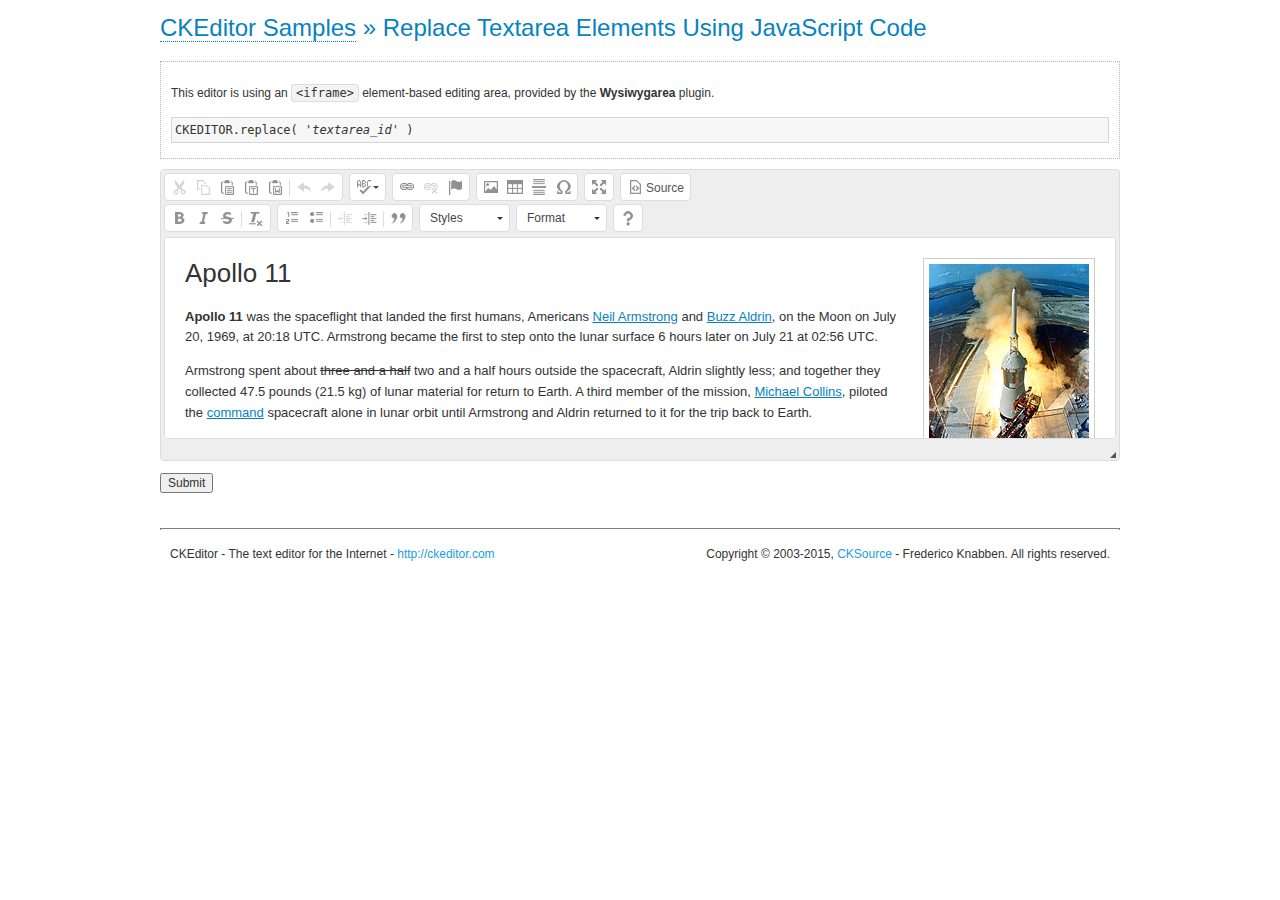
<file: vendor/ckeditor/samples/replacebycode.html>
<!DOCTYPE html>
<!--
Copyright (c) 2003-2015, CKSource - Frederico Knabben. All rights reserved.
For licensing, see LICENSE.md or http://ckeditor.com/license
-->
<html>
<head>
	<meta charset="utf-8">
	<title>Replace Textarea by Code &mdash; CKEditor Sample</title>
	<script src="../ckeditor.js"></script>
	<link href="sample.css" rel="stylesheet">
</head>
<body>
	<h1 class="samples">
		<a href="index.html">CKEditor Samples</a> &raquo; Replace Textarea Elements Using JavaScript Code
	</h1>
	<form action="sample_posteddata.php" method="post">
		<div class="description">
			<p>
				This editor is using an <code>&lt;iframe&gt;</code> element-based editing area, provided by the <strong>Wysiwygarea</strong> plugin.
			</p>
<pre class="samples">
CKEDITOR.replace( '<em>textarea_id</em>' )
</pre>
		</div>
		<textarea cols="80" id="editor1" name="editor1" rows="10">
			&lt;h1&gt;&lt;img alt=&quot;Saturn V carrying Apollo 11&quot; class=&quot;right&quot; src=&quot;assets/sample.jpg&quot;/&gt; Apollo 11&lt;/h1&gt; &lt;p&gt;&lt;b&gt;Apollo 11&lt;/b&gt; was the spaceflight that landed the first humans, Americans &lt;a href=&quot;http://en.wikipedia.org/wiki/Neil_Armstrong&quot; title=&quot;Neil Armstrong&quot;&gt;Neil Armstrong&lt;/a&gt; and &lt;a href=&quot;http://en.wikipedia.org/wiki/Buzz_Aldrin&quot; title=&quot;Buzz Aldrin&quot;&gt;Buzz Aldrin&lt;/a&gt;, on the Moon on July 20, 1969, at 20:18 UTC. Armstrong became the first to step onto the lunar surface 6 hours later on July 21 at 02:56 UTC.&lt;/p&gt; &lt;p&gt;Armstrong spent about &lt;s&gt;three and a half&lt;/s&gt; two and a half hours outside the spacecraft, Aldrin slightly less; and together they collected 47.5 pounds (21.5&amp;nbsp;kg) of lunar material for return to Earth. A third member of the mission, &lt;a href=&quot;http://en.wikipedia.org/wiki/Michael_Collins_(astronaut)&quot; title=&quot;Michael Collins (astronaut)&quot;&gt;Michael Collins&lt;/a&gt;, piloted the &lt;a href=&quot;http://en.wikipedia.org/wiki/Apollo_Command/Service_Module&quot; title=&quot;Apollo Command/Service Module&quot;&gt;command&lt;/a&gt; spacecraft alone in lunar orbit until Armstrong and Aldrin returned to it for the trip back to Earth.&lt;/p&gt; &lt;h2&gt;Broadcasting and &lt;em&gt;quotes&lt;/em&gt; &lt;a id=&quot;quotes&quot; name=&quot;quotes&quot;&gt;&lt;/a&gt;&lt;/h2&gt; &lt;p&gt;Broadcast on live TV to a world-wide audience, Armstrong stepped onto the lunar surface and described the event as:&lt;/p&gt; &lt;blockquote&gt;&lt;p&gt;One small step for [a] man, one giant leap for mankind.&lt;/p&gt;&lt;/blockquote&gt; &lt;p&gt;Apollo 11 effectively ended the &lt;a href=&quot;http://en.wikipedia.org/wiki/Space_Race&quot; title=&quot;Space Race&quot;&gt;Space Race&lt;/a&gt; and fulfilled a national goal proposed in 1961 by the late U.S. President &lt;a href=&quot;http://en.wikipedia.org/wiki/John_F._Kennedy&quot; title=&quot;John F. Kennedy&quot;&gt;John F. Kennedy&lt;/a&gt; in a speech before the United States Congress:&lt;/p&gt; &lt;blockquote&gt;&lt;p&gt;[...] before this decade is out, of landing a man on the Moon and returning him safely to the Earth.&lt;/p&gt;&lt;/blockquote&gt; &lt;h2&gt;Technical details &lt;a id=&quot;tech-details&quot; name=&quot;tech-details&quot;&gt;&lt;/a&gt;&lt;/h2&gt; &lt;table align=&quot;right&quot; border=&quot;1&quot; bordercolor=&quot;#ccc&quot; cellpadding=&quot;5&quot; cellspacing=&quot;0&quot; style=&quot;border-collapse:collapse;margin:10px 0 10px 15px;&quot;&gt; &lt;caption&gt;&lt;strong&gt;Mission crew&lt;/strong&gt;&lt;/caption&gt; &lt;thead&gt; &lt;tr&gt; &lt;th scope=&quot;col&quot;&gt;Position&lt;/th&gt; &lt;th scope=&quot;col&quot;&gt;Astronaut&lt;/th&gt; &lt;/tr&gt; &lt;/thead&gt; &lt;tbody&gt; &lt;tr&gt; &lt;td&gt;Commander&lt;/td&gt; &lt;td&gt;Neil A. Armstrong&lt;/td&gt; &lt;/tr&gt; &lt;tr&gt; &lt;td&gt;Command Module Pilot&lt;/td&gt; &lt;td&gt;Michael Collins&lt;/td&gt; &lt;/tr&gt; &lt;tr&gt; &lt;td&gt;Lunar Module Pilot&lt;/td&gt; &lt;td&gt;Edwin &amp;quot;Buzz&amp;quot; E. Aldrin, Jr.&lt;/td&gt; &lt;/tr&gt; &lt;/tbody&gt; &lt;/table&gt; &lt;p&gt;Launched by a &lt;strong&gt;Saturn V&lt;/strong&gt; rocket from &lt;a href=&quot;http://en.wikipedia.org/wiki/Kennedy_Space_Center&quot; title=&quot;Kennedy Space Center&quot;&gt;Kennedy Space Center&lt;/a&gt; in Merritt Island, Florida on July 16, Apollo 11 was the fifth manned mission of &lt;a href=&quot;http://en.wikipedia.org/wiki/NASA&quot; title=&quot;NASA&quot;&gt;NASA&lt;/a&gt;&amp;#39;s Apollo program. The Apollo spacecraft had three parts:&lt;/p&gt; &lt;ol&gt; &lt;li&gt;&lt;strong&gt;Command Module&lt;/strong&gt; with a cabin for the three astronauts which was the only part which landed back on Earth&lt;/li&gt; &lt;li&gt;&lt;strong&gt;Service Module&lt;/strong&gt; which supported the Command Module with propulsion, electrical power, oxygen and water&lt;/li&gt; &lt;li&gt;&lt;strong&gt;Lunar Module&lt;/strong&gt; for landing on the Moon.&lt;/li&gt; &lt;/ol&gt; &lt;p&gt;After being sent to the Moon by the Saturn V&amp;#39;s upper stage, the astronauts separated the spacecraft from it and travelled for three days until they entered into lunar orbit. Armstrong and Aldrin then moved into the Lunar Module and landed in the &lt;a href=&quot;http://en.wikipedia.org/wiki/Mare_Tranquillitatis&quot; title=&quot;Mare Tranquillitatis&quot;&gt;Sea of Tranquility&lt;/a&gt;. They stayed a total of about 21 and a half hours on the lunar surface. After lifting off in the upper part of the Lunar Module and rejoining Collins in the Command Module, they returned to Earth and landed in the &lt;a href=&quot;http://en.wikipedia.org/wiki/Pacific_Ocean&quot; title=&quot;Pacific Ocean&quot;&gt;Pacific Ocean&lt;/a&gt; on July 24.&lt;/p&gt; &lt;hr/&gt; &lt;p style=&quot;text-align: right;&quot;&gt;&lt;small&gt;Source: &lt;a href=&quot;http://en.wikipedia.org/wiki/Apollo_11&quot;&gt;Wikipedia.org&lt;/a&gt;&lt;/small&gt;&lt;/p&gt;
		</textarea>
		<script>

			// This call can be placed at any point after the
			// <textarea>, or inside a <head><script> in a
			// window.onload event handler.

			// Replace the <textarea id="editor"> with an CKEditor
			// instance, using default configurations.

			CKEDITOR.replace( 'editor1' );

		</script>
		<p>
			<input type="submit" value="Submit">
		</p>
	</form>
	<div id="footer">
		<hr>
		<p>
			CKEditor - The text editor for the Internet - <a class="samples" href="http://ckeditor.com/">http://ckeditor.com</a>
		</p>
		<p id="copy">
			Copyright &copy; 2003-2015, <a class="samples" href="http://cksource.com/">CKSource</a> - Frederico
			Knabben. All rights reserved.
		</p>
	</div>
</body>
</html>
</file>
<file: vendor/ckeditor/samples/sample.css>
/*
Copyright (c) 2003-2015, CKSource - Frederico Knabben. All rights reserved.
For licensing, see LICENSE.md or http://ckeditor.com/license
*/

html, body, h1, h2, h3, h4, h5, h6, div, span, blockquote, p, address, form, fieldset, img, ul, ol, dl, dt, dd, li, hr, table, td, th, strong, em, sup, sub, dfn, ins, del, q, cite, var, samp, code, kbd, tt, pre
{
	line-height: 1.5;
}

body
{
	padding: 10px 30px;
}

input, textarea, select, option, optgroup, button, td, th
{
	font-size: 100%;
}

pre
{
	-moz-tab-size: 4;
	-o-tab-size: 4;
	-webkit-tab-size: 4;
	tab-size: 4;
}

pre, code, kbd, samp, tt
{
	font-family: monospace,monospace;
	font-size: 1em;
}

body {
	width: 960px;
	margin: 0 auto;
}

code
{
	background: #f3f3f3;
	border: 1px solid #ddd;
	padding: 1px 4px;

	-moz-border-radius: 3px;
	-webkit-border-radius: 3px;
	border-radius: 3px;
}

abbr
{
	border-bottom: 1px dotted #555;
	cursor: pointer;
}

.new, .beta
{
	text-transform: uppercase;
	font-size: 10px;
	font-weight: bold;
	padding: 1px 4px;
	margin: 0 0 0 5px;
	color: #fff;
	float: right;

	-moz-border-radius: 3px;
	-webkit-border-radius: 3px;
	border-radius: 3px;
}

.new
{
	background: #FF7E00;
	border: 1px solid #DA8028;
	text-shadow: 0 1px 0 #C97626;

	-moz-box-shadow: 0 2px 3px 0 #FFA54E inset;
	-webkit-box-shadow: 0 2px 3px 0 #FFA54E inset;
	box-shadow: 0 2px 3px 0 #FFA54E inset;
}

.beta
{
	background: #18C0DF;
	border: 1px solid #19AAD8;
	text-shadow: 0 1px 0 #048CAD;
	font-style: italic;

	-moz-box-shadow: 0 2px 3px 0 #50D4FD inset;
	-webkit-box-shadow: 0 2px 3px 0 #50D4FD inset;
	box-shadow: 0 2px 3px 0 #50D4FD inset;
}

h1.samples
{
	color: #0782C1;
	font-size: 200%;
	font-weight: normal;
	margin: 0;
	padding: 0;
}

h1.samples a
{
	color: #0782C1;
	text-decoration: none;
	border-bottom: 1px dotted #0782C1;
}

.samples a:hover
{
	border-bottom: 1px dotted #0782C1;
}

h2.samples
{
	color: #000000;
	font-size: 130%;
	margin: 15px 0 0 0;
	padding: 0;
}

p, blockquote, address, form, pre, dl, h1.samples, h2.samples
{
	margin-bottom: 15px;
}

ul.samples
{
	margin-bottom: 15px;
}

.clear
{
	clear: both;
}

fieldset
{
	margin: 0;
	padding: 10px;
}

body, input, textarea
{
	color: #333333;
	font-family: Arial, Helvetica, sans-serif;
}

body
{
	font-size: 75%;
}

a.samples
{
	color: #189DE1;
	text-decoration: none;
}

form
{
	margin: 0;
	padding: 0;
}

pre.samples
{
	background-color: #F7F7F7;
	border: 1px solid #D7D7D7;
	overflow: auto;
	padding: 0.25em;
	white-space: pre-wrap; /* CSS 2.1 */
	word-wrap: break-word; /* IE7 */
}

#footer
{
	clear: both;
	padding-top: 10px;
}

#footer hr
{
	margin: 10px 0 15px 0;
	height: 1px;
	border: solid 1px gray;
	border-bottom: none;
}

#footer p
{
	margin: 0 10px 10px 10px;
	float: left;
}

#footer #copy
{
	float: right;
}

#outputSample
{
	width: 100%;
	table-layout: fixed;
}

#outputSample thead th
{
	color: #dddddd;
	background-color: #999999;
	padding: 4px;
	white-space: nowrap;
}

#outputSample tbody th
{
	vertical-align: top;
	text-align: left;
}

#outputSample pre
{
	margin: 0;
	padding: 0;
}

.description
{
	border: 1px dotted #B7B7B7;
	margin-bottom: 10px;
	padding: 10px 10px 0;
	overflow: hidden;
}

label
{
	display: block;
	margin-bottom: 6px;
}

/**
 *	CKEditor editables are automatically set with the "cke_editable" class
 *	plus cke_editable_(inline|themed) depending on the editor type.
 */

/* Style a bit the inline editables. */
.cke_editable.cke_editable_inline
{
	cursor: pointer;
}

/* Once an editable element gets focused, the "cke_focus" class is
   added to it, so we can style it differently. */
.cke_editable.cke_editable_inline.cke_focus
{
	box-shadow: inset 0px 0px 20px 3px #ddd, inset 0 0 1px #000;
	outline: none;
	background: #eee;
	cursor: text;
}

/* Avoid pre-formatted overflows inline editable. */
.cke_editable_inline pre
{
	white-space: pre-wrap;
	word-wrap: break-word;
}

/**
 *	Samples index styles.
 */

.twoColumns,
.twoColumnsLeft,
.twoColumnsRight
{
	overflow: hidden;
}

.twoColumnsLeft,
.twoColumnsRight
{
	width: 45%;
}

.twoColumnsLeft
{
	float: left;
}

.twoColumnsRight
{
	float: right;
}

dl.samples
{
	padding: 0 0 0 40px;
}
dl.samples > dt
{
	display: list-item;
	list-style-type: disc;
	list-style-position: outside;
	margin: 0 0 3px;
}
dl.samples > dd
{
	margin: 0 0 3px;
}
.warning
{
	color: #ff0000;
	background-color: #FFCCBA;
	border: 2px dotted #ff0000;
	padding: 15px 10px;
	margin: 10px 0;
}

/* Used on inline samples */

blockquote
{
	font-style: italic;
	font-family: Georgia, Times, "Times New Roman", serif;
	padding: 2px 0;
	border-style: solid;
	border-color: #ccc;
	border-width: 0;
}

.cke_contents_ltr blockquote
{
	padding-left: 20px;
	padding-right: 8px;
	border-left-width: 5px;
}

.cke_contents_rtl blockquote
{
	padding-left: 8px;
	padding-right: 20px;
	border-right-width: 5px;
}

img.right {
	border: 1px solid #ccc;
	float: right;
	margin-left: 15px;
	padding: 5px;
}

img.left {
	border: 1px solid #ccc;
	float: left;
	margin-right: 15px;
	padding: 5px;
}

.marker
{
	background-color: Yellow;
}
</file>
<file: style1.css>
body {
   
	background-color: rgb(253, 230, 129);
    background-size: cover;
}
.sec1image{
   
    width:100%;
    height: unset;
    padding: 20px 20px;
    margin: 10px 10px;
    background-color: rgb(253, 230, 129);
}
.register{
    
    margin-top: 3%;
    padding: 3%;
}
.register-left{
    text-align: center;
    color: #fff;
    margin-top: 4%;
}
.register-left input{
    border: none;
    border-radius: 1.5rem;
    padding: 2%;
    width: 60%;
    background: #f8f9fa;
    font-weight: bold;
    color: #383d41;
    margin-top: 30%;
    margin-bottom: 3%;
    cursor: pointer;
}
.register-right{
    background: rgb(253, 230, 129);
    border-top-left-radius: 10% 50%;
    border-bottom-left-radius: 10% 50%;
}
.register-left img{
    margin-top: 15%;
    margin-bottom: 5%;
    width: 25%;
    -webkit-animation: mover 2s infinite  alternate;
    animation: mover 1s infinite  alternate;
}
@-webkit-keyframes mover {
    0% { transform: translateY(0); }
    100% { transform: translateY(-20px); }
}
@keyframes mover {
    0% { transform: translateY(0); }
    100% { transform: translateY(-20px); }
}
.register-left p{
    font-weight: lighter;
    padding: 12%;
    margin-top: -9%;
}
.register .register-form{
    padding: 10%;
    margin-top: 10%;
}
.btnRegister{
    float: right;
    margin-top: 10%;
    border: none;
    border-radius: 1.5rem;
    padding: 2%;
    background: #0062cc;
    color: #fff;
    font-weight: 600;
    width: 50%;
    cursor: pointer;
}
.register .nav-tabs{
    margin-top: 3%;
    border: none;
    background: #0062cc;
    border-radius: 1.5rem;
    width: 28%;
    float: right;
}
.register .nav-tabs .nav-link{
    padding: 1%;
    height: 34px;
    font-weight: 600;
    color: #fff;
    border-top-right-radius: 1.5rem;
    border-bottom-right-radius: 1.5rem;
}
.register .nav-tabs .nav-link:hover{
    border: none;
}
.register .nav-tabs .nav-link.active{
    width: 120px;
    color: #0062cc;
    border: 2px solid #0062cc;
    border-top-left-radius: 1.5rem;
    border-bottom-left-radius: 1.5rem;
}
.register-heading{
    text-align: center;
    margin-top: 8%;
    margin-bottom: -15%;
    color: #495057;
}
</file>
<file: bodybg/bg1.css>
body {  
    background-color: #6D3F42
}
</file>
<file: color/default.css>
/*
#1 color = #4ACCD1;
#2 color = #3fbbc0;
*/

a:hover,
a:focus {
    color: #4ACCD1;
}

.circled {
	background: #4ACCD1;
}

.con1 > div, .con2 > div, .con3 > div { 
	background-color: #4ACCD1;
}

.scrollup:hover {
	background: #4ACCD1;
}


/* service */

.service-icon span {
	color: #4ACCD1;
}



/* button */
.btn-skin {
  background-color: #4ACCD1;
  border-color: #4ACCD1;
}


/* top */
.top-area {
	background: #3fbbc0;
}

/* menu */

.navbar-custom ul.nav ul.dropdown-menu li a:hover {
	color: #3fbbc0;
}
.navbar-custom.top-nav-collapse .nav li a:hover,
.navbar-custom .nav li a:hover,
.navbar-custom .nav li.active a,.navbar-custom.top-nav-collapse .nav li.active a  {
    color: #3fbbc0;
}


.owl-theme .owl-controls .owl-page.active span,
.owl-theme .owl-controls.clickable .owl-page:hover span {
    background-color: #4ACCD1;
}


.bg-skin {
	background: #4ACCD1;
}

.highlight-color {
	background-color: #4ACCD1;
}
.color {
	color: #4ACCD1;
}

/* pricing box  */
.pricing-content.featured h2,.pricing-content.featured .price-bottom {
	background-color:#3fbbc0;
}
.pricing-content.featured h3 {
	background:#4ACCD1;
}



/* team */
.cbp-l-grid-team-name {
    color: #3fbbc0;
}

.cbp-l-filters-button .cbp-filter-counter {
	background-color: #4ACCD1;
}

.cbp-l-filters-alignLeft .cbp-filter-item-active {
    /* @editable properties */
    background-color: #4ACCD1;
    border:1px solid #4ACCD1;
}

.cbp-l-filters-dropdownWrap {
    background: #4ACCD1;
}
.cbp-l-filters-button .cbp-filter-item.cbp-filter-item-active {
    /* @editable properties */
    background-color: #4ACCD1;
    border-color: #4ACCD1;
}
.cbp-l-caption-buttonLeft,
.cbp-l-caption-buttonRight {
    /* @editable properties */
    background-color: #4ACCD1;
}

.cbp-l-caption-buttonLeft:hover,
.cbp-l-caption-buttonRight:hover {
    /* @editable properties */
    background-color: #3fbbc0;
}

.form-control:focus {
  border-color: #3fbbc0;
}
</file>
<file: css/style.css>
/*
    Theme Name: Medicio
    Theme URL: https://bootstrapmade.com/medicio-free-bootstrap-theme/
    Author: BootstrapMade
    Author URL: https://bootstrapmade.com
*/

/* ==== Google font ==== */
@import url('https://fonts.googleapis.com/css?family=Open+Sans:400,300,300italic,600,700,800|Roboto:400,500,700,900');
/* --- pe-icon-7-stroke --- */


body {
    width: 100%;
    height: 100%;
    font-family: 'Open Sans', sans-serif;
	font-weight: 300;
    color: #666;
    background-color: rgb(170, 140, 105);
	font-size: 16px;
    line-height: 1.6em;
}

html {
    width: 100%;
    height: 100%;
}

label,
input,
button,
select,
textarea {
  font-family: 'Open Sans', sans-serif;
  font-size: inherit;
  line-height: inherit;
}

/* ===========
layout
============= */
#wrapper.boxed {
	margin: 0 auto;
	background-color: #fff;
	
}
@media (max-width: 767px) {
	#wrapper.boxed {
		width: 100%;
	}
}
@media (min-width: 768px) {
	#wrapper.boxed {
		width: 810px;
	}
}
@media (min-width: 992px) {
	#wrapper.boxed {
		width: 1030px;
	}
}
@media (min-width: 1200px) {
	#wrapper.boxed {
		width: 1230px;
	}
}

/* ===========
Typo
============= */

h1 {
	font-size: 38px;
}
h2 {
	font-size: 36px;
}
h3 {
	font-size: 32px;
}
h4 {
	font-size: 28px;
}
h5 {
	font-size: 24px;
}
h6 {
	font-size: 20px;
}

h1,
h2,
h3,
h4,
h5,
h6 {
    margin: 0 0 30px;
    font-family: 'Roboto', sans-serif;
    font-weight: 400;
	color: #444;
	line-height: 1em;
}

h1.h-xlight,h2.h-xlight,h3.h-xlight ,h4.h-xlight ,h5.h-xlight ,h6.h-xlight  {
	font-weight: 100;
}

h1.h-light,h2.h-light,h3.h-light ,h4.h-light ,h5.h-light ,h6.h-light  {
	font-weight: 300;
}

h1.h-normal,h2.h-normal,h3.h-normal ,h4.h-normal ,h5.h-normal ,h6.h-normal  {
	font-weight: 400;
}

h1.h-medium,h2.h-medium,h3.h-medium ,h4.h-medium ,h5.h-medium ,h6.h-medium  {
	font-weight: 500;
}

h1.h-bold,h2.h-bold,h3.h-bold ,h4.h-bold ,h5.h-bold ,h6.h-bold  {
	font-weight: 700;
}

h1.h-ultra,h2.h-ultra,h3.h-ultra ,h4.h-ultra ,h5.h-ultra ,h6.h-ultra  {
	font-weight: 900;
}


h1.font-light,h2.font-light,h3.font-light,h4.font-light,h5.font-light,h6.font-light {
	color: #fff;
}

.big-heading {
	font-size: 48px;
	font-weight: 700;
}

p {
    margin: 0 0 20px;

}

p.medium {
	font-weight: 500;
}

p.bold {
	font-weight: 700;
}

p.ultra {
	font-weight: 900;
}

.highlight-light {
	background-color: rgba(255,255,255,.5);
	padding: 20px;
	display: inline-block;
	color: #111;
}

.highlight-dark {
	background-color: rgba(0,0,0,.5);
	padding: 20px;
	display: inline-block;
	color: #fff;
}

.highlight-color {
	padding: 2px 5px;
	display: inline-block;
	color: #fff;
}

a {
    color: #666;
    -webkit-transition: all .2s ease-in-out;
    -moz-transition: all .2s ease-in-out;
    transition: all .2s ease-in-out;
}

a:hover,
a:focus {
    text-decoration: none;
}

blockquote {
  padding: 10px 20px;
  margin: 0 0 20px;
  font-size: 24px;
	line-height: 1.5em;
  font-weight: 300;
  color: #999;
}

blockquote.bg-light {
	background-color: rgba(255,255,255,.8);
	padding: 20px;
	color: #222;
}

blockquote.bg-dark {
	background-color: rgba(0,0,0,.8);
	padding: 20px;
}

blockquote strong {
  font-weight: 700;
}




.light {
    font-weight: 400;
}

/* Credit to bootsnipp.com for the css for the color graph */
.colorgraph {
  height: 5px;
  border-top: 0;
  background: #c4e17f;
  margin:0;
  padding-bottom:0;
  background-image: -webkit-linear-gradient(left, #c4e17f, #c4e17f 12.5%, #f7fdca 12.5%, #f7fdca 25%, #fecf71 25%, #fecf71 37.5%, #f0776c 37.5%, #f0776c 50%, #db9dbe 50%, #db9dbe 62.5%, #c49cde 62.5%, #c49cde 75%, #669ae1 75%, #669ae1 87.5%, #62c2e4 87.5%, #62c2e4);
  background-image: -moz-linear-gradient(left, #c4e17f, #c4e17f 12.5%, #f7fdca 12.5%, #f7fdca 25%, #fecf71 25%, #fecf71 37.5%, #f0776c 37.5%, #f0776c 50%, #db9dbe 50%, #db9dbe 62.5%, #c49cde 62.5%, #c49cde 75%, #669ae1 75%, #669ae1 87.5%, #62c2e4 87.5%, #62c2e4);
  background-image: -o-linear-gradient(left, #c4e17f, #c4e17f 12.5%, #f7fdca 12.5%, #f7fdca 25%, #fecf71 25%, #fecf71 37.5%, #f0776c 37.5%, #f0776c 50%, #db9dbe 50%, #db9dbe 62.5%, #c49cde 62.5%, #c49cde 75%, #669ae1 75%, #669ae1 87.5%, #62c2e4 87.5%, #62c2e4);
  background-image: linear-gradient(to right, #c4e17f, #c4e17f 12.5%, #f7fdca 12.5%, #f7fdca 25%, #fecf71 25%, #fecf71 37.5%, #f0776c 37.5%, #f0776c 50%, #db9dbe 50%, #db9dbe 62.5%, #c49cde 62.5%, #c49cde 75%, #669ae1 75%, #669ae1 87.5%, #62c2e4 87.5%, #62c2e4);
}

/* =======
Top area
======== */
.top-area {
	-webkit-transition: all .4s ease-in-out;
    -moz-transition: all .4s ease-in-out;
    transition: all .4s ease-in-out;
	width: 100%;
	color: #fff;
	padding-top: 10px;
	padding-bottom: 10px;
}

.top-area.top-padding {
	-webkit-transition: all .4s ease-in-out;
    -moz-transition: all .4s ease-in-out;
    transition: all .4s ease-in-out;
	padding-top: 6px;
	padding-bottom: 0;
	margin-bottom: 10px;
}

.top-area p {
	margin-bottom: 10px;
}

/* ===========
Navigation
============= */

.navbar-brand {
  padding-top: 15px;
  margin-top: 5px;
  padding-bottom: 0;
  background-color: rgb(170, 140, 105);
   
}

.navbar-brand.reduce {
	margin-top:0;
  padding-top: 5px;
	padding-bottom: 5px;
 	-webkit-transition: all .4s ease-in-out;
    -moz-transition: all .4s ease-in-out;
    transition: all .4s ease-in-out;
}


.navbar.navbar-custom {
	width: inherit;
	margin: 0 auto;
	padding-bottom:0;
	box-shadow: 0 0 3px rgba(0,0,0,0.12);
	box-shadow: 0 1px 6px rgba(0,0,0,.2); 
	-webkit-box-shadow: 0 1px 6px rgba(0,0,0,.2); 
	-moz-box-shadow: 0 1px 6px rgba(0,0,0,.2); 
	-o-box-shadow: 0 1px 6px rgba(0,0,0,.2); 
}

.navbar.navbar-custom .navigation {
	padding-bottom: 15px;

}


.navbar {
    margin-bottom: 0;
    border-bottom: 1px solid rgba(255,255,255,.3);	
	
}



.navbar-brand {
    font-weight: 700;
}

.navbar-brand:focus {
    outline: 0;
}

.navbar.navbar-custom.navbar-fixed-top  {
	background: #fff;
}

.navbar-custom.top-nav-collapse .nav.navbar-nav {
  background-color: rgb(170, 140, 105);
}

.navbar.navbar-custom {
	padding-top: 0;
}

.navbar.navbar-custom ul.nav.navbar-nav {
	margin-top: 15px;
 	-webkit-transition: all .4s ease-in-out;
    -moz-transition: all .4s ease-in-out;
    transition: all .4s ease-in-out;
}
.navbar.navbar-custom.top-nav-collapse ul.nav.navbar-nav {
	margin-top: 0;
 	-webkit-transition: all .4s ease-in-out;
    -moz-transition: all .4s ease-in-out;
    transition: all .4s ease-in-out;
}

.navbar-custom ul.nav li a {
	font-size: 13px;
	letter-spacing: 1px;
    color: #666;
	text-transform: uppercase;
	font-weight: 700;
	background: transparent;
}


.navbar.navbar-custom.top-nav-collapse {
	 background-color: rgb(170, 140, 105);
   
	
}

.navbar.navbar-custom.top-nav-collapse .navigation {
	padding-bottom: 10px;
}

.navbar-custom.top-nav-collapse ul.nav li a {
	-webkit-transition: all .2s ease-in-out;
    -moz-transition: all .2s ease-in-out;
    transition: all .2s ease-in-out;
	color: #444;
}

.navbar-custom ul.nav ul.dropdown-menu {
	border-radius: 0;	
	margin-top: 16px;
}

.navbar-custom ul.nav ul.dropdown-menu li {
	border-bottom: 1px solid #f5f5f5;

}

.navbar-custom ul.nav ul.dropdown-menu li:last-child{
	border-bottom: none;
}

.navbar-custom ul.nav ul.dropdown-menu li a {
	padding: 10px 20px;
	font-size: 13px;
	text-transform: uppercase;
}

.navbar-custom ul.nav ul.dropdown-menu li a:hover {
	background: #fefefe;
}

.navbar-custom.top-nav-collapse ul.nav ul.dropdown-menu li a {
	color: #666;
}

.navbar-custom .nav li a:hover,.navbar-custom .nav li a:focus  {
    -webkit-transition: background .3s ease-in-out;
    -moz-transition: background .3s ease-in-out;
    transition: background .3s ease-in-out;
}



.navbar-custom.navbar-fixed-top .nav li a:hover,
.navbar-custom.navbar-fixed-top .nav li a:focus,
.navbar-custom.navbar-fixed-top .nav li.active a,
.navbar-custom.navbar-fixed-top .nav li.active {
    outline: 0;
	background: none;
}
.navbar-custom.top-nav-collapse .nav li a:hover,
.navbar-custom.top-nav-collapse .nav li a:focus,
.navbar-custom.top-nav-collapse .nav li.active {
    outline: 0;
     background-color: rgb(170, 140, 105);
   ;
}

.navbar-toggle {
    padding: 4px 6px;
    font-size: 14px;
    color: #fff;
}

.navbar-toggle:focus,
.navbar-toggle:active {
    outline: 0;
}


/* form */

.validation {
    color: red;
    display:none;
    margin: 0 0 20px;
    font-weight:400;
    font-size:13px;
}

#sendmessage {
    color: green;
    border:1px solid green;
    display:none;
    text-align:center;
    padding:15px;
    font-weight:600;
    margin-bottom:15px;
}

#errormessage {
    color: red;
    display:none;
    border:1px solid red;
    text-align:center;
    padding:15px;
    font-weight:600;
    margin-bottom:15px;
}

#sendmessage.show, #errormessage.show, .show {
	display:block;
}

/* loader */
#page-loader { 
	position: fixed; 
	top: 0; 
	left: 0; 
	height: 100%; 
	width: 100%; 
	background: white; 
	z-index: 9999; 
}
#page-loader img {
	margin: 100px auto; 
	display: block;
}

.loader { 
	text-align: center; 
	margin: auto; 
	position: absolute; 
	top: 0; 
	bottom: 0; 
	left: 0; 
	right: 0;
	height: 40px;
}
.loader { text-align: center; margin: auto; position: absolute; top: 0; bottom: 0; left: 0; right: 0; height: 40px; }
.loader span { display: block; font: 14px "Montserrat", sans-serif; text-transform: uppercase; margin-bottom: 20px; }

.spinner { margin: 0 auto; width: 40px; height: 40px; position: relative; }

.con1 > div, .con2 > div, .con3 > div { width: 7px; height: 7px; border-radius: 100%; position: absolute; -webkit-animation: bouncedelay 1.2s infinite ease-in-out; animation: bouncedelay 1.2s infinite ease-in-out; /* Prevent first frame from flickering when animation starts */ -webkit-animation-fill-mode: both; animation-fill-mode: both; }

.spinner .spinner-container { position: absolute; width: 100%; height: 100%; }

.con2 { -webkit-transform: rotateZ(45deg); transform: rotateZ(45deg); }

.con3 { -webkit-transform: rotateZ(90deg); transform: rotateZ(90deg); }

.circle1 { top: 0; left: 0; }

.circle2 { top: 0; right: 0; }

.circle3 { right: 0; bottom: 0; }

.circle4 { left: 0; bottom: 0; }

.con2 .circle1 { -webkit-animation-delay: -1.1s; animation-delay: -1.1s; }

.con3 .circle1 { -webkit-animation-delay: -1.0s; animation-delay: -1.0s; }

.con1 .circle2 { -webkit-animation-delay: -0.9s; animation-delay: -0.9s; }

.con2 .circle2 { -webkit-animation-delay: -0.8s; animation-delay: -0.8s; }

.con3 .circle2 { -webkit-animation-delay: -0.7s; animation-delay: -0.7s; }

.con1 .circle3 { -webkit-animation-delay: -0.6s; animation-delay: -0.6s; }

.con2 .circle3 { -webkit-animation-delay: -0.5s; animation-delay: -0.5s; }

.con3 .circle3 { -webkit-animation-delay: -0.4s; animation-delay: -0.4s; }

.con1 .circle4 { -webkit-animation-delay: -0.3s; animation-delay: -0.3s; }

.con2 .circle4 { -webkit-animation-delay: -0.2s; animation-delay: -0.2s; }

.con3 .circle4 { -webkit-animation-delay: -0.1s; animation-delay: -0.1s; }

@-webkit-keyframes bouncedelay { 0%, 80%, 100% { -webkit-transform: scale(0); }
  40% { -webkit-transform: scale(1); } }

@keyframes bouncedelay { 0%, 80%, 100% { transform: scale(0); -webkit-transform: scale(0); }
  40% { transform: scale(1); -webkit-transform: scale(1); } }

@keyframes boxSpin{
  0%{
    transform: translate(-10px, 0px);
  }
  25%{
    transform: translate(10px, 10px);
  }
  50%{
    transform: translate(10px, -10px);
  }
  75%{
    transform: translate(-10px, -10px);
  }
  100%{
    transform: translate(-10px, 10px);
  }
}


@keyframes shadowSpin{
  0%{
    box-shadow: 10px -10px #39CCCC, -10px 10px #FFDC00;
  }
  25%{
    box-shadow: 10px 10px #39CCCC, -10px -10px #FFDC00;
  }
  50%{
    box-shadow: -10px 10px #39CCCC, 10px -10px #FFDC00;
  }
  75%{
    box-shadow: -10px -10px #39CCCC, 10px 10px #FFDC00;
  }
  100%{
    box-shadow: 10px -10px #39CCCC, -10px 10px #FFDC00;
  }
}

#load {
	z-index: 9999;
  background-color: #FF4136;
  opacity: 0.75;
  width: 10px;
  height: 10px;
  position: absolute;
  top: 50%;
  margin: -5px auto 0 auto;
  left: 0;
  right: 0;
  border-radius: 0px;
  border: 5px solid #FF4136;
  box-shadow: 10px 0px #39CCCC, 10px 0px #01FF70;
  animation: shadowSpin 1s ease-in-out infinite;
}

/* misc */
hr {
  margin-top: 10px;
}

hr.bold {
  border-top: 3px solid #eee;
}

.divider-short {
	display: block;
	width: 60px;
	height: 1px;
	margin: 0 auto;
	margin-bottom: 10px;
}

.dividersolid {
	border-top: 1px solid #eee;
	margin: 30px 0 30px;
}

/* margins */
.marginbot-0{margin-bottom:0 !important;}
.marginbot-10{margin-bottom:10px !important;}
.marginbot-20{margin-bottom:20px !important;}
.marginbot-30{margin-bottom:30px !important;}
.marginbot-40{margin-bottom:40px !important;}
.marginbot-50{margin-bottom:50px !important;}
.marginbot-60{margin-bottom:60px !important;}
.marginbot-70{margin-bottom:70px !important;}
.marginbot-80{margin-bottom:80px !important;}
.marginbot-90{margin-bottom:90px !important;}
.marginbot-100{margin-bottom:100px !important;}

.margintop-0{margin-top:0 !important;}
.margintop-10{margin-top:10px !important;}
.margintop-20{margin-top:20px !important;}
.margintop-30{margin-top:30px !important;}
.margintop-40{margin-top:40px !important;}
.margintop-45{margin-top:45px !important;}
.margintop-50{margin-top:50px !important;}

/* padding */
.paddingtop-0{padding-top:0 !important;}
.paddingtop-10{padding-top:10px !important;}
.paddingtop-20{padding-top:20px !important;}
.paddingtop-30{padding-top:30px !important;}
.paddingtop-40{padding-top:40px !important;}
.paddingtop-50{padding-top:50px !important;}
.paddingtop-60{padding-top:60px !important;}
.paddingtop-70{padding-top:70px !important;}
.paddingtop-80{padding-top:80px !important;}
.paddingtop-90{padding-top:90px !important;}
.paddingtop-100{padding-top:100px !important;}

.paddingbot-0{padding-bottom:0 !important;}
.paddingbot-10{padding-bottom:10px !important;}
.paddingbot-20{padding-bottom:20px !important;}
.paddingbot-30{padding-bottom:30px !important;}
.paddingbot-40{padding-bottom:40px !important;}
.paddingbot-50{padding-bottom:50px !important;}
.paddingbot-60{padding-bottom:60px !important;}
.paddingbot-70{padding-bottom:70px !important;}
.paddingbot-80{padding-bottom:80px !important;}
.paddingbot-90{padding-bottom:90px !important;}
.paddingbot-100{padding-bottom:100px !important;}


/* ===========================
--- General sections
============================ */

.home-section {
    padding-top: 150px;
	display:block;
    position:relative;
    z-index:120;
	background-color: #fff;
}


.home-section.nopadding {
    padding-top: 0;
    padding-bottom: 0;
	display:block;
    position:relative;
    z-index:120;
}
.home-section.nopadding-bot {
    padding-bottom: 0;
}
.home-section.nopadding-top {
    padding-top: 0;
}

.inner-section {
    padding-top: 110px;
    padding-bottom: 110px;
}


.home-section.nopadd-bot {
    padding-bottom: 0;
}


.section-heading h2 {
	margin-bottom: 10px;
}

.section-heading p {
	font-weight: 300;
	font-size: 20px;
	line-height: 1.6em;
}

.color-dark .section-heading h2 {
	color: #111;
}
.color-dark .section-heading p {
	color: #444;
}

.divider-short,.color-dark .divider-short,.bg-gray .divider-short {
	background: #aaa;
}

.color-light .divider-short {
	background: #fefefe;
}



.color-light .section-heading h2 {
	color: #fff;
}
.color-light .section-heading p {
	color: #fefefe;
}

.color-light blockquote,.color-light p {
	color: #fefefe;
}

/* --- section bg var --- */

.bg-white {
	background: #fff;
}

.bg-gray {
	background: #fafafa;
}


.bg-dark {
	background: #404040;
}

/* --- section color var --- */

.text-light {
	color: #fff;
}



/* ===========================
--- Intro
============================ */

.intro {
	width:100%;
	position:relative;
}

.intro-content {
	background: url(../img/dummy/bg1.jpg) no-repeat top center;
	padding:200px 0 60px;
}
.intro-content.intro-nobg {
	background:#fff;
	position:relative;
	margin:0;
	padding:140px 0 60px;
}


.slogan {
	margin-bottom: 20px;
}

.white-box {
	background: rgba(255,255,255,.8);
	padding: 20px;
	border-radius: 4px;
}

.intro-content h2 {
	margin-bottom: 10px;
}

/* ---- lead form --- */

ul.lead-list {
	list-style: none;
	margin-left: 0;
	padding-left: 0;
	margin-bottom: 20px;
}


ul.lead-list li {
	margin: 0 0 20px 0;
	line-height: 1.6em;
}

ul.lead-list li span.fa {
	margin: 5px 5px 0 0;
	float: left;
}

ul.lead-list li span.list {
	display: inline-block;
	margin: 0 0 0 10px;
}

p.lead-footer {
	font-size: 16px;
	margin: 20px 0 0;
}


.panel-heading {
  padding: 20px;
  border-bottom: 1px solid transparent;
  border-top-left-radius: 3px;
  border-top-right-radius: 3px;
}

.panel.panel-skin {
  border-color: #ddd;
}

.panel-skin > .panel-heading {
  color: #fff;
  background-color: #444;
  border-color: #444;
  box-shadow: none;
}

.panel-body {
  padding: 20px;
}

.form-wrapper h3.panel-title {
  font-size: 20px;
  font-weight: 700;
}

.form-wrapper h3.panel-title span {
	font-size: 20px;
	margin: 0 10px 0 0;
}

.form-wrapper h3.panel-title small {
	font-size: 16px;
	color: #ddd;
}

form.lead label,form.lead input {
	font-size: 16px;
}

.panel-body {
  background: #fff;
}

.panel-skin > .panel-heading .badge {
  background-color: #fff;
}

.form-control:focus {
  border-color: #66afe9;
  outline: 0;
  -webkit-box-shadow: none;
          box-shadow: none;
}

/* ---- CTA 1  --- */
.well.well-trans {
	background-color: rgba(255,255,255,.8);
  -webkit-box-shadow: none;
          box-shadow: none;
	border: none;
}


/* --- slider ---- */


											


/* ===================================
 call action
==================================== */
.callaction {
	padding:30px 30px 20px 30px;
	border-radius: 4px;
	border-bottom: 2px solid #f2f2f2;
}
.cta-text {
	margin-top:10px;
	text-align: left;
}

.cta-text h3 {
	font-weight:900;
	line-height:1.1em;
	margin-bottom: 20px;
}
.cta-btn {
	float:right;
	padding:20px 10px 20px 20px;
	margin-top:10px;
}


/* =========================
Buttons
=========================== */

.btn-skin {
  color: #fff;
}

.btn-skin:hover {
    -webkit-transition: background .3s ease-in-out;
    -moz-transition: background .3s ease-in-out;
    transition: background .3s ease-in-out;
}

.btn-skin:hover,
.btn-skin:focus,
.btn-skin:active,
.btn-skin.active,
.open > .dropdown-toggle.btn-skin {
  color: #fff;
}
.btn-skin:active,
.btn-skin.active,
.open > .dropdown-toggle.btn-skin {
  background-image: none;
}

.btn-skin .badge {
  color: #5bc0de;
  background-color: #fff;
}

.btn-lg,
.btn-group-lg > .btn {
  padding: 10px 16px;
  font-size: 20px;
  line-height: 1.5em;
  border-radius: 6px;
}

/* =======================
Elements
========================== */

/* badge */

.badge.custom-badge {
	margin: -20px 0 0 -25px;
	font-size: 12px;
	text-transform: none;
}


.badge.custom-badge.red {
	background-color: #e9372e;
}

/* box */


.box {

}

.box h4 {
	font-size: 24px;
}

.box i {
	margin-bottom: 30px;
}


.circled {
	border-radius: 50%;
	display: inline-block;
	color: #fff;
	width: 1.6em;
    height: 1.6em;
	text-align: center;
	line-height: 1.6em;
}



/* ===========================
--- Services
============================ */

.service-box {
	margin-bottom: 40px;
}

.service-icon {
	margin: 0 20px 20px 0;
	float: left;
}	

.service-desc h5 {
	margin-bottom: 10px;
}


/* ===========================
--- Team
============================ */

.team-box {
	padding: 20px 0;
}

.team-box img {
	margin-bottom: 20px;
}

.team-box h5 {
	font-size: 22px;
	font-weight: 600;
	margin-bottom: 10px;
	color: #666;
}

.team-box h6 {
	color: #888;
}

.cbp .cbp-item {
    z-index: 2;
    display: block;
    width: 240px; /* default width for blocks */
    height: 250px; /* default height for blocks */
}

.cbp-filter-item {
	border-radius: 3px;
}
.cbp-l-filters-alignLeft .cbp-filter-item {
    font: 600 12px/29px "Open Sans", sans-serif;
	text-transform: uppercase;
	letter-spacing: 1px;
}

.cbp-l-grid-team-name {
    /* @editable properties */
    font: 700 17px "Open Sans", sans-serif;
    color: #456297;
    text-decoration: none;
    display: block;
    text-align: center;
    margin-bottom: 3px;
}

.cbp-l-grid-team-position {
    /* @editable properties */
    font: italic 400 16px "Open Sans", sans-serif;
    color: #888888;
    text-align: center;
	font-style: normal;
}
.cbp-popup-singlePage .cbp-l-member-name {
    /* @editable properties */
    font: bold 16px/16px "Open Sans", sans-serif;
    margin-bottom: 6px;
}
.cbp-popup-singlePage .cbp-l-member-position {
    /* @editable properties */
    font: 400 14px "Open Sans", sans-serif;
}
.cbp-popup-singlePage .cbp-l-member-desc {
    /* @editable properties */
    font: 400 16px "Open Sans", sans-serif;
    margin-top: 15px;
	line-height: 1.6em;
}

/* ===========================
--- Works
============================ */

#owl-works {

}

.item {
    margin: 10px;
}

.item img {
    display: block;
    width: 100%;
    height: auto;
}	

/* =========================
Testimonial
=========================== */

#testimonial {
	background-image: url(../img/parallax/1.jpg);
}

.carousel-control.left,.carousel-control.right  {background:none;width:25px; z-index: 999;}
.carousel-control.left {top:left:-25px;}
.carousel-control.right {right:-25px;}

.block-text {
    background-color: #fff;
    border-radius: 4px;
    margin: 0 0 40px;
    padding: 15px 18px;
}
.block-text a {
    font-size: 20px;
    font-weight: 600;
    text-decoration: none;
}
.mark {
    font-weight: 600; padding: 12px 0;background:none;
}
.block-text p {
    color: #585858;
}
.sprite {
	background-image: url('[data-uri]');
}
.sprite-i-triangle {
    background-position: 0 -1298px;
    height: 44px;
    width: 50px;
	box-shadow: none;
}
.block-text ins {
    bottom: -44px;
    left: 50%;
    margin-left: -60px;
}


.block {
    display: block;
}
.zmin {
    z-index: 1;
}
.ab {
    position: absolute;
}

.person-text {
	
    padding: 10px 0 0;
    text-align: center;
    z-index: 2;
}
.person-text a {
    display: block;
    margin-top: 10px;
    color: #fff;
	font-weight: 600;
}

.rel {
    position: relative;
}

.person-text img.person {
	margin: 0 auto;
	width: 200px;
	height: 200px;
}




.company-social {
	margin-left: 0;
	padding-left: 0;
	margin-top: 10px;
}

.company-social {
	text-align: left;
	list-style: none;
}

.company-social li{
	margin:0;
	padding:0;
	display: inline-block;
}

.company-social a{
	margin:0 2px 0 0;
}

.company-social a:hover {
    color: #fff;
}

.company-social a i {
	width: 40px;
    height: 40px;
    line-height: 40px;
    text-align: center;
	color: #fff;
    -webkit-transition: background .3s ease-in-out;
    transition: background .3s ease-in-out;
	text-align: center;
	border-radius: 3px;
	padding:0;
}

.company-social .social-facebook a i{background: #3873ae;}
.company-social .social-twitter a i{background: #62c6f8;}
.company-social .social-dribble a i{background: #d74980;}
.company-social .social-deviantart a i{background: #8da356;}
.company-social .social-google a i {background: #000;}
.company-social .social-vimeo a i {background: #51a6d3;}
.company-social .social-facebook a:hover i {background: #4893ce;}
.company-social .social-twitter a:hover i {background: #82e6ff;}
.company-social .social-dribble a:hover i {background: #f769a0;}
.company-social .social-deviantart a:hover i {background: #adc376;}
.company-social .social-google a:hover i {background: #333;}
.company-social .social-vimeo a:hover i {background: #71c6f3;}


.carousel-inner > .item {
  margin-left:0;
  padding-left: 0;
  width: 100%;
  height: auto;
}
.carousel-inner > .item > img,
.carousel-inner > .item > a > img {
  display: block;
  max-width: 100%;
  height: auto;
  margin-left:0;
  padding-left: 0;
}

.carousel-control {
  position: absolute;
  top: 37%;
  bottom: 0;
  left: 0;
  width: auto;
  font-size: 20px;
  color: #fff;
  text-align: center;
  text-shadow: 0 1px 2px rgba(0, 0, 0, .6);
  filter: alpha(opacity=50);
  opacity: .5;
}
.carousel-control.left,.carousel-control.right {
  background-image: none;
  filter: none;
}
.carousel-control.right {
  right: 20px;
}
.carousel-control.left {
  left: 20px;
}


/* ==== widget ==== */
.widget ul {
	list-style: none;
	margin-left:0;
	padding-left:0;
}




/* ===========================
--- Footer
============================ */

footer {
    background-color: #f2f2f2;
}

footer {
	padding: 50px 0 0;
	
}

footer .widget {
	margin-bottom: 30px;
}

footer .widget h5 {
	font-size: 20px;
	margin-bottom: 10px;
	text-transform: uppercase;
}


.sub-footer {
	margin-top: 30px;
    background-color: #f7f7f7;
	border-top: 1px solid #ddd;
	padding: 30px 0 10px;
}

.sub-footer a{
	color: #444;
}

footer .sub-footer  p {
	font-size: 14px;
}


/* -- icon var -- */

.bg-dark {
	background: #666;
}

.bg-light {
	background: #fff;
}



.icon-primary {
	color: #4765a0;
}	
.icon-success {
	color: #7db53b;
}	
.icon-info {
	color: #51b6bf;
}	
.icon-warning {
	color: #e6e039;
}	
.icon-danger {
	color: #e24e47;
}	


/* scroll to top */
.scrollup{
    position:fixed;
	width:32px;
	height:32px;
    bottom:0px;
    right:20px;
	background: #222;
-webkit-border-radius: 2px 2px 0 0;	
	-moz-border-radius: 2px 2px 0 0;	
	border-radius:  2px 2px 0 0;	
}

a.scrollup {
	outline:0;
	text-align: center;
}

a.scrollup:hover,a.scrollup:active,a.scrollup:focus {
	opacity:1;
	text-decoration:none;
}
a.scrollup i {
	margin-top: 10px;
	color: #fff;
}
a.scrollup i:hover {
	text-decoration:none;
}



/* ===========================
--- Elements
============================ */

/* --- tooltip --- */
.tooltip {
  font-size: 16px;
  line-height: 1.6em;
}


/* --- Pricing box --- */
.pricing-box {
	padding-left:0;
	padding-right:0;
	
}

.pricing-content {
	background:#fff;
	-webkit-box-shadow:0 0 7px rgba(0,0,0,0.1);
	box-shadow:0 0 7px rgba(0,0,0,0.1);
	margin-top:20px;
	-webkit-transition:all .25s ease-in-out;
	-moz-transition:all .25s ease-in-out;
	-o-transition:all .25s ease-in-out;
	transition:all .25s ease-in-out;
	position:relative;
	
	border-radius: 4px;
}
.pricing-content.general {
	z-index:99;
}

.pricing-content:hover {
	margin-top:-10px;
	-webkit-transition:all .25s ease-in-out;
	-moz-transition:all .25s ease-in-out;
	-o-transition:all .25s ease-in-out;
	transition:all .25s ease-in-out;
	-webkit-box-shadow:0 2px 20px 0 rgba(0,0,0,0.2);
	box-shadow:0 2px 20px 0 rgba(0,0,0,0.2);
}

.pricing-content h2 {
	background-color:#666;
	color:#FFF;
	font-size:17px;
	text-align:center;
	margin-bottom:0;
	padding:30px 0;
	border-radius: 4px 4px 0 0;
}

.pricing-content h3 {
	color:#fff;
	text-align:center;
	font-size:32px;
	background:#444;
	margin-bottom:0;
	font-weight:700;
	padding:30px 0;
}

.pricing-content h3 span {
	font-weight:300;
	font-size:18px;
}

.pricing-content h3 sup {
	font-size:18px;
}

.pricing-content ul {
	list-style:none;
	margin:25px 0;
}

.pricing-content li {
	border-top:1px dotted #EFEFEF;
	width:75%;
	color:#333;
	margin:0 auto;
	padding:15px 0;
}

.pricing-content li:first-child {
	border-top:none;
}

.pricing-content li i {
	float:right;

}



.pricing-content li del {
	color:#aaa;
}

.price-bottom {
	background:#f7f7f7;
	text-align:center;
	padding:25px 0;
	border-radius: 0 0 4px 4px;
}


.pricing-content p {
	background:#F8F8F8;
	padding:20px;
}

.pricing-content.featured {
	margin-top:-20px;
	position:relative;
	z-index:9999;
	-webkit-box-shadow:0 2px 20px 0 rgba(0,0,0,0.2);
	box-shadow:0 2px 20px 0 rgba(0,0,0,0.2);
}


.pricing-content.featured h3 {
	font-size:38px;
	padding:45px 0;
}



/* --- scroll --- */

.page-scroll .btn-circle i.animated {
    -webkit-transition-property: -webkit-transform;
    -webkit-transition-duration: 1s;
    -moz-transition-property: -moz-transform;
    -moz-transition-duration: 1s;
}

.page-scroll .btn-circle:hover i.animated {
    -webkit-animation-name: pulse;
    -moz-animation-name: pulse;
    -webkit-animation-duration: 1.5s;
    -moz-animation-duration: 1.5s;
    -webkit-animation-iteration-count: infinite;
    -moz-animation-iteration-count: infinite;
    -webkit-animation-timing-function: linear;
    -moz-animation-timing-function: linear;
}

@-webkit-keyframes pulse {    
    0 {
        -webkit-transform: scale(1);
        transform: scale(1);
    }

    50% {
        -webkit-transform: scale(1.2);
        transform: scale(1.2);
    }

    100% {
        -webkit-transform: scale(1);
        transform: scale(1);
    }
}

@-moz-keyframes pulse {    
    0 {
        -moz-transform: scale(1);
        transform: scale(1);
    }

    50% {
        -moz-transform: scale(1.2);
        transform: scale(1.2);
    }

    100% {
        -moz-transform: scale(1);
        transform: scale(1);
    }
}



/* blink btn */
.blink {
  -webkit-animation-name: blink;
     -moz-animation-name: blink;
       -o-animation-name: blink;
          animation-name: blink;
  -webktit-animation-timing-function: linear;
      -moz-animation-timing-function: linear;
        -o-animation-timing-function: linear;
           animation-timing-function: linear;
  -webkit-animation-duration: 2s;
     -moz-animation-duration: 2s;
       -o-animation-duration: 2s;
          animation-duration: 2s;
}

.blink-infinite {
  -webkit-animation-iteration-count: infinite;
     -moz-animation-iteration-count: infinite;
       -o-animation-iteration-count: infinite;
          animation-iteration-count: infinite;
}

.blink-5 {
  -webkit-animation-iteration-count: 5;
     -moz-animation-iteration-count: 5;
       -o-animation-iteration-count: 5;
          animation-iteration-count: 5;
}

.blink-furiously {
  -webkit-animation-duration: 0.3s;
     -moz-animation-duration: 0.3s;
       -o-animation-duration: 0.3s;
          animation-duration: 0.3s;
}

@-webkit-keyframes blink {
  50% {
    opacity: 0;
  }
}
@-moz-keyframes blink {
  50% {
    opacity: 0;
  }
}
@-o-keyframes blink {
  50% {
    opacity: 0;
  }
}
@keyframes blink {
  50% {
    opacity: 0;
  }
}



/* --- button --- */
.btn {
	position: relative;
	display: inline-block;
	outline: none;
	color: #fff;
	text-decoration: none;
	text-transform: uppercase;
	letter-spacing: 1px;
	font-weight: 400;	
	text-shadow: 0 0 1px rgba(255,255,255,0.3);
	font-size: 14px;

	font-weight: 700;
}

.btn.btn-noradius {
	border-radius: 0;
}

a.btn:focus{
	outline: 0;
}

.btn-red {
  color: #fff;
  background-color: #c83539;
  border-color: #c83539;
}
.btn-red:hover,
.btn-red:focus,
.btn-red:active,
.btn-red.active {
  color: #fff;
  background-color: #666;
  border-color: #666;
}
.btn-red:active {
  background-image: none;
}


.btn-skin:hover,
.btn-skin:focus,
.btn-skin:active,
.btn-skin.active {
  color: #fff;
  background-color: #666;
  border-color: #666;
}


.btn-default:hover,
.btn-default:focus {
    border: 1px solid #28c3ab;
    outline: 0;
    color: #000;
    background-color: #28c3ab;
}

.btn-huge {
    padding: 25px;
    font-size: 26px;
}

.banner-social-buttons {
    margin-top: 0;
}
/* ==== partner ==== */

.partner {
	text-align: center;
}
/* ============== options panel for live preview ======================= */		
			
#t_options {
	position:fixed;
	top: 60px;
	left:-230px;
	width: 230px;
	background: #fefefe;
	color:#444;
	box-shadow: 0 0 3px rgba(0,0,0,0.12);
	box-shadow: 0 1px 6px rgba(0,0,0,.2); 
	-webkit-box-shadow: 0 1px 6px rgba(0,0,0,.2); 
	-moz-box-shadow: 0 1px 6px rgba(0,0,0,.2); 
	-o-box-shadow: 0 1px 6px rgba(0,0,0,.2); 
    z-index: 5000;
    font-size: 11px;
    font-family: 'Open Sans', arial, sans-serif;
}

#t_options hr {
  margin: 20px 0;
  border: 0;
  border-top: none;
  border-bottom: 1px dotted #ddd;	
}

#t_options h6 {
	color:#444;
	font-size:14px;
	text-transform: uppercase;
	margin-bottom: 10px;
}

#t_options input{
	width:60px;
	border: none;
	border: 1px solid #ddd;
	font-size: 14px;
	text-align: center;
}

#t_options .col {
	width:50px;
	margin:0 10px 0;
}

.colorpicker {
    z-index: 5001;	
}
.options_inner {
	position: relative;
	width: 100%;
	height: 100%;
}
.options_box {
	margin: 0 14px;
	padding: 10px 0 20px;
	overflow:hidden;
}

.options_box .solidline {
	margin-bottom:10px;
}

.options_box h6 {
	text-align:center;
	font-weight:bold;
}

.options_box .full {
	width:100%;
	overflow:hidden;
	padding-bottom:10px;
}

.options_box .full strong {
	text-transform: uppercase;
	margin-right: 10px;
}

.options_box .halfcol {
	width:90px;
	float:left;
	margin:0 5px;
}

.options_box .fourcol {
	width:30px;
	float:left;
	margin:0 5px;
}

.options_box .fourcol.color a{
	width:30px;
	height:30px;
	display:block;
	margin-bottom:5px;
}

.options_box .halfcol .wideboxed h6 {
	font-size:12px;
	font-weight:600;
}

.options_toggle_holder {
	position:absolute;
	right:-40px;
}

.options_toggle  {
	margin: 6px 0 0 4px;
	width: 40px;
	height: 40px;
	cursor: pointer;
	border:1px solid #eee;
	border-left:none;
	display:block;
		background:#f7f7f7;
	
}

.options_toggle span i {
	margin:10px 0 0 7px;
	display:block;
}

.options_toggle:hover,.options_toggle:focus,.options_toggle:active{
	outline:0;
	text-decoration:none;
}

.options_heading {
	color: #444;
	margin-top: 5px;
	margin-bottom: 20px;
	font-size: 14px;
	text-transform: uppercase;	
	font-weight: bold; 
	letter-spacing: 2px;
	padding-bottom: 10px;
	border-bottom: 1px dotted #eee;	
}

/* colors */

.options_box a.t_default {
	background:#299dcc;
}
.options_box a.t_kissme {
	background:#4ACCD1;
}
.options_box a.t_lime {
	background:#C6DF45;
}

.options_box a.t_amethyst {
	background:#9b59b6;
}


.options_box a.t_red {
	background:#eb4141;
}

.options_box a.t_orange {
	background:#f65327;
}

.options_box a.t_green {
	background:#93c847;
}

.options_box a.t_sand {
	background:#BFB372;
}

.options_box a.t_purple {
	background:#c81dbe;
}
.options_box a.t_yellow {
	background:#FFD053;
}
.options_box a.t_blue {
	background:#5C9CC7;
}
.options_box a.t_pink {
	background:#FF439E;
}

.bgr .bg {
	width:28px;
	height:28px;
	border:1px solid #e6e6e6;
}

.bgr .bg.bg1 {
	background: url(../img/bodybg/bg1.png) repeat left top;
}	
.bgr .bg.bg2 {
	background: url(../img/bodybg/bg2.png) repeat left top;
}	
.bgr .bg.bg3 {
	background: url(../img/bodybg/bg3.jpg) repeat left top;
}	
.bgr .bg.bg4 {
	background: url(../img/bodybg/bg4.png) repeat left top;
}	
.bgr .bg.bg5 {
	background: url(../img/bodybg/bg5.png) repeat left top;
}	
.bgr .bg.bg6 {
	background: url(../img/bodybg/bg6.png) repeat left top;
}	
.bgr .bg.bg7 {
	background: url(../img/bodybg/bg7.png) repeat left top;
}	
.bgr .bg.bg8 {
	background: url(../img/bodybg/bg8.jpg) repeat left top;
}	
.bgr .bg.bg9 {
	background: url(../img/bodybg/bg9.png) repeat left top;
}	
.bgr .bg.bg10 {
	background: url(../img/bodybg/bg10.png) repeat left top;
}	

#accent_color{
	color: #fff;
	background: #ef5523;
	border: none;
	text-transform: uppercase;
	margin-left: 2px;
	text-align: center;
	outline:0;
}

#bodybg_color {
	color: #fff;
	background: #ccc;
	border: none;
	text-transform: uppercase;
	margin-left: 2px;
	text-align: center;
	outline:0;
}



/* Theme Styler :: End */


/* Media queries */

@media (min-width: 768px) and (max-width: 979px) {
	.navbar-brand {
		float: none;
		display: block;
		margin: 0 auto;
		width: 100%;
	}
	.intro-content {
		padding:250px 0 0;
	}

}

@media (max-width:767px) {

	.top-area p {
		text-align: center;
	}
	
	.navbar.navbar-custom.navbar-fixed-top {
		background-color: #fff;
	}
	
	.badge.custom-badge {
		margin: 0 0 0 0;
	}
	
	.navbar-header button {
		border-color: #ccc;
		background-color: #eee;
		padding: 5px 20px;
	}
	.navbar-header i{
		color: #666;
	}
	
	.boxes3 {
	width: 100%;
	}
	.navbar-custom ul.nav li {
		border-bottom: 1px solid #eee;
	}
	.navbar-custom ul.nav li:last-child {
		padding-bottom:0;
	}
	.navbar-custom ul.nav ul.dropdown-menu li {
		border-bottom: 1px solid #eee;
		padding-left: 20px;
	}
	
	.service-box {
		margin: 20px 0 30px;
	}

	.pricing-content.featured {
		margin-top: 20px;
	}
	
	.pricing-content:hover {
		margin-top:20px;
		-webkit-transition:none;
		-moz-transition:none;
		-o-transition:none;
		transition:none;
		-webkit-box-shadow:none;
		box-shadow:none;
	}

	.cta-text {
		float: none;
		text-align: center;
	}
	
	.cta-btn {
		float: none;
		text-align: center;
	}
	
	.sub-footer p {
		float: none;
		text-align: center;
	}
	.sub-footer p {
		float: none;
		text-align: center;
	}

}

@media (max-width:480px) {


	.navbar-custom .nav.navbar-nav {
    background-color: rgba(255,255,255,.4);
	}
	
	.navbar.navbar-custom.navbar-fixed-top {
		margin-bottom: 30px;
	}
	

	


	.box {
		padding: 45px;
	}

	.box i {
		margin-bottom: 30px;
	}
		
}

@media (max-width:320px) {
	.navbar-brand {
		text-align: center;
		display: block;
		margin: 0 auto;
	}
	
	.intro-content {
		padding:250px 0 0;
	}
}
</file>
